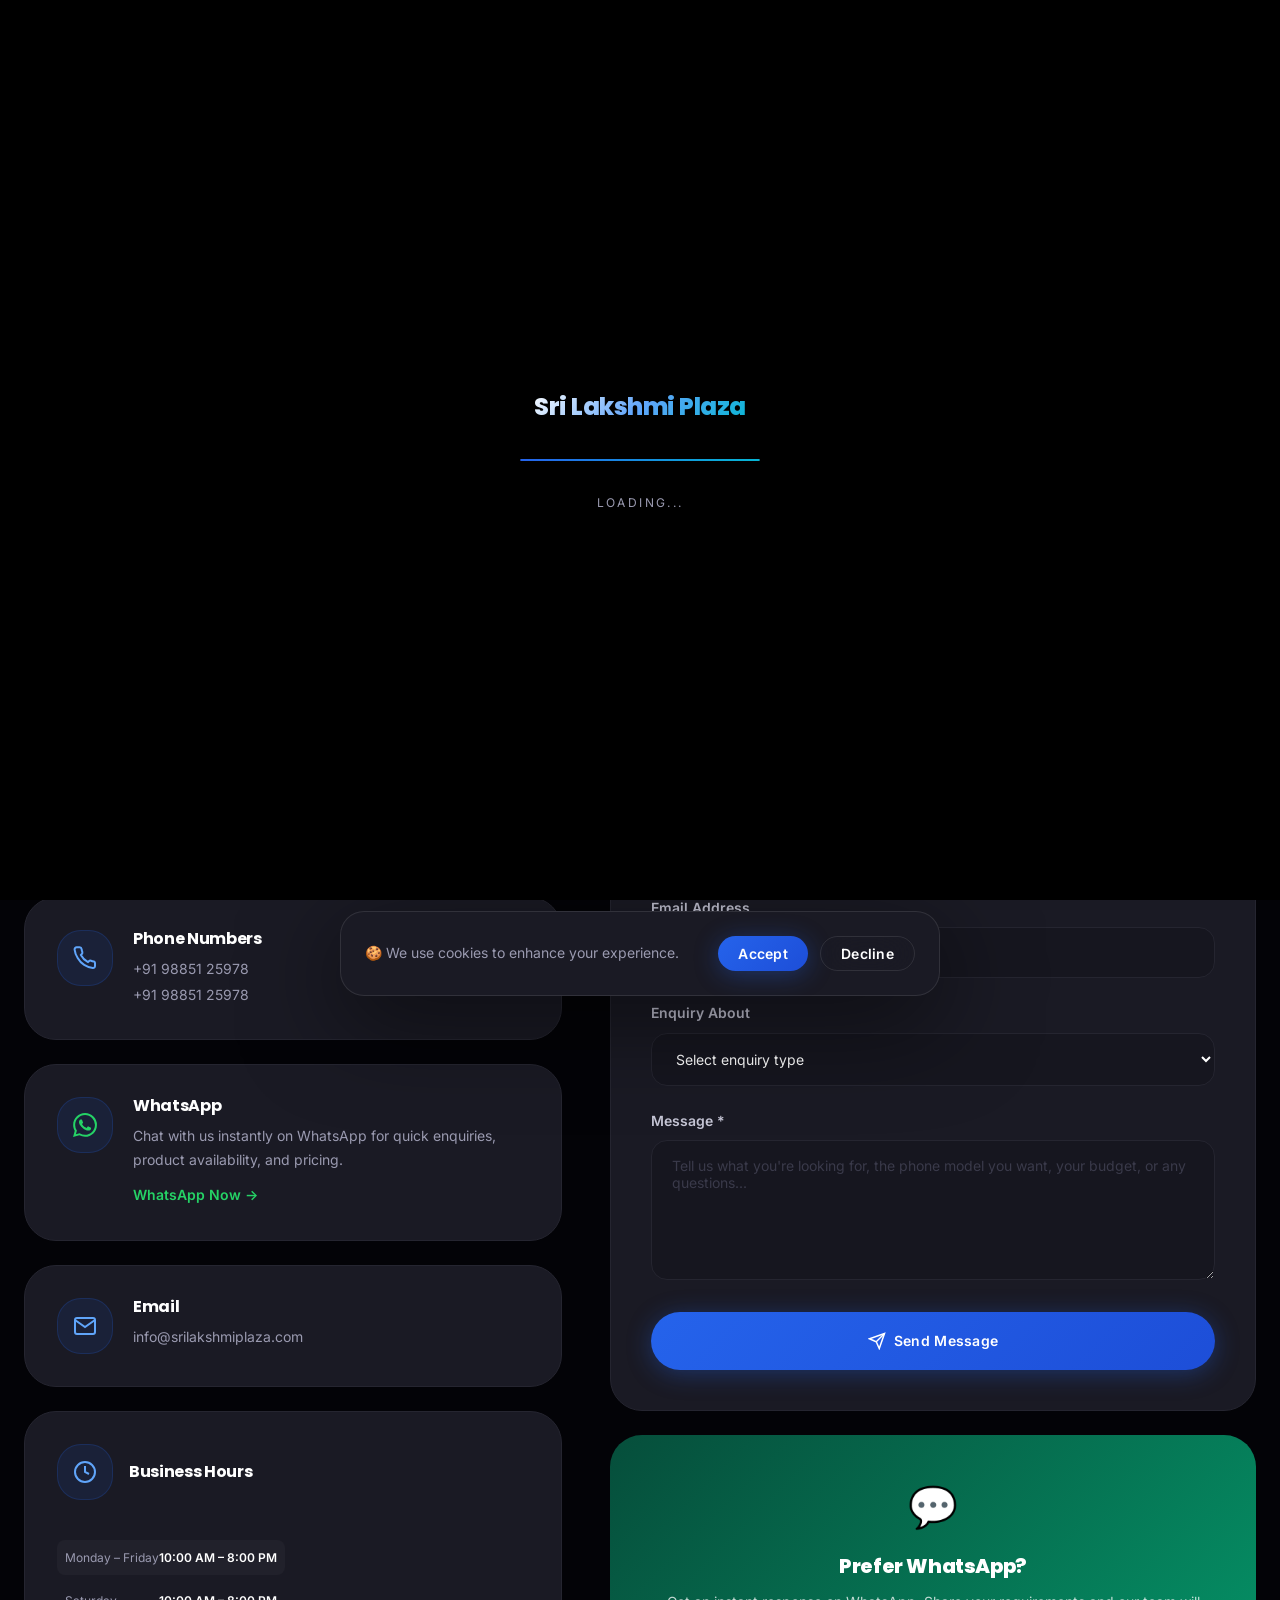
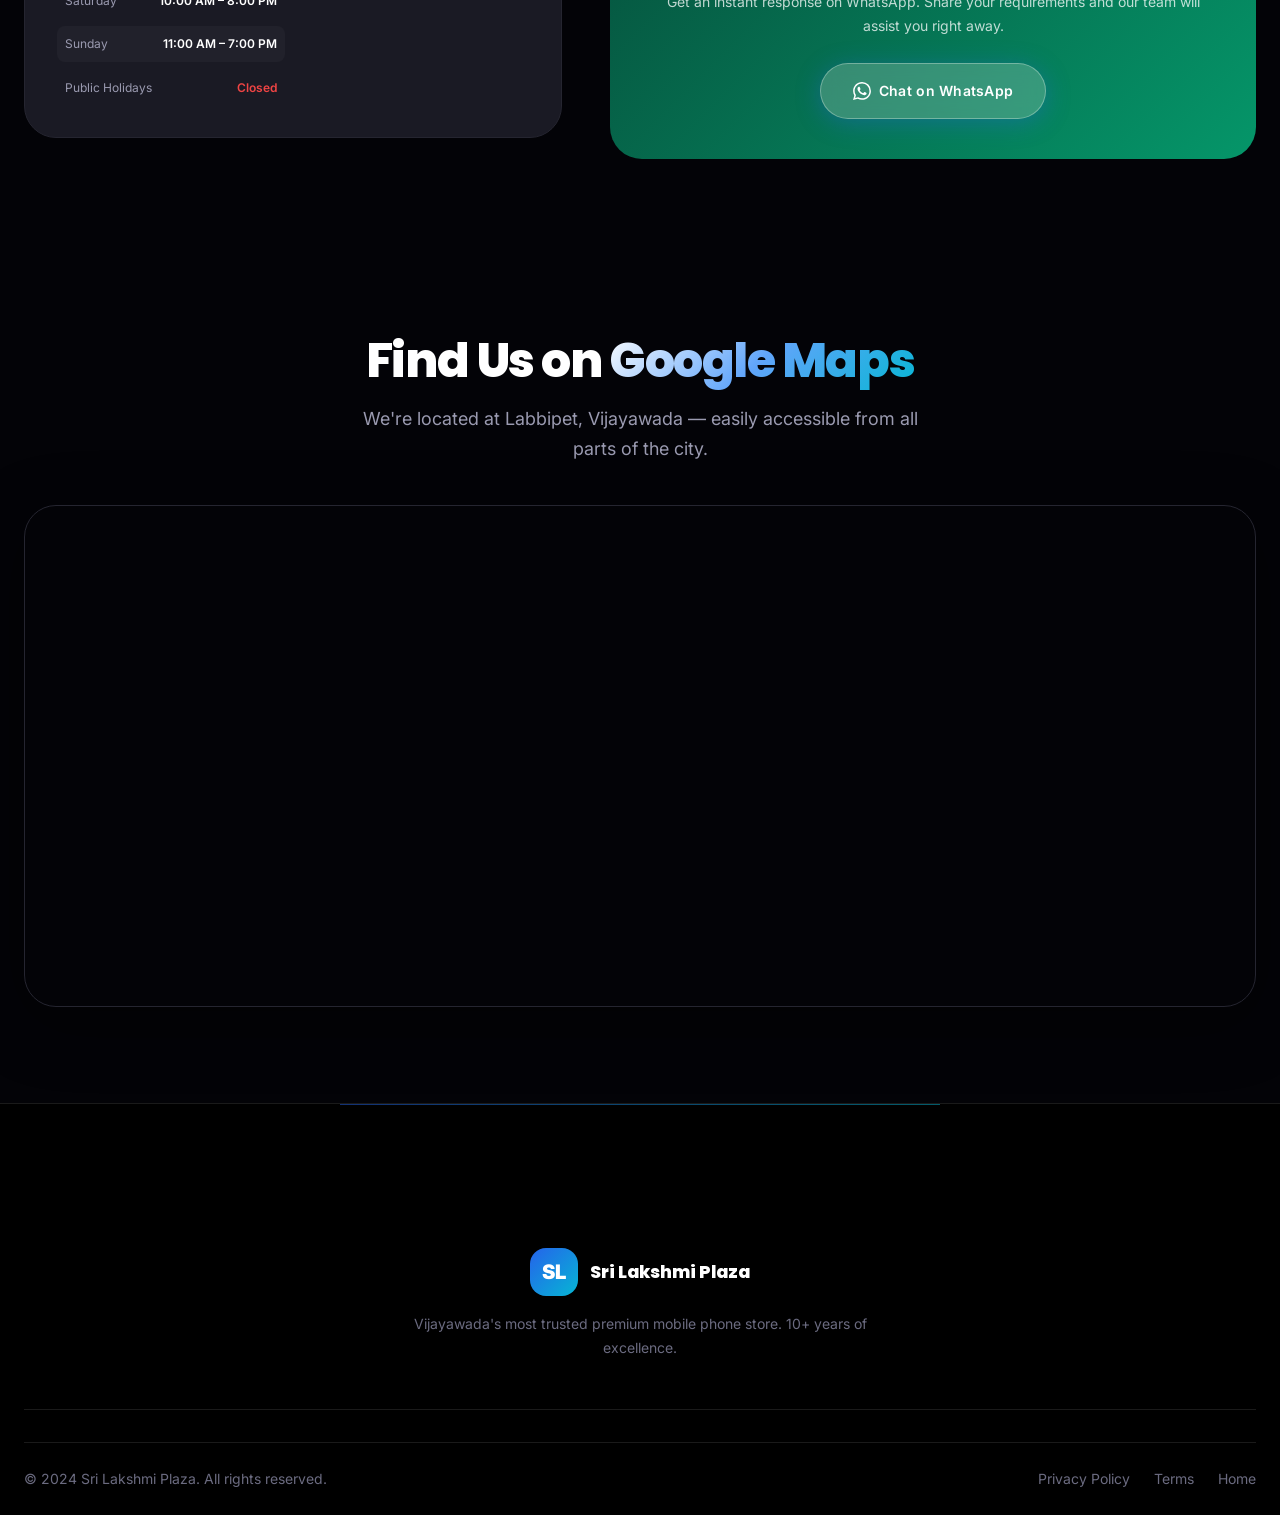
<file: SLP/contact.html>
﻿<!DOCTYPE html>
<html lang="en">
<head>
  <meta charset="UTF-8" />
  <meta name="viewport" content="width=device-width, initial-scale=1.0" />
  <title>Contact Us — Sri Lakshmi Plaza | Vijayawada Mobile Store</title>
  <meta name="description" content="Visit Sri Lakshmi Plaza at Labbipet, Vijayawada. Contact us by phone, WhatsApp, or email. Find us on Google Maps. Door No. 40, Murali Fortune Road, Vijayawada – 520010." />
  <link rel="preconnect" href="https://fonts.googleapis.com" />
  <link href="https://fonts.googleapis.com/css2?family=Inter:wght@300;400;500;600;700;800;900&family=Poppins:wght@300;400;500;600;700;800;900&display=swap" rel="stylesheet" />
  <link rel="stylesheet" href="css/global.css" />
  <link rel="stylesheet" href="css/animations.css" />
  <link rel="stylesheet" href="css/components.css" />
  <style>
    .contact-hero { min-height: 45vh; display: flex; align-items: center; padding: calc(var(--space-24) + 80px) 0 var(--space-16); background: var(--grad-hero); position: relative; overflow: hidden; }
    .contact-hero::before { content: ''; position: absolute; inset: 0; background: radial-gradient(ellipse 80% 60% at 50% 0%, rgba(37,99,235,0.15) 0%, transparent 70%); }
    .contact-grid { display: grid; grid-template-columns: 1fr 1.2fr; gap: var(--space-12); padding: var(--section-pad); }
    .contact-info { display: flex; flex-direction: column; gap: var(--space-6); }
    .contact-card { background: var(--c-dark-card); border: 1px solid var(--c-dark-border); border-radius: var(--r-2xl); padding: var(--space-8); display: flex; gap: var(--space-5); align-items: flex-start; transition: all 0.3s ease; }
    .contact-card:hover { transform: translateY(-4px); border-color: rgba(37,99,235,0.25); box-shadow: var(--shadow-glow); }
    .contact-card-icon { width: 56px; height: 56px; border-radius: var(--r-xl); background: rgba(37,99,235,0.1); border: 1px solid rgba(37,99,235,0.2); display: flex; align-items: center; justify-content: center; flex-shrink: 0; }
    .contact-card-icon svg { width: 24px; height: 24px; color: var(--c-blue-light); }
    .contact-card-content h3 { font-size: var(--text-base); font-weight: 700; color: var(--c-white); margin-bottom: var(--space-2); }
    .contact-card-content p, .contact-card-content a { font-size: var(--text-sm); color: var(--c-gray-light); margin: 0; text-decoration: none; line-height: 1.7; }
    .contact-card-content a:hover { color: var(--c-blue-light); }
    .hours-grid { display: grid; grid-template-columns: 1fr 1fr; gap: var(--space-2); margin-top: var(--space-3); }
    .hours-row { display: flex; justify-content: space-between; font-size: var(--text-xs); padding: var(--space-2); border-radius: var(--r-sm); }
    .hours-row:nth-child(odd) { background: rgba(255,255,255,0.03); }
    .hours-day { color: var(--c-gray-light); }
    .hours-time { color: var(--c-white); font-weight: 600; }
    .contact-form-card { background: var(--c-dark-card); border: 1px solid var(--c-dark-border); border-radius: var(--r-2xl); padding: var(--space-10); }
    .form-group { margin-bottom: var(--space-6); }
    .form-label { display: block; font-size: var(--text-sm); font-weight: 600; color: var(--c-gray-pale); margin-bottom: var(--space-2); }
    .form-input, .form-select, .form-textarea { width: 100%; padding: var(--space-4) var(--space-5); background: var(--c-dark-3); border: 1px solid var(--c-dark-border); border-radius: var(--r-lg); color: var(--c-white); font-family: var(--font-sans); font-size: var(--text-sm); outline: none; transition: border-color var(--t-base), box-shadow var(--t-base); }
    .form-input:focus, .form-select:focus, .form-textarea:focus { border-color: var(--c-blue); box-shadow: 0 0 0 3px rgba(37,99,235,0.15); }
    .form-input::placeholder, .form-textarea::placeholder { color: var(--c-gray); }
    .form-select { cursor: pointer; }
    .form-select option { background: var(--c-dark-2); }
    .form-textarea { resize: vertical; min-height: 140px; }
    .form-grid { display: grid; grid-template-columns: 1fr 1fr; gap: var(--space-5); }
    .map-section { padding: 0 0 var(--space-24); }
    .map-wrapper { border-radius: var(--r-2xl); overflow: hidden; border: 1px solid var(--c-dark-border); box-shadow: var(--shadow-lg); }
    .map-wrapper iframe { width: 100%; height: 500px; border: none; display: block; }
    .whatsapp-cta { background: linear-gradient(135deg, #064e3b, #059669); border-radius: var(--r-2xl); padding: var(--space-10); text-align: center; margin-bottom: var(--space-16); }
    @media (max-width: 768px) { .contact-grid { grid-template-columns: 1fr; } .form-grid { grid-template-columns: 1fr; } }
  </style>
</head>
<body>
  <div id="loading-screen">
    <div class="loader-logo">Sri Lakshmi Plaza</div>
    <div class="loader-bar"><div class="loader-bar-fill"></div></div>
    <div class="loader-text">Loading...</div>
  </div>
  <div id="scroll-progress"></div>
  <div id="cursor-dot"></div>
  <div id="cursor-outline"></div>

  <!-- Navbar -->
  <nav class="navbar">
    <div class="container">
      <div class="nav-inner">
        <a href="index.html" class="nav-logo">
          <div class="nav-logo-img"><img src="assets/images/slp-logo.png" alt="Sri Lakshmi Plaza Logo" /></div>
        </a>
        <ul class="nav-menu">
          <li><a href="index.html" class="nav-link">Home</a></li>
          <li><a href="smartphones.html" class="nav-link">Smartphones</a></li>
          <li><a href="accessories.html" class="nav-link">Accessories</a></li>
          <li><a href="offers.html" class="nav-link">Offers</a></li>
          <li><a href="repair.html" class="nav-link">Repair</a></li>
          <li><a href="about.html" class="nav-link">About</a></li>
          <li><a href="contact.html" class="nav-link active">Contact</a></li>
        </ul>
        <div class="nav-actions">
          <button class="nav-search-btn" aria-label="Search">
            <svg width="18" height="18" viewBox="0 0 24 24" fill="none" stroke="currentColor" stroke-width="2"><circle cx="11" cy="11" r="8"/><line x1="21" y1="21" x2="16.65" y2="16.65"/></svg>
          </button>
          <a href="contact.html" class="nav-cta">Visit Store</a>
          <button class="nav-hamburger" aria-label="Menu"><span></span><span></span><span></span></button>
        </div>
      </div>
    </div>
  </nav>

  <!-- Search Overlay -->
  <div class="search-overlay"><div class="search-box"><input type="search" class="search-input" placeholder="Search phones, brands, accessories..." /><button class="search-close">✕</button></div></div>

  <!-- Mobile Drawer -->
  <div class="nav-drawer-overlay"></div>
  <nav class="nav-drawer">
    <ul class="nav-drawer-links">
      <li><a href="index.html" class="nav-drawer-link"><span>Home</span></a></li>
      <li><a href="smartphones.html" class="nav-drawer-link"><span>Smartphones</span></a></li>
      <li><a href="accessories.html" class="nav-drawer-link"><span>Accessories</span></a></li>
      <li><a href="offers.html" class="nav-drawer-link"><span>Offers</span></a></li>
      <li><a href="repair.html" class="nav-drawer-link"><span>Repair Services</span></a></li>
      <li><a href="about.html" class="nav-drawer-link"><span>About Us</span></a></li>
      <li><a href="contact.html" class="nav-drawer-link active"><span>Contact</span></a></li>
    </ul>
  </nav>

  <!-- Hero -->
  <section class="contact-hero">
    <div class="container" style="position:relative;z-index:1;">
      <div class="breadcrumb reveal">
        <a href="index.html">Home</a>
        <span class="breadcrumb-sep">/</span>
        <span>Contact</span>
      </div>
      <div class="section-label reveal delay-100">
        <svg width="14" height="14" viewBox="0 0 24 24" fill="none" stroke="currentColor" stroke-width="2"><path d="M21 10c0 7-9 13-9 13s-9-6-9-13a9 9 0 0 1 18 0z"/><circle cx="12" cy="10" r="3"/></svg>
        Find Us
      </div>
      <h1 class="reveal delay-200">
        Contact <span class="gradient-text">Sri Lakshmi Plaza</span>
      </h1>
      <p class="section-subtitle reveal delay-300">
        Visit our showroom, call us, WhatsApp us, or drop an email. We're here to help you find your perfect phone.
      </p>
    </div>
  </section>

  <!-- Contact Grid -->
  <div class="container">
    <div class="contact-grid">
      <!-- Info -->
      <div class="contact-info">
        <div class="contact-card reveal">
          <div class="contact-card-icon">
            <svg viewBox="0 0 24 24" fill="none" stroke="currentColor" stroke-width="2"><path d="M21 10c0 7-9 13-9 13s-9-6-9-13a9 9 0 0 1 18 0z"/><circle cx="12" cy="10" r="3"/></svg>
          </div>
          <div class="contact-card-content">
            <h3>Store Address</h3>
            <p>Door No: 40, 3/1-46,<br>Murali Fortune Road,<br>Behind RS Brothers,<br>Revenue Colony Park,<br>Sidhartha Nagar, Labbipet,<br>Vijayawada, Andhra Pradesh – 520010</p>
            <a href="https://maps.google.com/?q=Sri+Lakshmi+Plaza+Vijayawada" target="_blank" rel="noopener" style="display:inline-flex;align-items:center;gap:0.5rem;color:var(--c-blue-light);margin-top:0.75rem;font-weight:600;">
              Open in Google Maps →
            </a>
          </div>
        </div>

        <div class="contact-card reveal delay-100">
          <div class="contact-card-icon">
            <svg viewBox="0 0 24 24" fill="none" stroke="currentColor" stroke-width="2"><path d="M22 16.92v3a2 2 0 0 1-2.18 2 19.79 19.79 0 0 1-8.63-3.07A19.5 19.5 0 0 1 4.69 12 19.79 19.79 0 0 1 1.61 3.53 2 2 0 0 1 3.6 1.37h3a2 2 0 0 1 2 1.72 12.84 12.84 0 0 0 .7 2.81 2 2 0 0 1-.45 2.11L7.91 9A16 16 0 0 0 15 16.09l.9-.9a2 2 0 0 1 2.11-.45 12.84 12.84 0 0 0 2.81.7A2 2 0 0 1 22 16.92z"/></svg>
          </div>
          <div class="contact-card-content">
            <h3>Phone Numbers</h3>
            <a href="tel:+919885125978">+91 98851 25978</a><br>
            <a href="tel:+919885125978">+91 98851 25978</a>
          </div>
        </div>

        <div class="contact-card reveal delay-200">
          <div class="contact-card-icon">
            <svg viewBox="0 0 24 24" fill="currentColor" style="color:#25d366;">
              <path d="M17.472 14.382c-.297-.149-1.758-.867-2.03-.967-.273-.099-.471-.148-.67.15-.197.297-.767.966-.94 1.164-.173.199-.347.223-.644.075-.297-.15-1.255-.463-2.39-1.475-.883-.788-1.48-1.761-1.653-2.059-.173-.297-.018-.458.13-.606.134-.133.298-.347.446-.52.149-.174.198-.298.298-.497.099-.198.05-.371-.025-.52-.075-.149-.669-1.612-.916-2.207-.242-.579-.487-.5-.669-.51-.173-.008-.371-.01-.57-.01-.198 0-.52.074-.792.372-.272.297-1.04 1.016-1.04 2.479 0 1.462 1.065 2.875 1.213 3.074.149.198 2.096 3.2 5.077 4.487.709.306 1.262.489 1.694.625.712.227 1.36.195 1.871.118.571-.085 1.758-.719 2.006-1.413.248-.694.248-1.289.173-1.413-.074-.124-.272-.198-.57-.347m-5.421 7.403h-.004a9.87 9.87 0 01-5.031-1.378l-.361-.214-3.741.982.998-3.648-.235-.374a9.86 9.86 0 01-1.51-5.26c.001-5.45 4.436-9.884 9.888-9.884 2.64 0 5.122 1.03 6.988 2.898a9.825 9.825 0 012.893 6.994c-.003 5.45-4.437 9.884-9.885 9.884m8.413-18.297A11.815 11.815 0 0012.05 0C5.495 0 .16 5.335.157 11.892c0 2.096.547 4.142 1.588 5.945L.057 24l6.305-1.654a11.882 11.882 0 005.683 1.448h.005c6.554 0 11.89-5.335 11.893-11.893a11.821 11.821 0 00-3.48-8.413Z"/>
            </svg>
          </div>
          <div class="contact-card-content">
            <h3>WhatsApp</h3>
            <p>Chat with us instantly on WhatsApp for quick enquiries, product availability, and pricing.</p>
            <a href="https://wa.me/919885125978?text=Hello%20Sri%20Lakshmi%20Plaza!" target="_blank" rel="noopener" style="display:inline-flex;align-items:center;gap:0.5rem;color:#25d366;margin-top:0.75rem;font-weight:600;">
              WhatsApp Now →
            </a>
          </div>
        </div>

        <div class="contact-card reveal delay-300">
          <div class="contact-card-icon">
            <svg viewBox="0 0 24 24" fill="none" stroke="currentColor" stroke-width="2"><path d="M4 4h16c1.1 0 2 .9 2 2v12c0 1.1-.9 2-2 2H4c-1.1 0-2-.9-2-2V6c0-1.1.9-2 2-2z"/><polyline points="22,6 12,13 2,6"/></svg>
          </div>
          <div class="contact-card-content">
            <h3>Email</h3>
            <a href="mailto:info@srilakshmiplaza.com">info@srilakshmiplaza.com</a>
          </div>
        </div>

        <!-- Business Hours -->
        <div class="contact-card reveal delay-400" style="flex-direction:column;">
          <div style="display:flex;gap:var(--space-4);align-items:center;margin-bottom:var(--space-5);">
            <div class="contact-card-icon">
              <svg viewBox="0 0 24 24" fill="none" stroke="currentColor" stroke-width="2"><circle cx="12" cy="12" r="10"/><polyline points="12 6 12 12 16 14"/></svg>
            </div>
            <h3 style="font-size:var(--text-base);font-weight:700;color:var(--c-white);">Business Hours</h3>
          </div>
          <div style="display:flex;flex-direction:column;gap:var(--space-2);">
            <div class="hours-row"><span class="hours-day">Monday – Friday</span><span class="hours-time">10:00 AM – 8:00 PM</span></div>
            <div class="hours-row"><span class="hours-day">Saturday</span><span class="hours-time">10:00 AM – 8:00 PM</span></div>
            <div class="hours-row"><span class="hours-day">Sunday</span><span class="hours-time">11:00 AM – 7:00 PM</span></div>
            <div class="hours-row"><span class="hours-day">Public Holidays</span><span class="hours-time" style="color:#ef4444;">Closed</span></div>
          </div>
        </div>
      </div>

      <!-- Contact Form -->
      <div class="reveal-right">
        <div class="contact-form-card">
          <div class="section-label" style="margin-bottom:var(--space-5);">
            <svg width="14" height="14" viewBox="0 0 24 24" fill="none" stroke="currentColor" stroke-width="2"><path d="M4 4h16c1.1 0 2 .9 2 2v12c0 1.1-.9 2-2 2H4c-1.1 0-2-.9-2-2V6c0-1.1.9-2 2-2z"/></svg>
            Quick Contact
          </div>
          <h2 style="font-size:var(--text-2xl);margin-bottom:var(--space-2);">Send us a <span class="gradient-text">Message</span></h2>
          <p class="text-muted text-sm" style="margin-bottom:var(--space-8);">We'll get back to you within 2 hours during business hours.</p>

          <form id="contact-form" novalidate>
            <div class="form-grid">
              <div class="form-group">
                <label class="form-label" for="contact-name">Full Name *</label>
                <input type="text" id="contact-name" class="form-input" placeholder="Your full name" required />
              </div>
              <div class="form-group">
                <label class="form-label" for="contact-phone">Phone Number *</label>
                <input type="tel" id="contact-phone" class="form-input" placeholder="+91 98851 25978" required />
              </div>
            </div>
            <div class="form-group">
              <label class="form-label" for="contact-email">Email Address</label>
              <input type="email" id="contact-email" class="form-input" placeholder="your@email.com" />
            </div>
            <div class="form-group">
              <label class="form-label" for="contact-subject">Enquiry About</label>
              <select id="contact-subject" class="form-select">
                <option value="">Select enquiry type</option>
                <option>Phone Purchase</option>
                <option>Trade-In / Exchange</option>
                <option>EMI & Finance</option>
                <option>Phone Repair</option>
                <option>Accessories</option>
                <option>Warranty Claim</option>
                <option>Bulk Order</option>
                <option>General Enquiry</option>
              </select>
            </div>
            <div class="form-group">
              <label class="form-label" for="contact-message">Message *</label>
              <textarea id="contact-message" class="form-textarea" placeholder="Tell us what you're looking for, the phone model you want, your budget, or any questions..." required></textarea>
            </div>
            <button type="submit" class="btn btn-primary" style="width:100%;padding:var(--space-5);" id="submit-btn">
              <svg width="18" height="18" viewBox="0 0 24 24" fill="none" stroke="currentColor" stroke-width="2"><line x1="22" y1="2" x2="11" y2="13"/><polygon points="22 2 15 22 11 13 2 9 22 2"/></svg>
              Send Message
            </button>
          </form>
        </div>

        <!-- WhatsApp CTA -->
        <div class="whatsapp-cta reveal" style="margin-top:var(--space-6);">
          <div style="font-size:2.5rem;margin-bottom:var(--space-4);">💬</div>
          <h3 style="font-size:var(--text-xl);font-weight:800;color:var(--c-white);margin-bottom:var(--space-3);">Prefer WhatsApp?</h3>
          <p style="color:rgba(255,255,255,0.75);font-size:var(--text-sm);margin-bottom:var(--space-6);">Get an instant response on WhatsApp. Share your requirements and our team will assist you right away.</p>
          <a href="https://wa.me/919885125978?text=Hello%20Sri%20Lakshmi%20Plaza!%20I%20want%20to%20enquire%20about..." target="_blank" rel="noopener" class="btn btn-primary" style="background:rgba(255,255,255,0.2);border:1px solid rgba(255,255,255,0.3);backdrop-filter:blur(10px);">
            <svg width="18" height="18" viewBox="0 0 24 24" fill="currentColor"><path d="M17.472 14.382c-.297-.149-1.758-.867-2.03-.967-.273-.099-.471-.148-.67.15-.197.297-.767.966-.94 1.164-.173.199-.347.223-.644.075-.297-.15-1.255-.463-2.39-1.475-.883-.788-1.48-1.761-1.653-2.059-.173-.297-.018-.458.13-.606.134-.133.298-.347.446-.52.149-.174.198-.298.298-.497.099-.198.05-.371-.025-.52-.075-.149-.669-1.612-.916-2.207-.242-.579-.487-.5-.669-.51-.173-.008-.371-.01-.57-.01-.198 0-.52.074-.792.372-.272.297-1.04 1.016-1.04 2.479 0 1.462 1.065 2.875 1.213 3.074.149.198 2.096 3.2 5.077 4.487.709.306 1.262.489 1.694.625.712.227 1.36.195 1.871.118.571-.085 1.758-.719 2.006-1.413.248-.694.248-1.289.173-1.413-.074-.124-.272-.198-.57-.347m-5.421 7.403h-.004a9.87 9.87 0 01-5.031-1.378l-.361-.214-3.741.982.998-3.648-.235-.374a9.86 9.86 0 01-1.51-5.26c.001-5.45 4.436-9.884 9.888-9.884 2.64 0 5.122 1.03 6.988 2.898a9.825 9.825 0 012.893 6.994c-.003 5.45-4.437 9.884-9.885 9.884m8.413-18.297A11.815 11.815 0 0012.05 0C5.495 0 .16 5.335.157 11.892c0 2.096.547 4.142 1.588 5.945L.057 24l6.305-1.654a11.882 11.882 0 005.683 1.448h.005c6.554 0 11.89-5.335 11.893-11.893a11.821 11.821 0 00-3.48-8.413Z"/></svg>
            Chat on WhatsApp
          </a>
        </div>
      </div>
    </div>
  </div>

  <!-- Google Maps Section -->
  <section class="map-section" id="map">
    <div class="container">
      <div class="section-header center" style="margin-bottom:var(--space-10);">
        <h2 class="section-title reveal">Find Us on <span class="gradient-text">Google Maps</span></h2>
        <p class="section-subtitle reveal delay-100">We're located at Labbipet, Vijayawada — easily accessible from all parts of the city.</p>
      </div>
      <div class="map-wrapper reveal-scale">
        <!-- Google Maps Embed - Replace src with actual embed URL -->
        <iframe
          src="https://www.google.com/maps/embed?pb=!1m18!1m12!1m3!1d3825.5!2d80.6305!3d16.5193!2m3!1f0!2f0!3f0!3m2!1i1024!2i768!4f13.1!3m3!1m2!1s0x0%3A0x0!2zMTbCsDMxJzA5LjUiTiA4MMKwMzcnNDkuOCJF!5e0!3m2!1sen!2sin!4v1234567890!5m2!1sen!2sin"
          title="Sri Lakshmi Plaza Location Map"
          allowfullscreen
          loading="lazy"
          referrerpolicy="no-referrer-when-downgrade"
          style="filter: invert(90%) hue-rotate(180deg);">
        </iframe>
      </div>
    </div>
  </section>

  <!-- Footer -->
  <footer class="footer">
    <div class="container">
      <div style="text-align:center;padding:var(--space-12) 0;border-bottom:1px solid var(--glass-border);margin-bottom:var(--space-8);">
        <div class="footer-logo" style="justify-content:center;margin-bottom:var(--space-4);">
          <div class="footer-logo-icon">SL</div>
          <div><div style="font-family:var(--font-display);font-weight:800;font-size:1.1rem;">Sri Lakshmi Plaza</div></div>
        </div>
        <p style="color:var(--c-gray-mid);font-size:var(--text-sm);max-width:500px;margin:0 auto;">Vijayawada's most trusted premium mobile phone store. 10+ years of excellence.</p>
      </div>
      <div class="footer-bottom" style="flex-direction:row;">
        <p class="footer-copyright">© 2024 Sri Lakshmi Plaza. All rights reserved.</p>
        <div class="footer-legal">
          <a href="#">Privacy Policy</a>
          <a href="#">Terms</a>
          <a href="index.html">Home</a>
        </div>
      </div>
    </div>
  </footer>

  <div id="whatsapp-float">
    <a href="https://wa.me/919885125978" target="_blank" rel="noopener" aria-label="WhatsApp">
      <svg viewBox="0 0 24 24" fill="currentColor"><path d="M17.472 14.382c-.297-.149-1.758-.867-2.03-.967-.273-.099-.471-.148-.67.15-.197.297-.767.966-.94 1.164-.173.199-.347.223-.644.075-.297-.15-1.255-.463-2.39-1.475-.883-.788-1.48-1.761-1.653-2.059-.173-.297-.018-.458.13-.606.134-.133.298-.347.446-.52.149-.174.198-.298.298-.497.099-.198.05-.371-.025-.52-.075-.149-.669-1.612-.916-2.207-.242-.579-.487-.5-.669-.51-.173-.008-.371-.01-.57-.01-.198 0-.52.074-.792.372-.272.297-1.04 1.016-1.04 2.479 0 1.462 1.065 2.875 1.213 3.074.149.198 2.096 3.2 5.077 4.487.709.306 1.262.489 1.694.625.712.227 1.36.195 1.871.118.571-.085 1.758-.719 2.006-1.413.248-.694.248-1.289.173-1.413-.074-.124-.272-.198-.57-.347m-5.421 7.403h-.004a9.87 9.87 0 01-5.031-1.378l-.361-.214-3.741.982.998-3.648-.235-.374a9.86 9.86 0 01-1.51-5.26c.001-5.45 4.436-9.884 9.888-9.884 2.64 0 5.122 1.03 6.988 2.898a9.825 9.825 0 012.893 6.994c-.003 5.45-4.437 9.884-9.885 9.884m8.413-18.297A11.815 11.815 0 0012.05 0C5.495 0 .16 5.335.157 11.892c0 2.096.547 4.142 1.588 5.945L.057 24l6.305-1.654a11.882 11.882 0 005.683 1.448h.005c6.554 0 11.89-5.335 11.893-11.893a11.821 11.821 0 00-3.48-8.413Z"/></svg>
      <span>WhatsApp</span>
    </a>
  </div>
  <button id="back-to-top" aria-label="Back to top">
    <svg width="20" height="20" viewBox="0 0 24 24" fill="none" stroke="currentColor" stroke-width="2.5"><line x1="12" y1="19" x2="12" y2="5"/><polyline points="5 12 12 5 19 12"/></svg>
  </button>
  <div id="cookie-banner">
    <p>🍪 We use cookies to enhance your experience.</p>
    <div class="cookie-actions">
      <button id="accept-cookies" class="btn btn-primary" style="padding:0.5rem 1.25rem;font-size:0.875rem;">Accept</button>
      <button id="decline-cookies" class="btn btn-secondary" style="padding:0.5rem 1.25rem;font-size:0.875rem;">Decline</button>
    </div>
  </div>

  <script src="js/main.js"></script>
  <script>
    document.getElementById('contact-form')?.addEventListener('submit', (e) => {
      e.preventDefault();
      const name = document.getElementById('contact-name').value;
      if (!name) return;
      showToast(`🎉 Thank you, ${name}! We'll contact you within 2 hours.`, 'success');
      e.target.reset();
    });
  </script>
</body>
</html>
</file>
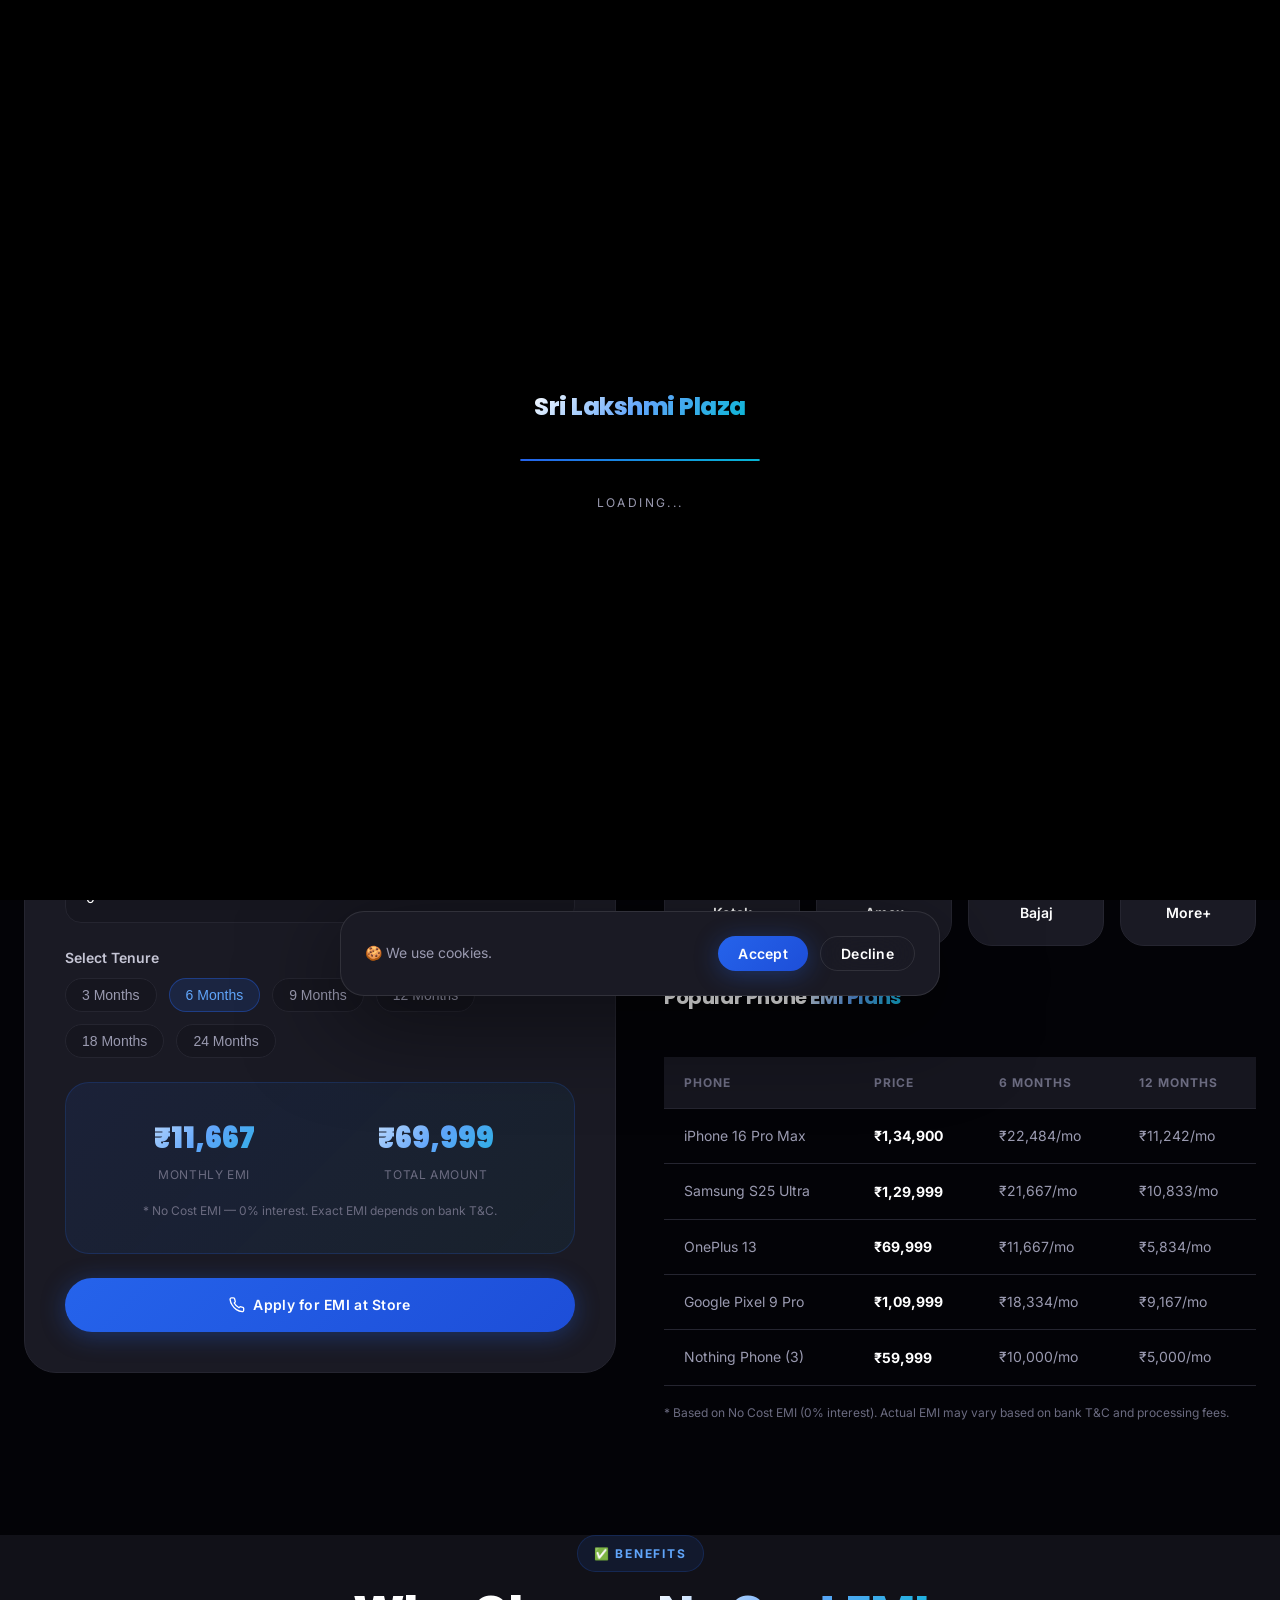
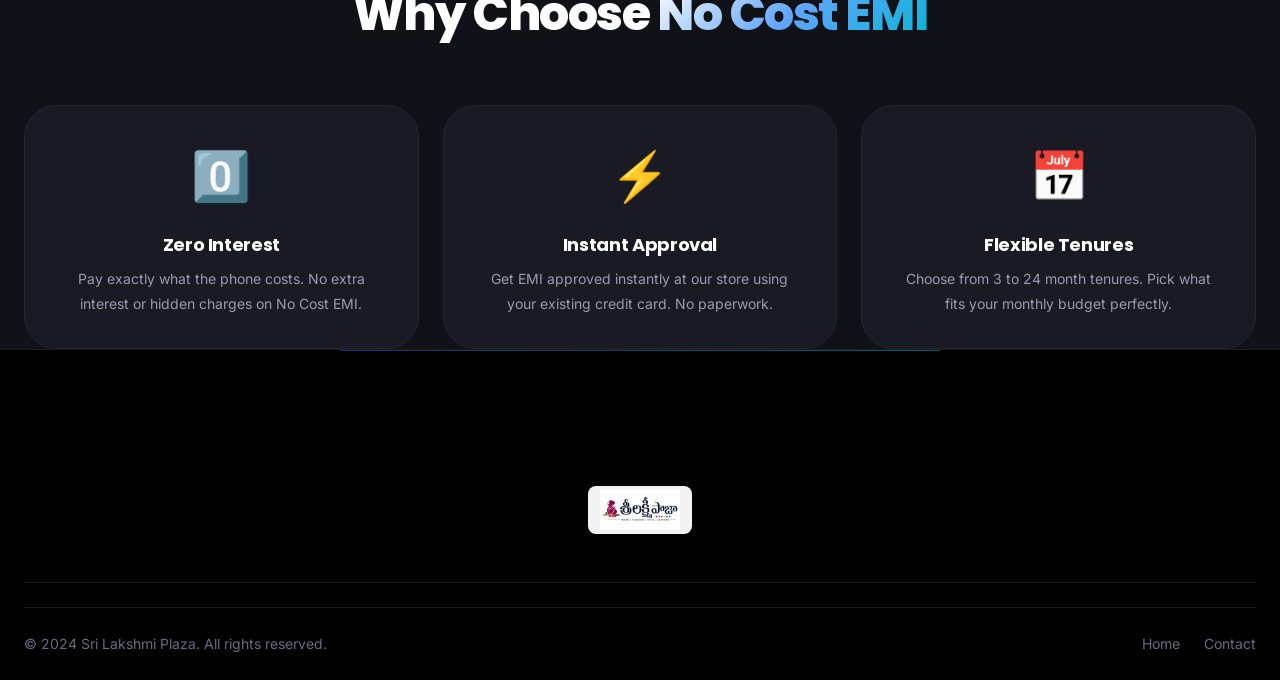
<file: SLP/emi-finance.html>
﻿<!DOCTYPE html>
<html lang="en">
<head>
  <meta charset="UTF-8"/><meta name="viewport" content="width=device-width,initial-scale=1.0"/>
  <title>EMI & Finance — Sri Lakshmi Plaza | No Cost EMI on Smartphones Vijayawada</title>
  <meta name="description" content="Buy smartphones on No Cost EMI at Sri Lakshmi Plaza, Vijayawada. 0% interest, 3-24 months, HDFC SBI ICICI Axis bank cards. Easy monthly installments."/>
  <link rel="preconnect" href="https://fonts.googleapis.com"/>
  <link href="https://fonts.googleapis.com/css2?family=Inter:wght@300;400;500;600;700;800;900&family=Poppins:wght@300;400;500;600;700;800;900&display=swap" rel="stylesheet"/>
  <link rel="stylesheet" href="css/global.css"/>
  <link rel="stylesheet" href="css/animations.css"/>
  <link rel="stylesheet" href="css/components.css"/>
  <style>
    .emi-hero{min-height:50vh;display:flex;align-items:center;padding:calc(var(--space-24)+80px) 0 var(--space-16);background:linear-gradient(135deg,#000 0%,#050510 40%);position:relative;overflow:hidden;text-align:center;}
    .emi-hero::before{content:'';position:absolute;inset:0;background:radial-gradient(ellipse 80% 60% at 50% 30%,rgba(37,99,235,.2) 0%,transparent 70%);}
    .emi-content{padding:var(--section-pad);}
    .emi-layout{display:grid;grid-template-columns:1fr 1fr;gap:var(--space-12);align-items:start;}
    .emi-calc{background:var(--c-dark-card);border:1px solid var(--c-dark-border);border-radius:var(--r-2xl);padding:var(--space-10);}
    .calc-label{font-size:var(--text-sm);font-weight:600;color:var(--c-gray-pale);margin-bottom:var(--space-2);display:block;}
    .calc-input,.calc-select{width:100%;padding:var(--space-4) var(--space-5);background:var(--c-dark-3);border:1px solid var(--c-dark-border);border-radius:var(--r-lg);color:var(--c-white);font-family:var(--font-sans);font-size:var(--text-sm);outline:none;transition:border-color var(--t-base);margin-bottom:var(--space-6);}
    .calc-input:focus,.calc-select:focus{border-color:var(--c-blue);}
    .emi-result{background:linear-gradient(135deg,rgba(37,99,235,.1),rgba(6,182,212,.05));border:1px solid rgba(37,99,235,.2);border-radius:var(--r-xl);padding:var(--space-8);margin-top:var(--space-6);}
    .emi-result-grid{display:grid;grid-template-columns:1fr 1fr;gap:var(--space-5);}
    .emi-result-item{text-align:center;}
    .emi-result-val{font-family:var(--font-display);font-size:1.8rem;font-weight:900;background:var(--grad-text);-webkit-background-clip:text;-webkit-text-fill-color:transparent;background-clip:text;}
    .emi-result-label{font-size:var(--text-xs);color:var(--c-gray-mid);margin-top:var(--space-1);text-transform:uppercase;letter-spacing:.05em;}
    .tenure-chips{display:flex;flex-wrap:wrap;gap:var(--space-3);margin-bottom:var(--space-6);}
    .tenure-chip{padding:var(--space-2) var(--space-4);background:var(--c-dark-3);border:1px solid var(--c-dark-border);border-radius:var(--r-full);font-size:var(--text-sm);cursor:pointer;color:var(--c-gray-light);transition:all var(--t-base);}
    .tenure-chip.active,.tenure-chip:hover{background:rgba(37,99,235,.15);border-color:rgba(37,99,235,.4);color:var(--c-blue-light);}
    .bank-partners{display:grid;grid-template-columns:repeat(4,1fr);gap:var(--space-4);margin-top:var(--space-8);}
    .bank-partner{background:var(--c-dark-card);border:1px solid var(--c-dark-border);border-radius:var(--r-xl);padding:var(--space-5);text-align:center;font-size:var(--text-sm);font-weight:600;color:var(--c-white);}
    .bank-partner-logo{font-size:1.75rem;display:block;margin-bottom:var(--space-2);}
    .emi-table{width:100%;border-collapse:collapse;margin-top:var(--space-8);}
    .emi-table th{background:var(--c-dark-3);padding:var(--space-4) var(--space-5);text-align:left;font-size:var(--text-xs);text-transform:uppercase;letter-spacing:.08em;color:var(--c-gray-mid);border-bottom:1px solid var(--c-dark-border);}
    .emi-table td{padding:var(--space-4) var(--space-5);border-bottom:1px solid var(--c-dark-border);font-size:var(--text-sm);color:var(--c-gray-light);}
    .emi-table tr:hover td{background:rgba(255,255,255,.02);}
    .emi-table .price-current{color:var(--c-white);font-weight:700;}
    @media(max-width:768px){.emi-layout{grid-template-columns:1fr;}.bank-partners{grid-template-columns:repeat(2,1fr);}.emi-result-grid{grid-template-columns:1fr;}}
  </style>
</head>
<body>
  <div id="loading-screen"><div class="loader-logo">Sri Lakshmi Plaza</div><div class="loader-bar"><div class="loader-bar-fill"></div></div><div class="loader-text">Loading...</div></div>
  <div id="scroll-progress"></div>
  <div id="cursor-dot"></div><div id="cursor-outline"></div>

  <nav class="navbar"><div class="container"><div class="nav-inner">
    <a href="index.html" class="nav-logo"><img src="assets/images/slp-logo.png" alt="Sri Lakshmi Plaza Logo" class="nav-logo-img" /></a>
    <ul class="nav-menu">
      <li><a href="index.html" class="nav-link">Home</a></li>
      <li><a href="smartphones.html" class="nav-link">Smartphones</a></li>
      <li><a href="offers.html" class="nav-link">Offers</a></li>
      <li><a href="emi-finance.html" class="nav-link active">EMI</a></li>
      <li><a href="repair.html" class="nav-link">Repair</a></li>
      <li><a href="about.html" class="nav-link">About</a></li>
      <li><a href="contact.html" class="nav-link">Contact</a></li>
    </ul>
    <div class="nav-actions">
      <button class="nav-search-btn" aria-label="Search"><svg width="18" height="18" viewBox="0 0 24 24" fill="none" stroke="currentColor" stroke-width="2"><circle cx="11" cy="11" r="8"/><line x1="21" y1="21" x2="16.65" y2="16.65"/></svg></button>
      <a href="contact.html" class="nav-cta">Visit Store</a>
      <button class="nav-hamburger" aria-label="Menu"><span></span><span></span><span></span></button>
    </div>
  </div></div></nav>
  <div class="search-overlay"><div class="search-box"><input type="search" class="search-input" placeholder="Search..."/><button class="search-close">✕</button></div></div>
  <div class="nav-drawer-overlay"></div>
  <nav class="nav-drawer"><ul class="nav-drawer-links">
    <li><a href="index.html" class="nav-drawer-link"><span>Home</span></a></li>
    <li><a href="smartphones.html" class="nav-drawer-link"><span>Smartphones</span></a></li>
    <li><a href="emi-finance.html" class="nav-drawer-link active"><span>EMI & Finance</span></a></li>
    <li><a href="contact.html" class="nav-drawer-link"><span>Contact</span></a></li>
  </ul></nav>

  <!-- Hero -->
  <section class="emi-hero">
    <div class="container" style="position:relative;z-index:1;max-width:800px;">
      <div class="breadcrumb reveal" style="justify-content:center;"><a href="index.html">Home</a><span class="breadcrumb-sep">/</span><span>EMI & Finance</span></div>
      <div class="section-label reveal delay-100" style="margin:0 auto var(--space-5);">💳 Easy Finance</div>
      <h1 class="reveal delay-200">No Cost <span class="gradient-text">EMI Options</span></h1>
      <p class="section-subtitle reveal delay-300" style="margin:0 auto;">Buy your dream smartphone with 0% interest EMI. Flexible tenures from 3 to 24 months on all major bank cards.</p>
      <div style="margin-top:var(--space-8);" class="reveal delay-400">
        <div style="display:inline-flex;align-items:center;gap:var(--space-4);background:rgba(37,99,235,.1);border:1px solid rgba(37,99,235,.2);border-radius:var(--r-xl);padding:var(--space-5) var(--space-8);">
          <span style="font-size:3rem;font-weight:900;background:var(--grad-text);-webkit-background-clip:text;-webkit-text-fill-color:transparent;background-clip:text;line-height:1;">0%</span>
          <div style="text-align:left;"><div style="font-weight:800;font-size:var(--text-lg);color:var(--c-white);">Zero Interest</div><div style="font-size:var(--text-sm);color:var(--c-gray-light);">No Cost EMI Available</div></div>
        </div>
      </div>
    </div>
  </section>

  <!-- EMI Calculator -->
  <section class="emi-content">
    <div class="container">
      <div class="emi-layout">
        <!-- Calculator -->
        <div class="emi-calc reveal-left">
          <div class="section-label" style="margin-bottom:var(--space-5);">🧮 EMI Calculator</div>
          <h2 style="font-size:var(--text-2xl);font-weight:800;margin-bottom:var(--space-8);">Calculate Your <span class="gradient-text">Monthly EMI</span></h2>

          <label class="calc-label">Phone Price (₹)</label>
          <input type="number" class="calc-input" id="phone-price" placeholder="Enter phone price" value="69999" min="5000" oninput="calcEMI()"/>

          <label class="calc-label">Down Payment (₹)</label>
          <input type="number" class="calc-input" id="down-payment" placeholder="Down payment amount" value="0" oninput="calcEMI()"/>

          <label class="calc-label">Select Tenure</label>
          <div class="tenure-chips">
            <button class="tenure-chip" onclick="setTenure(3)" id="t3">3 Months</button>
            <button class="tenure-chip active" onclick="setTenure(6)" id="t6">6 Months</button>
            <button class="tenure-chip" onclick="setTenure(9)" id="t9">9 Months</button>
            <button class="tenure-chip" onclick="setTenure(12)" id="t12">12 Months</button>
            <button class="tenure-chip" onclick="setTenure(18)" id="t18">18 Months</button>
            <button class="tenure-chip" onclick="setTenure(24)" id="t24">24 Months</button>
          </div>

          <div class="emi-result">
            <div class="emi-result-grid">
              <div class="emi-result-item">
                <div class="emi-result-val" id="emi-amount">₹11,667</div>
                <div class="emi-result-label">Monthly EMI</div>
              </div>
              <div class="emi-result-item">
                <div class="emi-result-val" id="total-amount">₹69,999</div>
                <div class="emi-result-label">Total Amount</div>
              </div>
            </div>
            <p style="font-size:var(--text-xs);color:var(--c-gray-mid);text-align:center;margin-top:var(--space-4);">* No Cost EMI — 0% interest. Exact EMI depends on bank T&C.</p>
          </div>

          <a href="contact.html" class="btn btn-primary" style="width:100%;margin-top:var(--space-6);text-align:center;">
            <svg width="16" height="16" viewBox="0 0 24 24" fill="none" stroke="currentColor" stroke-width="2"><path d="M22 16.92v3a2 2 0 0 1-2.18 2 19.79 19.79 0 0 1-8.63-3.07A19.5 19.5 0 0 1 4.69 12 19.79 19.79 0 0 1 1.61 3.53 2 2 0 0 1 3.6 1.37h3a2 2 0 0 1 2 1.72 12.84 12.84 0 0 0 .7 2.81 2 2 0 0 1-.45 2.11L7.91 9A16 16 0 0 0 15 16.09l.9-.9a2 2 0 0 1 2.11-.45 12.84 12.84 0 0 0 2.81.7A2 2 0 0 1 22 16.92z"/></svg>
            Apply for EMI at Store
          </a>
        </div>

        <!-- Info Side -->
        <div class="reveal-right">
          <div class="section-label" style="margin-bottom:var(--space-5);">🏦 Partner Banks</div>
          <h2 style="font-size:var(--text-2xl);font-weight:800;margin-bottom:var(--space-6);">EMI on <span class="gradient-text">All Major Banks</span></h2>
          <div class="bank-partners">
            <div class="bank-partner"><span class="bank-partner-logo">🏦</span>HDFC</div>
            <div class="bank-partner"><span class="bank-partner-logo">🏛️</span>SBI</div>
            <div class="bank-partner"><span class="bank-partner-logo">🏢</span>ICICI</div>
            <div class="bank-partner"><span class="bank-partner-logo">⚡</span>Axis</div>
            <div class="bank-partner"><span class="bank-partner-logo">💎</span>Kotak</div>
            <div class="bank-partner"><span class="bank-partner-logo">🔵</span>Amex</div>
            <div class="bank-partner"><span class="bank-partner-logo">🔶</span>Bajaj</div>
            <div class="bank-partner"><span class="bank-partner-logo">🌟</span>More+</div>
          </div>

          <!-- EMI Table for popular phones -->
          <h3 style="font-size:var(--text-xl);font-weight:700;margin-top:var(--space-10);margin-bottom:var(--space-4);">Popular Phone <span class="gradient-text">EMI Plans</span></h3>
          <div style="overflow-x:auto;">
            <table class="emi-table">
              <thead>
                <tr>
                  <th>Phone</th>
                  <th>Price</th>
                  <th>6 Months</th>
                  <th>12 Months</th>
                </tr>
              </thead>
              <tbody>
                <tr>
                  <td>iPhone 16 Pro Max</td>
                  <td class="price-current">₹1,34,900</td>
                  <td>₹22,484/mo</td>
                  <td>₹11,242/mo</td>
                </tr>
                <tr>
                  <td>Samsung S25 Ultra</td>
                  <td class="price-current">₹1,29,999</td>
                  <td>₹21,667/mo</td>
                  <td>₹10,833/mo</td>
                </tr>
                <tr>
                  <td>OnePlus 13</td>
                  <td class="price-current">₹69,999</td>
                  <td>₹11,667/mo</td>
                  <td>₹5,834/mo</td>
                </tr>
                <tr>
                  <td>Google Pixel 9 Pro</td>
                  <td class="price-current">₹1,09,999</td>
                  <td>₹18,334/mo</td>
                  <td>₹9,167/mo</td>
                </tr>
                <tr>
                  <td>Nothing Phone (3)</td>
                  <td class="price-current">₹59,999</td>
                  <td>₹10,000/mo</td>
                  <td>₹5,000/mo</td>
                </tr>
              </tbody>
            </table>
          </div>
          <p style="font-size:var(--text-xs);color:var(--c-gray-mid);margin-top:var(--space-4);">* Based on No Cost EMI (0% interest). Actual EMI may vary based on bank T&C and processing fees.</p>
        </div>
      </div>
    </div>
  </section>

  <!-- Why No Cost EMI -->
  <section style="padding:0 0 var(--section-pad-md);background:var(--c-dark-2);">
    <div class="container" style="padding-top:var(--section-pad-md);">
      <div class="section-header center">
        <div class="section-label reveal">✅ Benefits</div>
        <h2 class="section-title reveal delay-100">Why Choose <span class="gradient-text">No Cost EMI</span></h2>
      </div>
      <div style="display:grid;grid-template-columns:repeat(3,1fr);gap:var(--space-6);" class="reveal">
        <div style="background:var(--c-dark-card);border:1px solid var(--c-dark-border);border-radius:var(--r-2xl);padding:var(--space-8);text-align:center;">
          <div style="font-size:3rem;margin-bottom:var(--space-5);">0️⃣</div>
          <h3 style="font-size:var(--text-lg);font-weight:700;color:var(--c-white);margin-bottom:var(--space-3);">Zero Interest</h3>
          <p class="text-muted text-sm">Pay exactly what the phone costs. No extra interest or hidden charges on No Cost EMI.</p>
        </div>
        <div style="background:var(--c-dark-card);border:1px solid var(--c-dark-border);border-radius:var(--r-2xl);padding:var(--space-8);text-align:center;">
          <div style="font-size:3rem;margin-bottom:var(--space-5);">⚡</div>
          <h3 style="font-size:var(--text-lg);font-weight:700;color:var(--c-white);margin-bottom:var(--space-3);">Instant Approval</h3>
          <p class="text-muted text-sm">Get EMI approved instantly at our store using your existing credit card. No paperwork.</p>
        </div>
        <div style="background:var(--c-dark-card);border:1px solid var(--c-dark-border);border-radius:var(--r-2xl);padding:var(--space-8);text-align:center;">
          <div style="font-size:3rem;margin-bottom:var(--space-5);">📅</div>
          <h3 style="font-size:var(--text-lg);font-weight:700;color:var(--c-white);margin-bottom:var(--space-3);">Flexible Tenures</h3>
          <p class="text-muted text-sm">Choose from 3 to 24 month tenures. Pick what fits your monthly budget perfectly.</p>
        </div>
      </div>
    </div>
  </section>

  <footer class="footer"><div class="container">
    <div style="text-align:center;padding:var(--space-10) 0;border-bottom:1px solid var(--glass-border);margin-bottom:var(--space-6);">
      <a href="index.html" style="display:inline-block;"><img src="assets/images/slp-logo.png" alt="Sri Lakshmi Plaza" style="height:48px;width:auto;object-fit:contain;background:rgba(255,255,255,0.95);border-radius:8px;padding:4px 12px;" /></a>
    </div>
    <div class="footer-bottom"><p class="footer-copyright">© 2024 Sri Lakshmi Plaza. All rights reserved.</p><div class="footer-legal"><a href="index.html">Home</a><a href="contact.html">Contact</a></div></div>
  </div></footer>

  <div id="whatsapp-float"><a href="https://wa.me/919885125978" target="_blank" aria-label="WhatsApp"><svg viewBox="0 0 24 24" fill="currentColor"><path d="M17.472 14.382c-.297-.149-1.758-.867-2.03-.967-.273-.099-.471-.148-.67.15-.197.297-.767.966-.94 1.164-.173.199-.347.223-.644.075-.297-.15-1.255-.463-2.39-1.475-.883-.788-1.48-1.761-1.653-2.059-.173-.297-.018-.458.13-.606.134-.133.298-.347.446-.52.149-.174.198-.298.298-.497.099-.198.05-.371-.025-.52-.075-.149-.669-1.612-.916-2.207-.242-.579-.487-.5-.669-.51-.173-.008-.371-.01-.57-.01-.198 0-.52.074-.792.372-.272.297-1.04 1.016-1.04 2.479 0 1.462 1.065 2.875 1.213 3.074.149.198 2.096 3.2 5.077 4.487.709.306 1.262.489 1.694.625.712.227 1.36.195 1.871.118.571-.085 1.758-.719 2.006-1.413.248-.694.248-1.289.173-1.413-.074-.124-.272-.198-.57-.347m-5.421 7.403h-.004a9.87 9.87 0 01-5.031-1.378l-.361-.214-3.741.982.998-3.648-.235-.374a9.86 9.86 0 01-1.51-5.26c.001-5.45 4.436-9.884 9.888-9.884 2.64 0 5.122 1.03 6.988 2.898a9.825 9.825 0 012.893 6.994c-.003 5.45-4.437 9.884-9.885 9.884m8.413-18.297A11.815 11.815 0 0012.05 0C5.495 0 .16 5.335.157 11.892c0 2.096.547 4.142 1.588 5.945L.057 24l6.305-1.654a11.882 11.882 0 005.683 1.448h.005c6.554 0 11.89-5.335 11.893-11.893a11.821 11.821 0 00-3.48-8.413Z"/></svg><span>WhatsApp</span></a></div>
  <button id="back-to-top" aria-label="Back to top"><svg width="20" height="20" viewBox="0 0 24 24" fill="none" stroke="currentColor" stroke-width="2.5"><line x1="12" y1="19" x2="12" y2="5"/><polyline points="5 12 12 5 19 12"/></svg></button>
  <div id="cookie-banner"><p>🍪 We use cookies.</p><div class="cookie-actions"><button id="accept-cookies" class="btn btn-primary" style="padding:0.5rem 1.25rem;font-size:0.875rem;">Accept</button><button id="decline-cookies" class="btn btn-secondary" style="padding:0.5rem 1.25rem;font-size:0.875rem;">Decline</button></div></div>
  <script src="js/main.js"></script>
  <script>
    let selectedTenure = 6;
    function setTenure(t) {
      selectedTenure = t;
      document.querySelectorAll('.tenure-chip').forEach(c => c.classList.remove('active'));
      document.getElementById('t'+t)?.classList.add('active');
      calcEMI();
    }
    function calcEMI() {
      const price = parseFloat(document.getElementById('phone-price').value) || 0;
      const down = parseFloat(document.getElementById('down-payment').value) || 0;
      const principal = price - down;
      const emi = Math.ceil(principal / selectedTenure);
      document.getElementById('emi-amount').textContent = '₹'+emi.toLocaleString('en-IN');
      document.getElementById('total-amount').textContent = '₹'+principal.toLocaleString('en-IN');
    }
    calcEMI();
  </script>
</body>
</html>
</file>
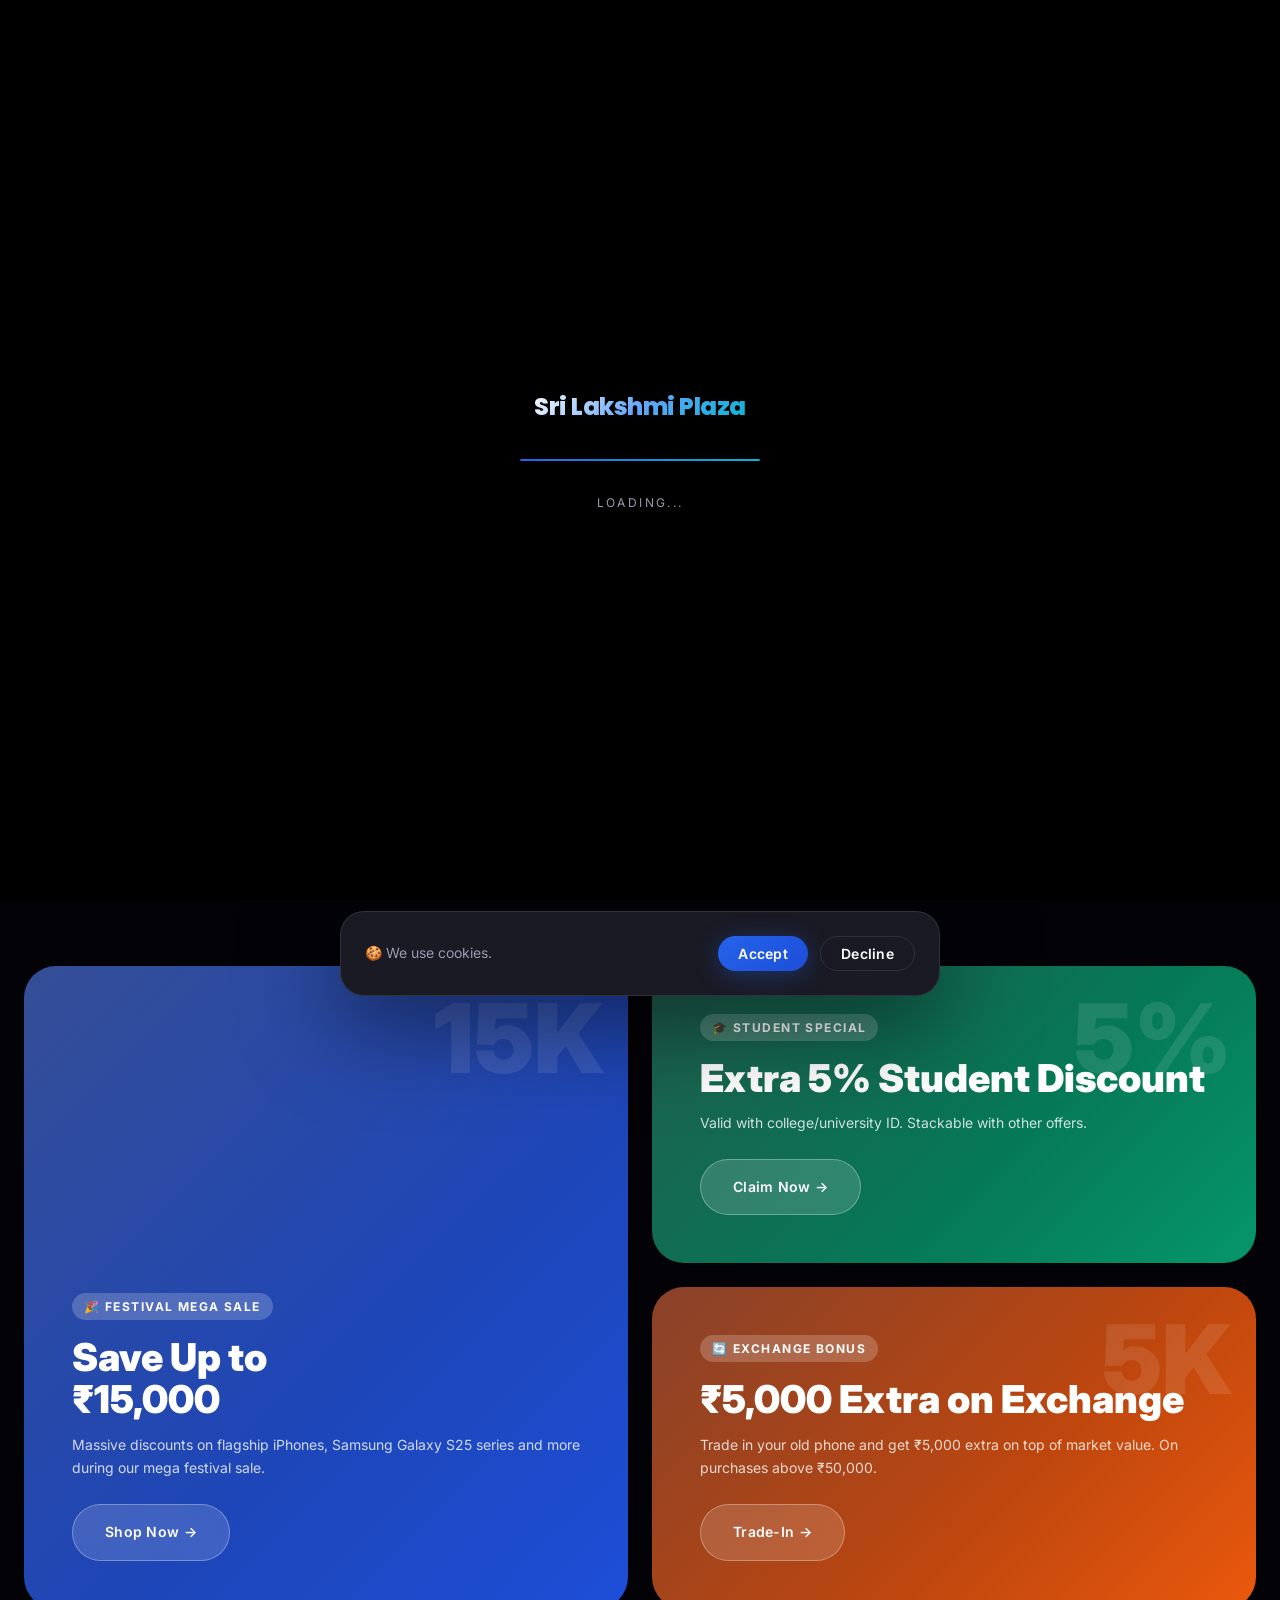
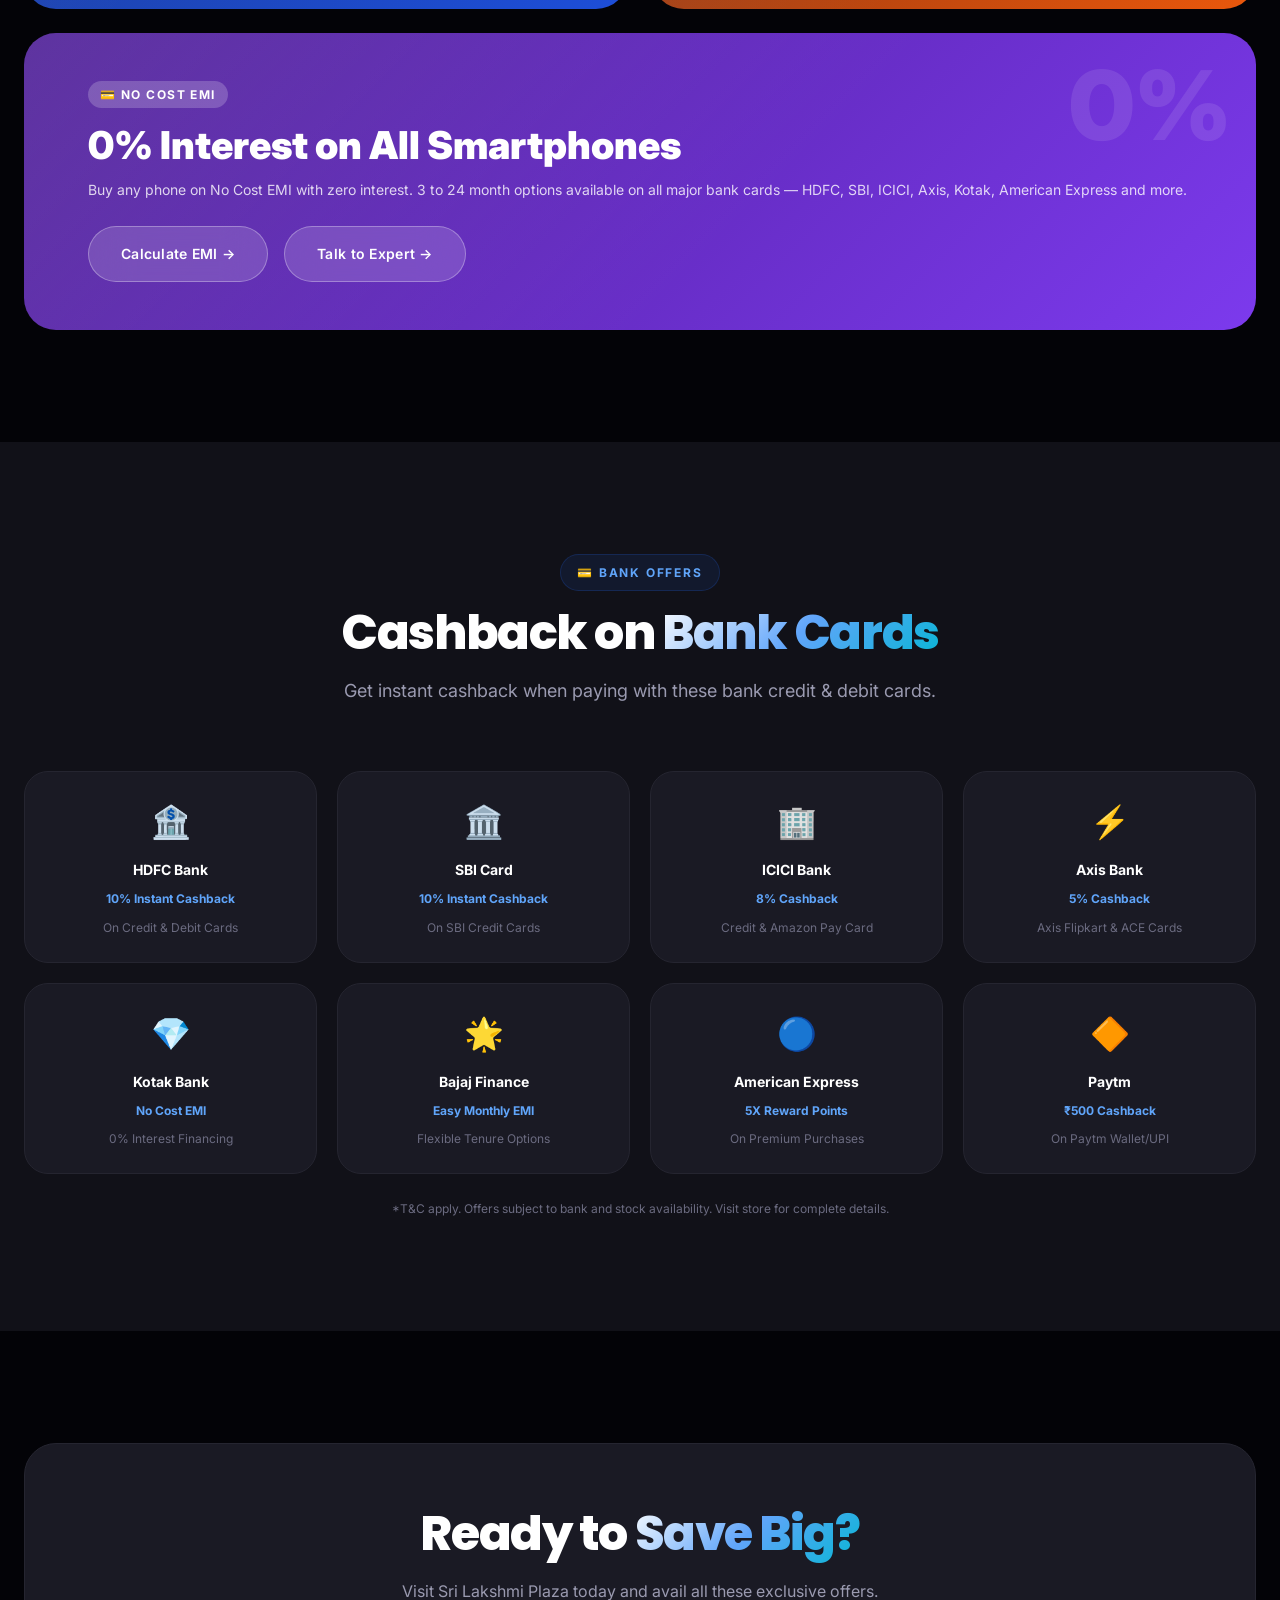
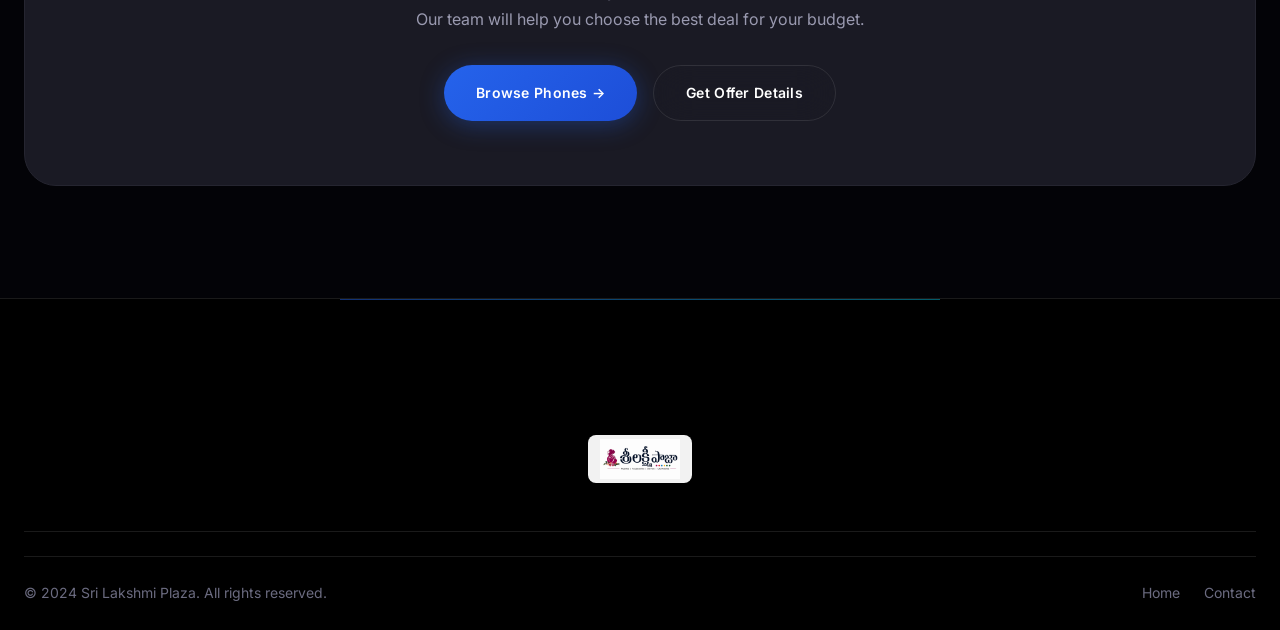
<file: SLP/offers.html>
﻿<!DOCTYPE html>
<html lang="en">
<head>
  <meta charset="UTF-8"/><meta name="viewport" content="width=device-width,initial-scale=1.0"/>
  <title>Special Offers & Deals — Sri Lakshmi Plaza | Vijayawada Mobile Discounts</title>
  <meta name="description" content="Exclusive smartphone offers, festival discounts, student deals, bank cashback, and No Cost EMI at Sri Lakshmi Plaza Vijayawada."/>
  <link rel="preconnect" href="https://fonts.googleapis.com"/>
  <link href="https://fonts.googleapis.com/css2?family=Inter:wght@300;400;500;600;700;800;900&family=Poppins:wght@300;400;500;600;700;800;900&display=swap" rel="stylesheet"/>
  <link rel="stylesheet" href="css/global.css"/>
  <link rel="stylesheet" href="css/animations.css"/>
  <link rel="stylesheet" href="css/components.css"/>
  <style>
    .offers-hero{min-height:50vh;display:flex;align-items:center;padding:calc(var(--space-24)+80px) 0 var(--space-16);background:linear-gradient(135deg,#000 0%,#0a0a0a 40%,#050505 100%);position:relative;overflow:hidden;text-align:center;}
    .offers-hero::before{content:'';position:absolute;inset:0;background:radial-gradient(ellipse 80% 60% at 50% 30%,rgba(245,158,11,.12) 0%,rgba(37,99,235,.08) 60%,transparent 100%);}
    .offers-page{padding:var(--section-pad);}
    .offers-mega-grid{display:grid;grid-template-columns:1fr 1fr;grid-template-rows:auto auto;gap:var(--space-6);}
    .offer-mega-1{grid-row:1/3;background:linear-gradient(135deg,#1e3a8a,#1d4ed8);}
    .offer-mega-2{background:linear-gradient(135deg,#064e3b,#059669);}
    .offer-mega-3{background:linear-gradient(135deg,#7c2d12,#ea580c);}
    .offer-full{grid-column:1/3;background:linear-gradient(135deg,#4c1d95,#7c3aed);}
    .offer-card-xl{border-radius:var(--r-2xl);padding:var(--space-12);position:relative;overflow:hidden;cursor:pointer;transition:transform .4s cubic-bezier(.34,1.56,.64,1);height:100%;min-height:280px;display:flex;flex-direction:column;justify-content:flex-end;}
    .offer-card-xl:hover{transform:translateY(-6px) scale(1.01);}
    .offer-card-xl::before{content:'';position:absolute;inset:0;background:linear-gradient(135deg,rgba(255,255,255,.1) 0%,transparent 60%);pointer-events:none;}
    .offer-xl-content{position:relative;z-index:1;}
    .offer-xl-tag{display:inline-block;font-size:var(--text-xs);font-weight:700;letter-spacing:.12em;text-transform:uppercase;background:rgba(255,255,255,.2);padding:4px 12px;border-radius:var(--r-full);margin-bottom:var(--space-4);}
    .offer-xl-title{font-size:clamp(1.5rem,3vw,2.5rem);font-weight:900;color:var(--c-white);line-height:1.1;margin-bottom:var(--space-3);}
    .offer-xl-desc{color:rgba(255,255,255,.8);font-size:var(--text-sm);line-height:1.7;margin-bottom:var(--space-6);}
    .offer-xl-bg{position:absolute;top:var(--space-6);right:var(--space-6);font-size:6rem;font-weight:900;color:rgba(255,255,255,.1);line-height:1;pointer-events:none;}
    .bank-section{padding:var(--section-pad);background:var(--c-dark-2);}
    .bank-grid{display:grid;grid-template-columns:repeat(4,1fr);gap:var(--space-5);}
    .bank-card{background:var(--c-dark-card);border:1px solid var(--c-dark-border);border-radius:var(--r-xl);padding:var(--space-6);text-align:center;transition:all .3s ease;}
    .bank-card:hover{transform:translateY(-4px);border-color:rgba(37,99,235,.25);box-shadow:var(--shadow-glow);}
    .bank-logo{font-size:2rem;margin-bottom:var(--space-3);}
    .bank-name{font-size:var(--text-sm);font-weight:700;color:var(--c-white);margin-bottom:var(--space-2);}
    .bank-offer{font-size:var(--text-xs);color:var(--c-blue-light);font-weight:700;}
    .countdown-section{padding:var(--space-12) 0;background:var(--c-dark-card);border-top:1px solid var(--glass-border);border-bottom:1px solid var(--glass-border);}
    .countdown{display:flex;align-items:center;justify-content:center;gap:var(--space-8);flex-wrap:wrap;}
    .countdown-item{text-align:center;}
    .countdown-num{font-family:var(--font-display);font-size:3rem;font-weight:900;background:var(--grad-text);-webkit-background-clip:text;-webkit-text-fill-color:transparent;background-clip:text;line-height:1;}
    .countdown-label{font-size:var(--text-xs);text-transform:uppercase;letter-spacing:.1em;color:var(--c-gray-mid);margin-top:4px;}
    .countdown-sep{font-size:2rem;color:var(--c-gray);font-weight:700;align-self:flex-start;padding-top:var(--space-2);}
    @media(max-width:768px){.offers-mega-grid{grid-template-columns:1fr;}.offer-mega-1{grid-row:auto;}.offer-full{grid-column:auto;}.bank-grid{grid-template-columns:repeat(2,1fr);}}
  </style>
</head>
<body>
  <div id="loading-screen"><div class="loader-logo">Sri Lakshmi Plaza</div><div class="loader-bar"><div class="loader-bar-fill"></div></div><div class="loader-text">Loading...</div></div>
  <div id="scroll-progress"></div>
  <div id="cursor-dot"></div><div id="cursor-outline"></div>

  <nav class="navbar"><div class="container"><div class="nav-inner">
    <a href="index.html" class="nav-logo"><img src="assets/images/slp-logo.png" alt="Sri Lakshmi Plaza Logo" class="nav-logo-img" /></a>
    <ul class="nav-menu">
      <li><a href="index.html" class="nav-link">Home</a></li>
      <li><a href="smartphones.html" class="nav-link">Smartphones</a></li>
      <li><a href="accessories.html" class="nav-link">Accessories</a></li>
      <li><a href="offers.html" class="nav-link active">Offers</a></li>
      <li><a href="repair.html" class="nav-link">Repair</a></li>
      <li><a href="about.html" class="nav-link">About</a></li>
      <li><a href="contact.html" class="nav-link">Contact</a></li>
    </ul>
    <div class="nav-actions">
      <button class="nav-search-btn" aria-label="Search"><svg width="18" height="18" viewBox="0 0 24 24" fill="none" stroke="currentColor" stroke-width="2"><circle cx="11" cy="11" r="8"/><line x1="21" y1="21" x2="16.65" y2="16.65"/></svg></button>
      <a href="contact.html" class="nav-cta">Visit Store</a>
      <button class="nav-hamburger" aria-label="Menu"><span></span><span></span><span></span></button>
    </div>
  </div></div></nav>
  <div class="search-overlay"><div class="search-box"><input type="search" class="search-input" placeholder="Search..."/><button class="search-close">✕</button></div></div>
  <div class="nav-drawer-overlay"></div>
  <nav class="nav-drawer"><ul class="nav-drawer-links">
    <li><a href="index.html" class="nav-drawer-link"><span>Home</span></a></li>
    <li><a href="smartphones.html" class="nav-drawer-link"><span>Smartphones</span></a></li>
    <li><a href="offers.html" class="nav-drawer-link active"><span>Offers</span></a></li>
    <li><a href="repair.html" class="nav-drawer-link"><span>Repair</span></a></li>
    <li><a href="contact.html" class="nav-drawer-link"><span>Contact</span></a></li>
  </ul></nav>

  <!-- Offers Hero -->
  <section class="offers-hero">
    <div class="container" style="position:relative;z-index:1;max-width:800px;">
      <div class="breadcrumb reveal" style="justify-content:center;"><a href="index.html">Home</a><span class="breadcrumb-sep">/</span><span>Special Offers</span></div>
      <div class="section-label reveal delay-100" style="margin:0 auto var(--space-5);background:rgba(245,158,11,.1);border-color:rgba(245,158,11,.3);color:#f59e0b;">🔥 Hot Deals</div>
      <h1 class="reveal delay-200">Unbeatable <span class="gradient-text">Deals & Offers</span></h1>
      <p class="section-subtitle reveal delay-300" style="margin:0 auto;">Exclusive discounts on flagship smartphones. Festival offers, student deals, bank cashback and more!</p>
    </div>
  </section>

  <!-- Countdown Timer -->
  <section class="countdown-section">
    <div class="container">
      <div style="text-align:center;margin-bottom:var(--space-6);">
        <span class="badge badge-red" style="font-size:var(--text-sm);padding:var(--space-2) var(--space-4);">⏰ Festival Sale Ends In</span>
      </div>
      <div class="countdown">
        <div class="countdown-item"><div class="countdown-num" id="days">02</div><div class="countdown-label">Days</div></div>
        <div class="countdown-sep">:</div>
        <div class="countdown-item"><div class="countdown-num" id="hours">14</div><div class="countdown-label">Hours</div></div>
        <div class="countdown-sep">:</div>
        <div class="countdown-item"><div class="countdown-num" id="minutes">32</div><div class="countdown-label">Minutes</div></div>
        <div class="countdown-sep">:</div>
        <div class="countdown-item"><div class="countdown-num" id="seconds">00</div><div class="countdown-label">Seconds</div></div>
      </div>
    </div>
  </section>

  <!-- Offers -->
  <section class="offers-page">
    <div class="container">
      <div class="section-header center">
        <div class="section-label reveal">🎁 Current Deals</div>
        <h2 class="section-title reveal delay-100">All <span class="gradient-text">Active Offers</span></h2>
      </div>
      <div class="offers-mega-grid">
        <div class="offer-card-xl offer-mega-1 reveal-left">
          <div class="offer-xl-bg">15K</div>
          <div class="offer-xl-content">
            <span class="offer-xl-tag">🎉 Festival Mega Sale</span>
            <div class="offer-xl-title">Save Up to<br>₹15,000</div>
            <p class="offer-xl-desc">Massive discounts on flagship iPhones, Samsung Galaxy S25 series and more during our mega festival sale.</p>
            <a href="smartphones.html" class="btn btn-secondary" style="background:rgba(255,255,255,.15);border-color:rgba(255,255,255,.3);">Shop Now →</a>
          </div>
        </div>
        <div class="offer-card-xl offer-mega-2 reveal">
          <div class="offer-xl-bg">5%</div>
          <div class="offer-xl-content">
            <span class="offer-xl-tag">🎓 Student Special</span>
            <div class="offer-xl-title">Extra 5% Student Discount</div>
            <p class="offer-xl-desc">Valid with college/university ID. Stackable with other offers.</p>
            <a href="contact.html" class="btn btn-secondary" style="background:rgba(255,255,255,.15);border-color:rgba(255,255,255,.3);">Claim Now →</a>
          </div>
        </div>
        <div class="offer-card-xl offer-mega-3 reveal delay-100">
          <div class="offer-xl-bg">5K</div>
          <div class="offer-xl-content">
            <span class="offer-xl-tag">🔄 Exchange Bonus</span>
            <div class="offer-xl-title">₹5,000 Extra on Exchange</div>
            <p class="offer-xl-desc">Trade in your old phone and get ₹5,000 extra on top of market value. On purchases above ₹50,000.</p>
            <a href="trade-in.html" class="btn btn-secondary" style="background:rgba(255,255,255,.15);border-color:rgba(255,255,255,.3);">Trade-In →</a>
          </div>
        </div>
        <div class="offer-card-xl offer-full reveal-scale" style="padding:var(--space-12) var(--space-16);">
          <div class="offer-xl-bg">0%</div>
          <div class="offer-xl-content">
            <span class="offer-xl-tag">💳 No Cost EMI</span>
            <div class="offer-xl-title">0% Interest on All Smartphones</div>
            <p class="offer-xl-desc">Buy any phone on No Cost EMI with zero interest. 3 to 24 month options available on all major bank cards — HDFC, SBI, ICICI, Axis, Kotak, American Express and more.</p>
            <div style="display:flex;gap:var(--space-4);flex-wrap:wrap;margin-top:var(--space-6);">
              <a href="emi-finance.html" class="btn btn-secondary" style="background:rgba(255,255,255,.15);border-color:rgba(255,255,255,.3);">Calculate EMI →</a>
              <a href="contact.html" class="btn btn-secondary" style="background:rgba(255,255,255,.15);border-color:rgba(255,255,255,.3);">Talk to Expert →</a>
            </div>
          </div>
        </div>
      </div>
    </div>
  </section>

  <!-- Bank Offers -->
  <section class="bank-section">
    <div class="container">
      <div class="section-header center">
        <div class="section-label reveal">💳 Bank Offers</div>
        <h2 class="section-title reveal delay-100">Cashback on <span class="gradient-text">Bank Cards</span></h2>
        <p class="section-subtitle reveal delay-200">Get instant cashback when paying with these bank credit & debit cards.</p>
      </div>
      <div class="bank-grid">
        <div class="bank-card reveal"><div class="bank-logo">🏦</div><div class="bank-name">HDFC Bank</div><div class="bank-offer">10% Instant Cashback</div><p style="font-size:var(--text-xs);color:var(--c-gray-mid);margin-top:var(--space-2);">On Credit & Debit Cards</p></div>
        <div class="bank-card reveal delay-100"><div class="bank-logo">🏛️</div><div class="bank-name">SBI Card</div><div class="bank-offer">10% Instant Cashback</div><p style="font-size:var(--text-xs);color:var(--c-gray-mid);margin-top:var(--space-2);">On SBI Credit Cards</p></div>
        <div class="bank-card reveal delay-200"><div class="bank-logo">🏢</div><div class="bank-name">ICICI Bank</div><div class="bank-offer">8% Cashback</div><p style="font-size:var(--text-xs);color:var(--c-gray-mid);margin-top:var(--space-2);">Credit & Amazon Pay Card</p></div>
        <div class="bank-card reveal delay-300"><div class="bank-logo">⚡</div><div class="bank-name">Axis Bank</div><div class="bank-offer">5% Cashback</div><p style="font-size:var(--text-xs);color:var(--c-gray-mid);margin-top:var(--space-2);">Axis Flipkart & ACE Cards</p></div>
        <div class="bank-card reveal delay-100"><div class="bank-logo">💎</div><div class="bank-name">Kotak Bank</div><div class="bank-offer">No Cost EMI</div><p style="font-size:var(--text-xs);color:var(--c-gray-mid);margin-top:var(--space-2);">0% Interest Financing</p></div>
        <div class="bank-card reveal delay-200"><div class="bank-logo">🌟</div><div class="bank-name">Bajaj Finance</div><div class="bank-offer">Easy Monthly EMI</div><p style="font-size:var(--text-xs);color:var(--c-gray-mid);margin-top:var(--space-2);">Flexible Tenure Options</p></div>
        <div class="bank-card reveal delay-300"><div class="bank-logo">🔵</div><div class="bank-name">American Express</div><div class="bank-offer">5X Reward Points</div><p style="font-size:var(--text-xs);color:var(--c-gray-mid);margin-top:var(--space-2);">On Premium Purchases</p></div>
        <div class="bank-card reveal delay-400"><div class="bank-logo">🔶</div><div class="bank-name">Paytm</div><div class="bank-offer">₹500 Cashback</div><p style="font-size:var(--text-xs);color:var(--c-gray-mid);margin-top:var(--space-2);">On Paytm Wallet/UPI</p></div>
      </div>
      <p style="text-align:center;font-size:var(--text-xs);color:var(--c-gray-mid);margin-top:var(--space-6);">*T&C apply. Offers subject to bank and stock availability. Visit store for complete details.</p>
    </div>
  </section>

  <!-- CTA -->
  <section style="padding:var(--section-pad);">
    <div class="container">
      <div style="background:var(--c-dark-card);border:1px solid var(--c-dark-border);border-radius:var(--r-2xl);padding:var(--space-16);text-align:center;" class="reveal-scale">
        <h2 class="section-title" style="margin-bottom:var(--space-4);">Ready to <span class="gradient-text">Save Big?</span></h2>
        <p style="color:var(--c-gray-light);max-width:500px;margin:0 auto var(--space-8);">Visit Sri Lakshmi Plaza today and avail all these exclusive offers. Our team will help you choose the best deal for your budget.</p>
        <div style="display:flex;gap:var(--space-4);justify-content:center;flex-wrap:wrap;">
          <a href="smartphones.html" class="btn btn-primary magnetic">Browse Phones →</a>
          <a href="https://wa.me/919885125978?text=Hello!%20I%20want%20to%20know%20about%20current%20offers." target="_blank" class="btn btn-secondary magnetic">Get Offer Details</a>
        </div>
      </div>
    </div>
  </section>

  <footer class="footer"><div class="container">
    <div style="text-align:center;padding:var(--space-10) 0;border-bottom:1px solid var(--glass-border);margin-bottom:var(--space-6);">
      <a href="index.html" style="display:inline-block;"><img src="assets/images/slp-logo.png" alt="Sri Lakshmi Plaza" style="height:48px;width:auto;object-fit:contain;background:rgba(255,255,255,0.95);border-radius:8px;padding:4px 12px;" /></a>
    </div>
    <div class="footer-bottom"><p class="footer-copyright">© 2024 Sri Lakshmi Plaza. All rights reserved.</p><div class="footer-legal"><a href="index.html">Home</a><a href="contact.html">Contact</a></div></div>
  </div></footer>

  <div id="whatsapp-float"><a href="https://wa.me/919885125978" target="_blank" aria-label="WhatsApp"><svg viewBox="0 0 24 24" fill="currentColor"><path d="M17.472 14.382c-.297-.149-1.758-.867-2.03-.967-.273-.099-.471-.148-.67.15-.197.297-.767.966-.94 1.164-.173.199-.347.223-.644.075-.297-.15-1.255-.463-2.39-1.475-.883-.788-1.48-1.761-1.653-2.059-.173-.297-.018-.458.13-.606.134-.133.298-.347.446-.52.149-.174.198-.298.298-.497.099-.198.05-.371-.025-.52-.075-.149-.669-1.612-.916-2.207-.242-.579-.487-.5-.669-.51-.173-.008-.371-.01-.57-.01-.198 0-.52.074-.792.372-.272.297-1.04 1.016-1.04 2.479 0 1.462 1.065 2.875 1.213 3.074.149.198 2.096 3.2 5.077 4.487.709.306 1.262.489 1.694.625.712.227 1.36.195 1.871.118.571-.085 1.758-.719 2.006-1.413.248-.694.248-1.289.173-1.413-.074-.124-.272-.198-.57-.347m-5.421 7.403h-.004a9.87 9.87 0 01-5.031-1.378l-.361-.214-3.741.982.998-3.648-.235-.374a9.86 9.86 0 01-1.51-5.26c.001-5.45 4.436-9.884 9.888-9.884 2.64 0 5.122 1.03 6.988 2.898a9.825 9.825 0 012.893 6.994c-.003 5.45-4.437 9.884-9.885 9.884m8.413-18.297A11.815 11.815 0 0012.05 0C5.495 0 .16 5.335.157 11.892c0 2.096.547 4.142 1.588 5.945L.057 24l6.305-1.654a11.882 11.882 0 005.683 1.448h.005c6.554 0 11.89-5.335 11.893-11.893a11.821 11.821 0 00-3.48-8.413Z"/></svg><span>WhatsApp</span></a></div>
  <button id="back-to-top" aria-label="Back to top"><svg width="20" height="20" viewBox="0 0 24 24" fill="none" stroke="currentColor" stroke-width="2.5"><line x1="12" y1="19" x2="12" y2="5"/><polyline points="5 12 12 5 19 12"/></svg></button>
  <div id="cookie-banner"><p>🍪 We use cookies.</p><div class="cookie-actions"><button id="accept-cookies" class="btn btn-primary" style="padding:0.5rem 1.25rem;font-size:0.875rem;">Accept</button><button id="decline-cookies" class="btn btn-secondary" style="padding:0.5rem 1.25rem;font-size:0.875rem;">Decline</button></div></div>
  <script src="js/main.js"></script>
  <script>
    // Countdown Timer
    function updateCountdown() {
      const now = new Date();
      const end = new Date(now);
      end.setDate(end.getDate() + 2);
      end.setHours(end.getHours() + 14);
      const diff = end - now;
      if (diff > 0) {
        const d = Math.floor(diff / 86400000);
        const h = Math.floor((diff % 86400000) / 3600000);
        const m = Math.floor((diff % 3600000) / 60000);
        const s = Math.floor((diff % 60000) / 1000);
        document.getElementById('days').textContent = String(d).padStart(2,'0');
        document.getElementById('hours').textContent = String(h).padStart(2,'0');
        document.getElementById('minutes').textContent = String(m).padStart(2,'0');
        document.getElementById('seconds').textContent = String(s).padStart(2,'0');
      }
    }
    updateCountdown();
    setInterval(updateCountdown, 1000);
  </script>
</body>
</html>
</file>
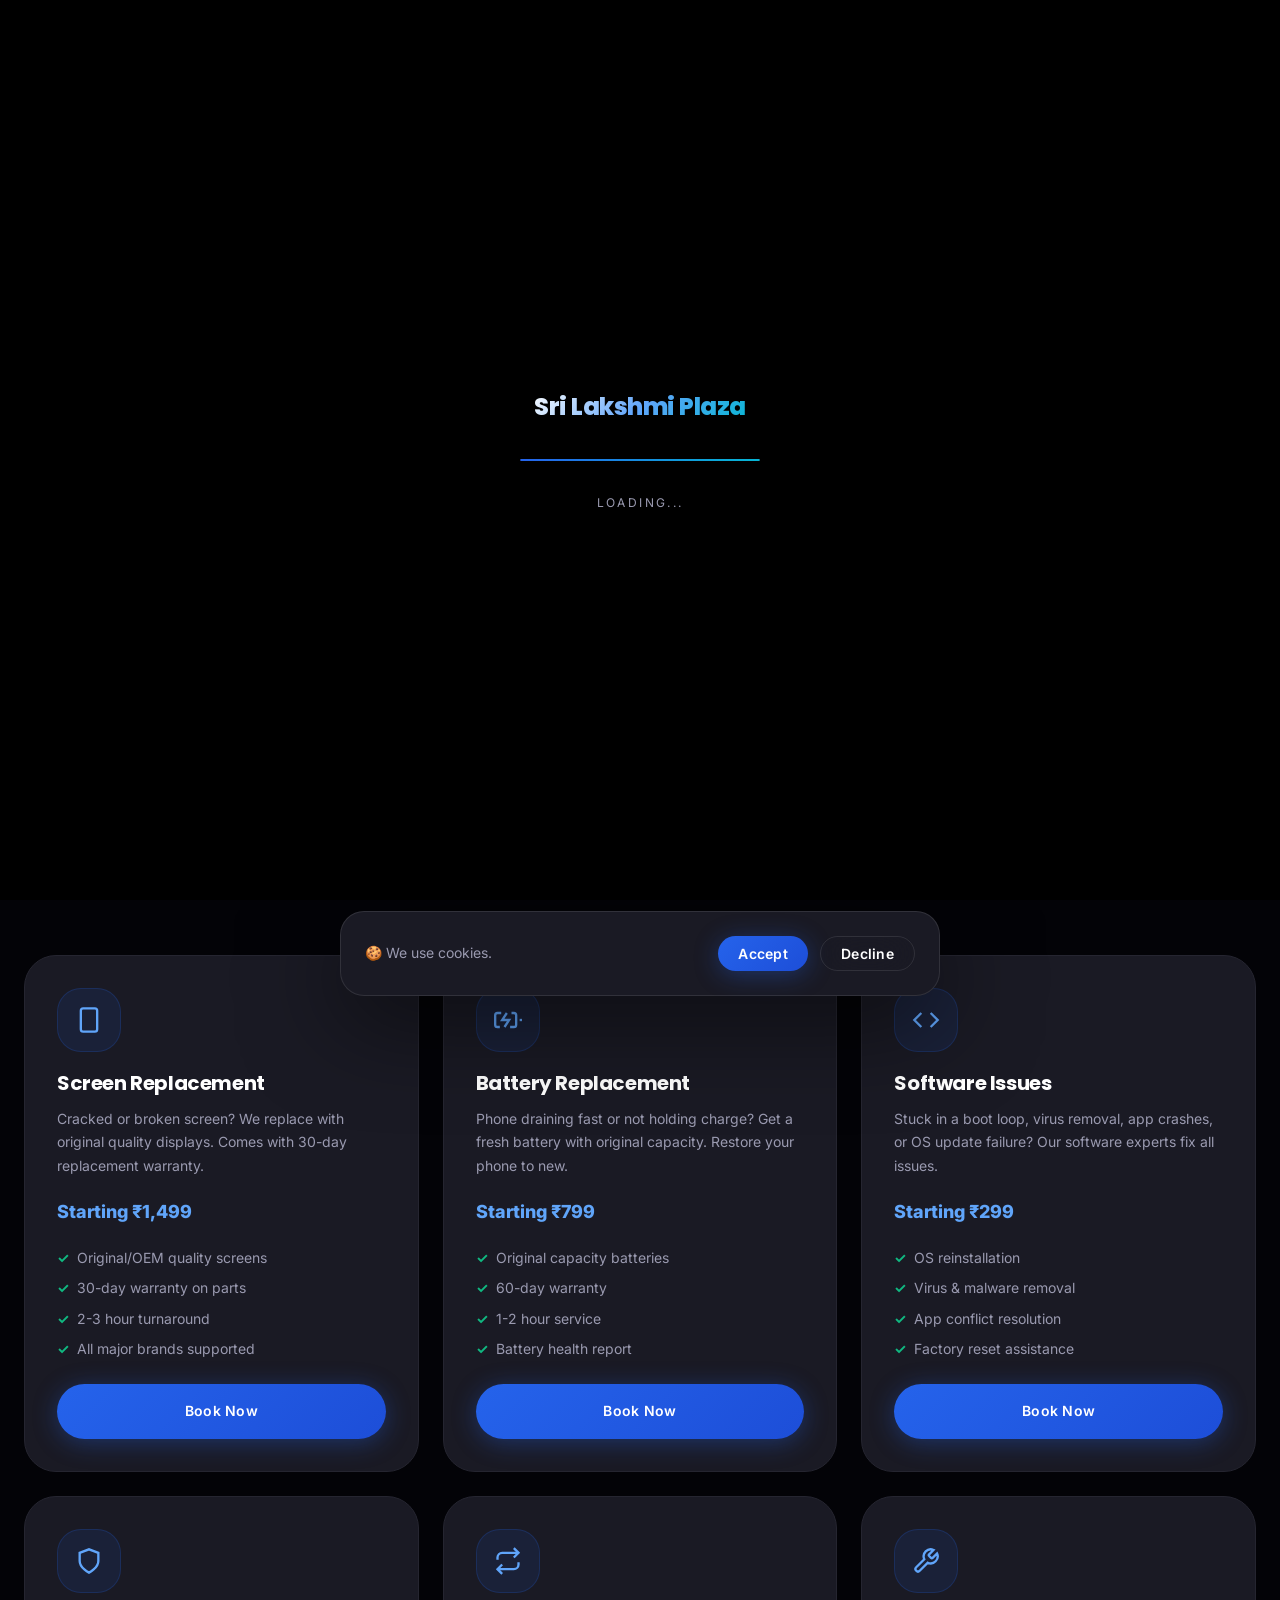
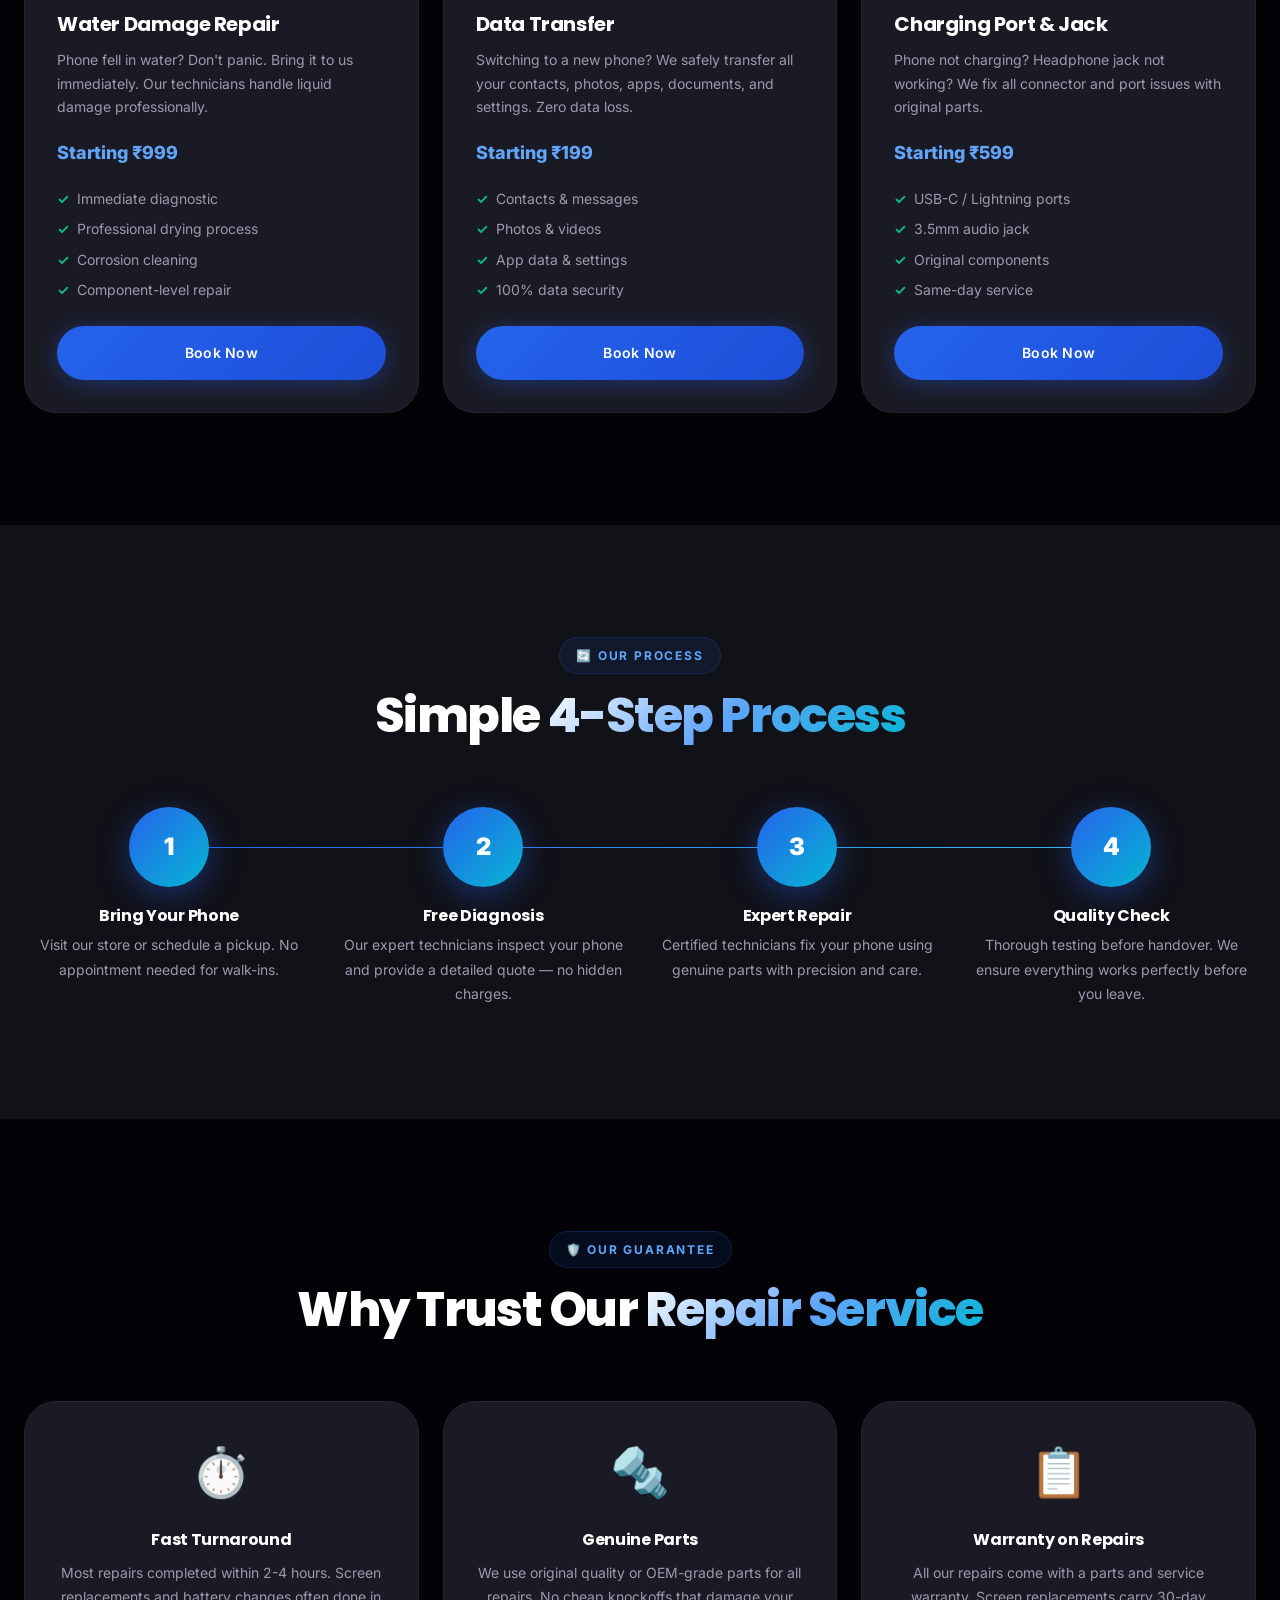
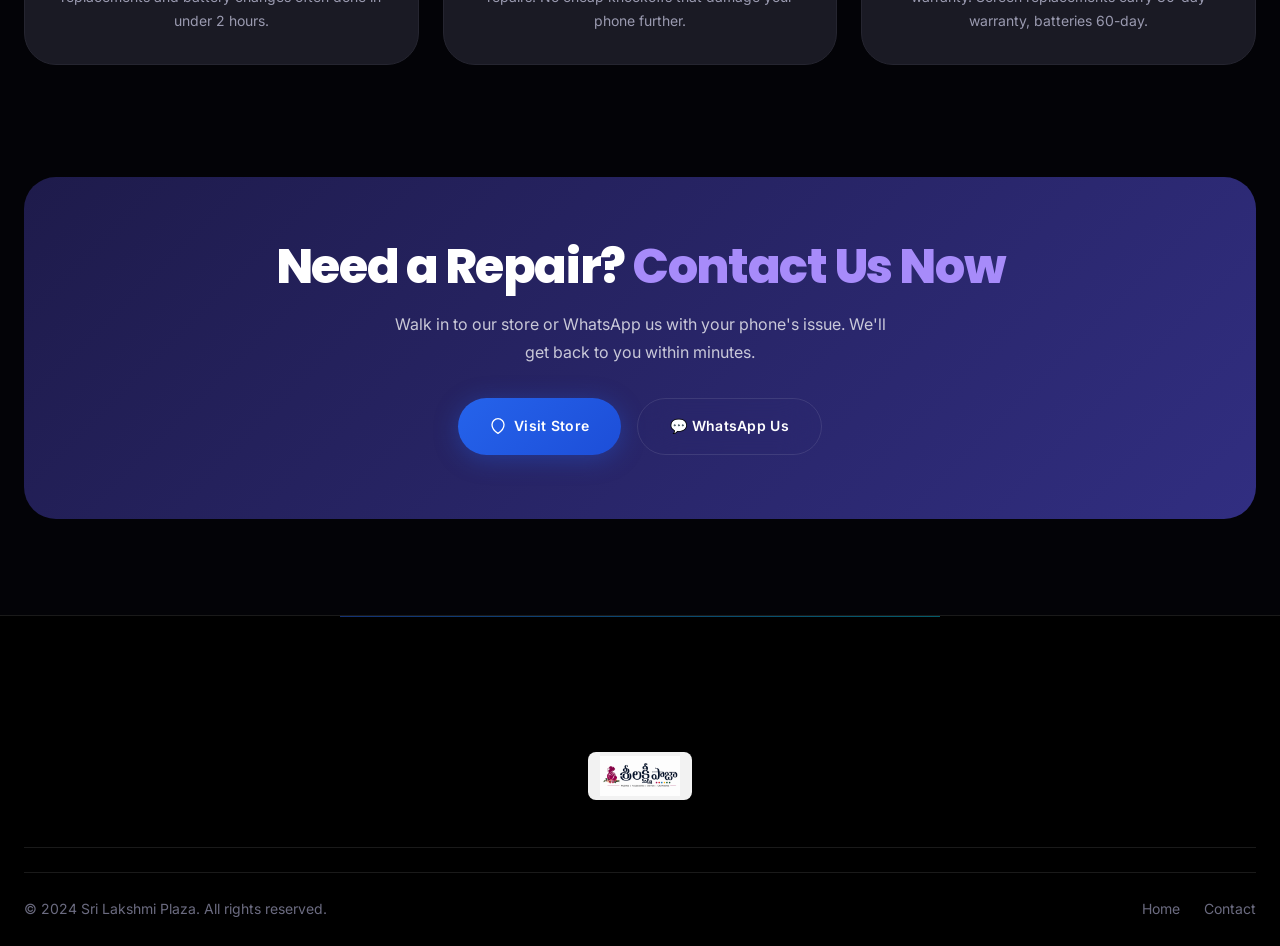
<file: SLP/repair.html>
﻿<!DOCTYPE html>
<html lang="en">
<head>
  <meta charset="UTF-8"/><meta name="viewport" content="width=device-width,initial-scale=1.0"/>
  <title>Phone Repair Services — Sri Lakshmi Plaza | Screen, Battery, Software Fix Vijayawada</title>
  <meta name="description" content="Expert phone repair services in Vijayawada. Screen replacement, battery replacement, software issues, data transfer. Quick turnaround with genuine parts." />
  <link rel="preconnect" href="https://fonts.googleapis.com"/>
  <link href="https://fonts.googleapis.com/css2?family=Inter:wght@300;400;500;600;700;800;900&family=Poppins:wght@300;400;500;600;700;800;900&display=swap" rel="stylesheet"/>
  <link rel="stylesheet" href="css/global.css"/>
  <link rel="stylesheet" href="css/animations.css"/>
  <link rel="stylesheet" href="css/components.css"/>
  <style>
    .repair-hero{min-height:50vh;display:flex;align-items:center;padding:calc(var(--space-24)+80px) 0 var(--space-16);background:linear-gradient(135deg,#000 0%,#0a0014 40%,#07000e 100%);position:relative;overflow:hidden;}
    .repair-hero::before{content:'';position:absolute;inset:0;background:radial-gradient(ellipse 80% 60% at 50% 30%,rgba(139,92,246,.15) 0%,transparent 70%);}
    .repair-grid{display:grid;grid-template-columns:repeat(3,1fr);gap:var(--space-6);padding:var(--section-pad) 0;}
    .repair-card{background:var(--c-dark-card);border:1px solid var(--c-dark-border);border-radius:var(--r-2xl);padding:var(--space-8);position:relative;overflow:hidden;transition:all .4s ease;}
    .repair-card::before{content:'';position:absolute;top:0;left:0;right:0;height:3px;background:var(--grad-primary);opacity:0;transition:opacity .3s;}
    .repair-card:hover{transform:translateY(-6px);border-color:rgba(37,99,235,.25);box-shadow:var(--shadow-glow);}
    .repair-card:hover::before{opacity:1;}
    .repair-icon{width:64px;height:64px;border-radius:var(--r-xl);background:rgba(37,99,235,.1);border:1px solid rgba(37,99,235,.2);display:flex;align-items:center;justify-content:center;margin-bottom:var(--space-5);transition:all var(--t-spring);}
    .repair-card:hover .repair-icon{background:var(--grad-primary);border-color:transparent;transform:scale(1.1);}
    .repair-icon svg{width:28px;height:28px;color:var(--c-blue-light);}
    .repair-card:hover .repair-icon svg{color:white;}
    .repair-card h3{font-size:var(--text-xl);font-weight:700;color:var(--c-white);margin-bottom:var(--space-3);}
    .repair-card p{font-size:var(--text-sm);color:var(--c-gray-light);line-height:1.7;margin-bottom:var(--space-5);}
    .repair-price{font-size:var(--text-lg);font-weight:800;color:var(--c-blue-light);margin-bottom:var(--space-5);}
    .repair-features{list-style:none;display:flex;flex-direction:column;gap:var(--space-2);}
    .repair-feature{display:flex;align-items:center;gap:var(--space-2);font-size:var(--text-sm);color:var(--c-gray-light);}
    .repair-feature::before{content:'✓';color:#10b981;font-weight:700;flex-shrink:0;}
    .process-section{padding:var(--section-pad);background:var(--c-dark-2);}
    .process-steps{display:grid;grid-template-columns:repeat(4,1fr);gap:var(--space-6);position:relative;}
    .process-steps::before{content:'';position:absolute;top:40px;left:12.5%;right:12.5%;height:1px;background:linear-gradient(90deg,var(--c-blue),var(--c-electric));z-index:0;}
    .step{text-align:center;position:relative;z-index:1;}
    .step-num{width:80px;height:80px;border-radius:50%;background:var(--grad-primary);display:flex;align-items:center;justify-content:center;font-size:var(--text-2xl);font-weight:900;color:white;margin:0 auto var(--space-5);box-shadow:0 8px 32px rgba(37,99,235,.4);}
    .step h4{font-size:var(--text-base);font-weight:700;color:var(--c-white);margin-bottom:var(--space-2);}
    .step p{font-size:var(--text-sm);color:var(--c-gray-light);}
    .guarantee-section{padding:var(--section-pad);}
    .guarantee-grid{display:grid;grid-template-columns:repeat(3,1fr);gap:var(--space-6);}
    .guarantee-card{text-align:center;padding:var(--space-8);background:var(--c-dark-card);border:1px solid var(--c-dark-border);border-radius:var(--r-2xl);}
    .guarantee-icon{font-size:3rem;display:block;margin-bottom:var(--space-5);}
    @media(max-width:900px){.repair-grid{grid-template-columns:repeat(2,1fr);}.process-steps{grid-template-columns:repeat(2,1fr);}.process-steps::before{display:none;}.guarantee-grid{grid-template-columns:1fr;}}
    @media(max-width:480px){.repair-grid{grid-template-columns:1fr;}}
  </style>
</head>
<body>
  <div id="loading-screen"><div class="loader-logo">Sri Lakshmi Plaza</div><div class="loader-bar"><div class="loader-bar-fill"></div></div><div class="loader-text">Loading...</div></div>
  <div id="scroll-progress"></div>
  <div id="cursor-dot"></div><div id="cursor-outline"></div>

  <nav class="navbar"><div class="container"><div class="nav-inner">
    <a href="index.html" class="nav-logo"><img src="assets/images/slp-logo.png" alt="Sri Lakshmi Plaza Logo" class="nav-logo-img" /></a>
    <ul class="nav-menu">
      <li><a href="index.html" class="nav-link">Home</a></li>
      <li><a href="smartphones.html" class="nav-link">Smartphones</a></li>
      <li><a href="accessories.html" class="nav-link">Accessories</a></li>
      <li><a href="offers.html" class="nav-link">Offers</a></li>
      <li><a href="repair.html" class="nav-link active">Repair</a></li>
      <li><a href="about.html" class="nav-link">About</a></li>
      <li><a href="contact.html" class="nav-link">Contact</a></li>
    </ul>
    <div class="nav-actions">
      <button class="nav-search-btn" aria-label="Search"><svg width="18" height="18" viewBox="0 0 24 24" fill="none" stroke="currentColor" stroke-width="2"><circle cx="11" cy="11" r="8"/><line x1="21" y1="21" x2="16.65" y2="16.65"/></svg></button>
      <a href="contact.html" class="nav-cta">Book Repair</a>
      <button class="nav-hamburger" aria-label="Menu"><span></span><span></span><span></span></button>
    </div>
  </div></div></nav>
  <div class="search-overlay"><div class="search-box"><input type="search" class="search-input" placeholder="Search..."/><button class="search-close">✕</button></div></div>
  <div class="nav-drawer-overlay"></div>
  <nav class="nav-drawer"><ul class="nav-drawer-links">
    <li><a href="index.html" class="nav-drawer-link"><span>Home</span></a></li>
    <li><a href="smartphones.html" class="nav-drawer-link"><span>Smartphones</span></a></li>
    <li><a href="repair.html" class="nav-drawer-link active"><span>Repair Services</span></a></li>
    <li><a href="about.html" class="nav-drawer-link"><span>About</span></a></li>
    <li><a href="contact.html" class="nav-drawer-link"><span>Contact</span></a></li>
  </ul></nav>

  <!-- Repair Hero -->
  <section class="repair-hero">
    <div class="container" style="position:relative;z-index:1;">
      <div class="breadcrumb reveal"><a href="index.html">Home</a><span class="breadcrumb-sep">/</span><span>Repair Services</span></div>
      <div class="section-label reveal delay-100" style="background:rgba(139,92,246,.1);border-color:rgba(139,92,246,.3);color:#a78bfa;">
        🔧 Expert Repair
      </div>
      <h1 class="reveal delay-200" style="max-width:700px;">Professional <span class="gradient-text">Phone Repair</span> Services</h1>
      <p class="section-subtitle reveal delay-300">Certified technicians, genuine parts, quick turnaround. Most repairs completed in just 2-4 hours.</p>
      <div style="display:flex;gap:var(--space-4);flex-wrap:wrap;margin-top:var(--space-8);" class="reveal delay-400">
        <a href="contact.html" class="btn btn-primary magnetic">Book Repair</a>
        <a href="https://wa.me/919885125978?text=Hello!%20I%20need%20phone%20repair%20service." target="_blank" class="btn btn-secondary magnetic">WhatsApp for Repair</a>
      </div>
    </div>
  </section>

  <!-- Repair Services Grid -->
  <section style="padding:var(--section-pad);">
    <div class="container">
      <div class="section-header center">
        <div class="section-label reveal">🛠️ Our Services</div>
        <h2 class="section-title reveal delay-100">All <span class="gradient-text">Repair Services</span></h2>
        <p class="section-subtitle reveal delay-200">Comprehensive repair solutions for all major smartphone brands.</p>
      </div>
      <div class="repair-grid">
        <div class="repair-card reveal">
          <div class="repair-icon"><svg viewBox="0 0 24 24" fill="none" stroke="currentColor" stroke-width="2"><rect x="5" y="2" width="14" height="20" rx="2"/><line x1="12" y1="18" x2="12.01" y2="18"/></svg></div>
          <h3>Screen Replacement</h3>
          <p>Cracked or broken screen? We replace with original quality displays. Comes with 30-day replacement warranty.</p>
          <div class="repair-price">Starting ₹1,499</div>
          <ul class="repair-features">
            <li class="repair-feature">Original/OEM quality screens</li>
            <li class="repair-feature">30-day warranty on parts</li>
            <li class="repair-feature">2-3 hour turnaround</li>
            <li class="repair-feature">All major brands supported</li>
          </ul>
          <a href="contact.html" class="btn btn-primary" style="width:100%;margin-top:var(--space-6);text-align:center;">Book Now</a>
        </div>

        <div class="repair-card reveal delay-100">
          <div class="repair-icon"><svg viewBox="0 0 24 24" fill="none" stroke="currentColor" stroke-width="2"><path d="M5 18H3a2 2 0 0 1-2-2V8a2 2 0 0 1 2-2h3.19M15 6h2a2 2 0 0 1 2 2v8a2 2 0 0 1-2 2h-3.19"/><line x1="23" y1="13" x2="23" y2="11"/><polyline points="11 6 7 12 13 12 9 18"/></svg></div>
          <h3>Battery Replacement</h3>
          <p>Phone draining fast or not holding charge? Get a fresh battery with original capacity. Restore your phone to new.</p>
          <div class="repair-price">Starting ₹799</div>
          <ul class="repair-features">
            <li class="repair-feature">Original capacity batteries</li>
            <li class="repair-feature">60-day warranty</li>
            <li class="repair-feature">1-2 hour service</li>
            <li class="repair-feature">Battery health report</li>
          </ul>
          <a href="contact.html" class="btn btn-primary" style="width:100%;margin-top:var(--space-6);">Book Now</a>
        </div>

        <div class="repair-card reveal delay-200">
          <div class="repair-icon"><svg viewBox="0 0 24 24" fill="none" stroke="currentColor" stroke-width="2"><polyline points="16 18 22 12 16 6"/><polyline points="8 6 2 12 8 18"/></svg></div>
          <h3>Software Issues</h3>
          <p>Stuck in a boot loop, virus removal, app crashes, or OS update failure? Our software experts fix all issues.</p>
          <div class="repair-price">Starting ₹299</div>
          <ul class="repair-features">
            <li class="repair-feature">OS reinstallation</li>
            <li class="repair-feature">Virus & malware removal</li>
            <li class="repair-feature">App conflict resolution</li>
            <li class="repair-feature">Factory reset assistance</li>
          </ul>
          <a href="contact.html" class="btn btn-primary" style="width:100%;margin-top:var(--space-6);">Book Now</a>
        </div>

        <div class="repair-card reveal delay-100">
          <div class="repair-icon"><svg viewBox="0 0 24 24" fill="none" stroke="currentColor" stroke-width="2"><path d="M12 22s8-4 8-10V5l-8-3-8 3v7c0 6 8 10 8 10z"/></svg></div>
          <h3>Water Damage Repair</h3>
          <p>Phone fell in water? Don't panic. Bring it to us immediately. Our technicians handle liquid damage professionally.</p>
          <div class="repair-price">Starting ₹999</div>
          <ul class="repair-features">
            <li class="repair-feature">Immediate diagnostic</li>
            <li class="repair-feature">Professional drying process</li>
            <li class="repair-feature">Corrosion cleaning</li>
            <li class="repair-feature">Component-level repair</li>
          </ul>
          <a href="contact.html" class="btn btn-primary" style="width:100%;margin-top:var(--space-6);">Book Now</a>
        </div>

        <div class="repair-card reveal delay-200">
          <div class="repair-icon"><svg viewBox="0 0 24 24" fill="none" stroke="currentColor" stroke-width="2"><polyline points="17 1 21 5 17 9"/><path d="M3 11V9a4 4 0 0 1 4-4h14"/><polyline points="7 23 3 19 7 15"/><path d="M21 13v2a4 4 0 0 1-4 4H3"/></svg></div>
          <h3>Data Transfer</h3>
          <p>Switching to a new phone? We safely transfer all your contacts, photos, apps, documents, and settings. Zero data loss.</p>
          <div class="repair-price">Starting ₹199</div>
          <ul class="repair-features">
            <li class="repair-feature">Contacts & messages</li>
            <li class="repair-feature">Photos & videos</li>
            <li class="repair-feature">App data & settings</li>
            <li class="repair-feature">100% data security</li>
          </ul>
          <a href="contact.html" class="btn btn-primary" style="width:100%;margin-top:var(--space-6);">Book Now</a>
        </div>

        <div class="repair-card reveal delay-300">
          <div class="repair-icon"><svg viewBox="0 0 24 24" fill="none" stroke="currentColor" stroke-width="2"><path d="M14.7 6.3a1 1 0 0 0 0 1.4l1.6 1.6a1 1 0 0 0 1.4 0l3.77-3.77a6 6 0 0 1-7.94 7.94l-6.91 6.91a2.12 2.12 0 0 1-3-3l6.91-6.91a6 6 0 0 1 7.94-7.94l-3.76 3.76z"/></svg></div>
          <h3>Charging Port & Jack</h3>
          <p>Phone not charging? Headphone jack not working? We fix all connector and port issues with original parts.</p>
          <div class="repair-price">Starting ₹599</div>
          <ul class="repair-features">
            <li class="repair-feature">USB-C / Lightning ports</li>
            <li class="repair-feature">3.5mm audio jack</li>
            <li class="repair-feature">Original components</li>
            <li class="repair-feature">Same-day service</li>
          </ul>
          <a href="contact.html" class="btn btn-primary" style="width:100%;margin-top:var(--space-6);">Book Now</a>
        </div>
      </div>
    </div>
  </section>

  <!-- Process -->
  <section class="process-section">
    <div class="container">
      <div class="section-header center">
        <div class="section-label reveal">🔄 Our Process</div>
        <h2 class="section-title reveal delay-100">Simple <span class="gradient-text">4-Step Process</span></h2>
      </div>
      <div class="process-steps">
        <div class="step reveal">
          <div class="step-num">1</div>
          <h4>Bring Your Phone</h4>
          <p>Visit our store or schedule a pickup. No appointment needed for walk-ins.</p>
        </div>
        <div class="step reveal delay-100">
          <div class="step-num">2</div>
          <h4>Free Diagnosis</h4>
          <p>Our expert technicians inspect your phone and provide a detailed quote — no hidden charges.</p>
        </div>
        <div class="step reveal delay-200">
          <div class="step-num">3</div>
          <h4>Expert Repair</h4>
          <p>Certified technicians fix your phone using genuine parts with precision and care.</p>
        </div>
        <div class="step reveal delay-300">
          <div class="step-num">4</div>
          <h4>Quality Check</h4>
          <p>Thorough testing before handover. We ensure everything works perfectly before you leave.</p>
        </div>
      </div>
    </div>
  </section>

  <!-- Guarantee -->
  <section class="guarantee-section">
    <div class="container">
      <div class="section-header center">
        <div class="section-label reveal">🛡️ Our Guarantee</div>
        <h2 class="section-title reveal delay-100">Why Trust Our <span class="gradient-text">Repair Service</span></h2>
      </div>
      <div class="guarantee-grid">
        <div class="guarantee-card reveal">
          <span class="guarantee-icon">⏱️</span>
          <h3 class="why-title">Fast Turnaround</h3>
          <p class="why-desc">Most repairs completed within 2-4 hours. Screen replacements and battery changes often done in under 2 hours.</p>
        </div>
        <div class="guarantee-card reveal delay-100">
          <span class="guarantee-icon">🔩</span>
          <h3 class="why-title">Genuine Parts</h3>
          <p class="why-desc">We use original quality or OEM-grade parts for all repairs. No cheap knockoffs that damage your phone further.</p>
        </div>
        <div class="guarantee-card reveal delay-200">
          <span class="guarantee-icon">📋</span>
          <h3 class="why-title">Warranty on Repairs</h3>
          <p class="why-desc">All our repairs come with a parts and service warranty. Screen replacements carry 30-day warranty, batteries 60-day.</p>
        </div>
      </div>
    </div>
  </section>

  <!-- Book Repair CTA -->
  <section style="padding:0 0 var(--space-24);">
    <div class="container">
      <div style="background:linear-gradient(135deg,#1e1b4b,#312e81);border-radius:var(--r-2xl);padding:var(--space-16);text-align:center;" class="reveal-scale">
        <h2 class="section-title" style="margin-bottom:var(--space-4);">Need a Repair? <span style="color:#a78bfa;">Contact Us Now</span></h2>
        <p style="color:rgba(255,255,255,.75);max-width:500px;margin:0 auto var(--space-8);">Walk in to our store or WhatsApp us with your phone's issue. We'll get back to you within minutes.</p>
        <div style="display:flex;gap:var(--space-4);justify-content:center;flex-wrap:wrap;">
          <a href="contact.html" class="btn btn-primary magnetic">
            <svg width="16" height="16" viewBox="0 0 24 24" fill="none" stroke="currentColor" stroke-width="2"><path d="M21 10c0 7-9 13-9 13s-9-6-9-13a9 9 0 0 1 18 0z"/></svg>
            Visit Store
          </a>
          <a href="https://wa.me/919885125978?text=Hello!%20I%20need%20phone%20repair.%20My%20phone%20is:" target="_blank" class="btn btn-secondary magnetic">
            💬 WhatsApp Us
          </a>
        </div>
      </div>
    </div>
  </section>

  <footer class="footer"><div class="container">
    <div style="text-align:center;padding:var(--space-10) 0;border-bottom:1px solid var(--glass-border);margin-bottom:var(--space-6);">
      <a href="index.html" style="display:inline-block;"><img src="assets/images/slp-logo.png" alt="Sri Lakshmi Plaza" style="height:48px;width:auto;object-fit:contain;background:rgba(255,255,255,0.95);border-radius:8px;padding:4px 12px;" /></a>
    </div>
    <div class="footer-bottom"><p class="footer-copyright">© 2024 Sri Lakshmi Plaza. All rights reserved.</p><div class="footer-legal"><a href="index.html">Home</a><a href="contact.html">Contact</a></div></div>
  </div></footer>

  <div id="whatsapp-float"><a href="https://wa.me/919885125978?text=Hello!%20I%20need%20phone%20repair." target="_blank" aria-label="WhatsApp"><svg viewBox="0 0 24 24" fill="currentColor"><path d="M17.472 14.382c-.297-.149-1.758-.867-2.03-.967-.273-.099-.471-.148-.67.15-.197.297-.767.966-.94 1.164-.173.199-.347.223-.644.075-.297-.15-1.255-.463-2.39-1.475-.883-.788-1.48-1.761-1.653-2.059-.173-.297-.018-.458.13-.606.134-.133.298-.347.446-.52.149-.174.198-.298.298-.497.099-.198.05-.371-.025-.52-.075-.149-.669-1.612-.916-2.207-.242-.579-.487-.5-.669-.51-.173-.008-.371-.01-.57-.01-.198 0-.52.074-.792.372-.272.297-1.04 1.016-1.04 2.479 0 1.462 1.065 2.875 1.213 3.074.149.198 2.096 3.2 5.077 4.487.709.306 1.262.489 1.694.625.712.227 1.36.195 1.871.118.571-.085 1.758-.719 2.006-1.413.248-.694.248-1.289.173-1.413-.074-.124-.272-.198-.57-.347m-5.421 7.403h-.004a9.87 9.87 0 01-5.031-1.378l-.361-.214-3.741.982.998-3.648-.235-.374a9.86 9.86 0 01-1.51-5.26c.001-5.45 4.436-9.884 9.888-9.884 2.64 0 5.122 1.03 6.988 2.898a9.825 9.825 0 012.893 6.994c-.003 5.45-4.437 9.884-9.885 9.884m8.413-18.297A11.815 11.815 0 0012.05 0C5.495 0 .16 5.335.157 11.892c0 2.096.547 4.142 1.588 5.945L.057 24l6.305-1.654a11.882 11.882 0 005.683 1.448h.005c6.554 0 11.89-5.335 11.893-11.893a11.821 11.821 0 00-3.48-8.413Z"/></svg><span>WhatsApp</span></a></div>
  <button id="back-to-top" aria-label="Back to top"><svg width="20" height="20" viewBox="0 0 24 24" fill="none" stroke="currentColor" stroke-width="2.5"><line x1="12" y1="19" x2="12" y2="5"/><polyline points="5 12 12 5 19 12"/></svg></button>
  <div id="cookie-banner"><p>🍪 We use cookies.</p><div class="cookie-actions"><button id="accept-cookies" class="btn btn-primary" style="padding:0.5rem 1.25rem;font-size:0.875rem;">Accept</button><button id="decline-cookies" class="btn btn-secondary" style="padding:0.5rem 1.25rem;font-size:0.875rem;">Decline</button></div></div>
  <script src="js/main.js"></script>
</body>
</html>
</file>
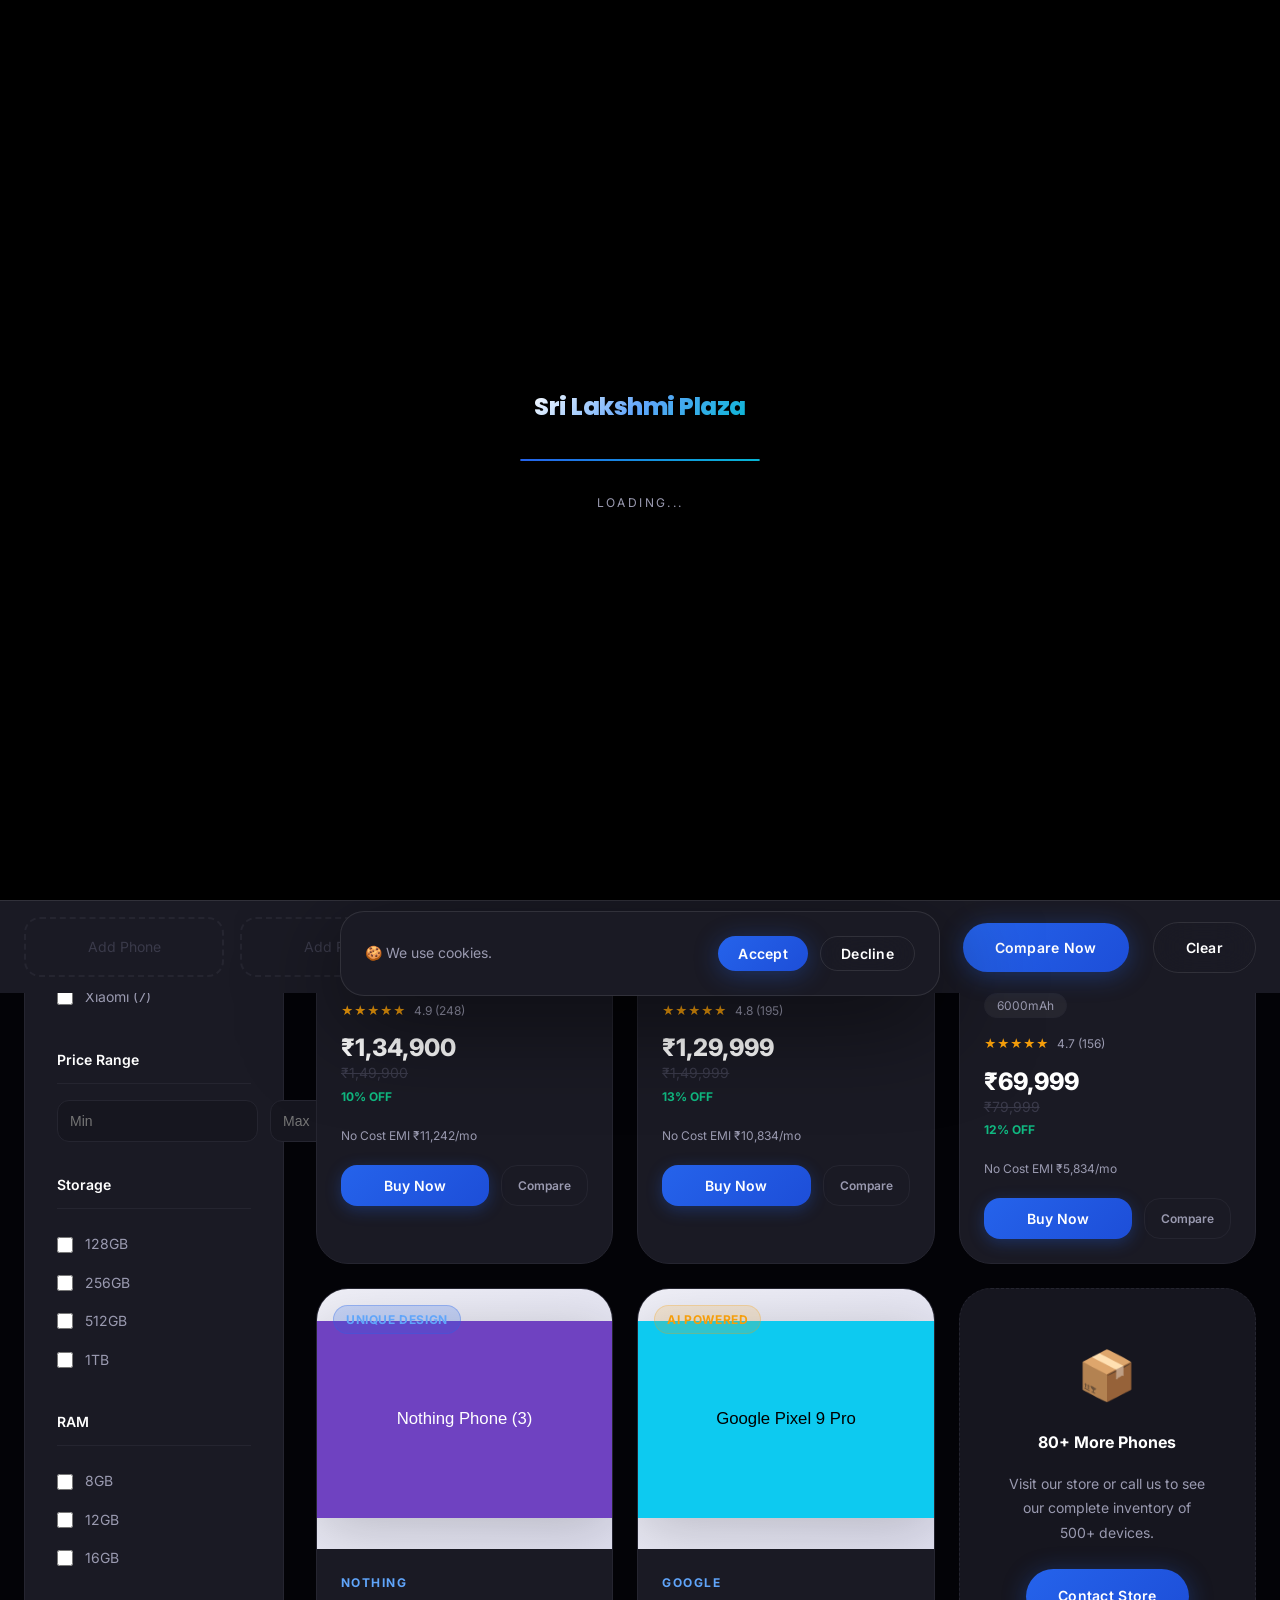
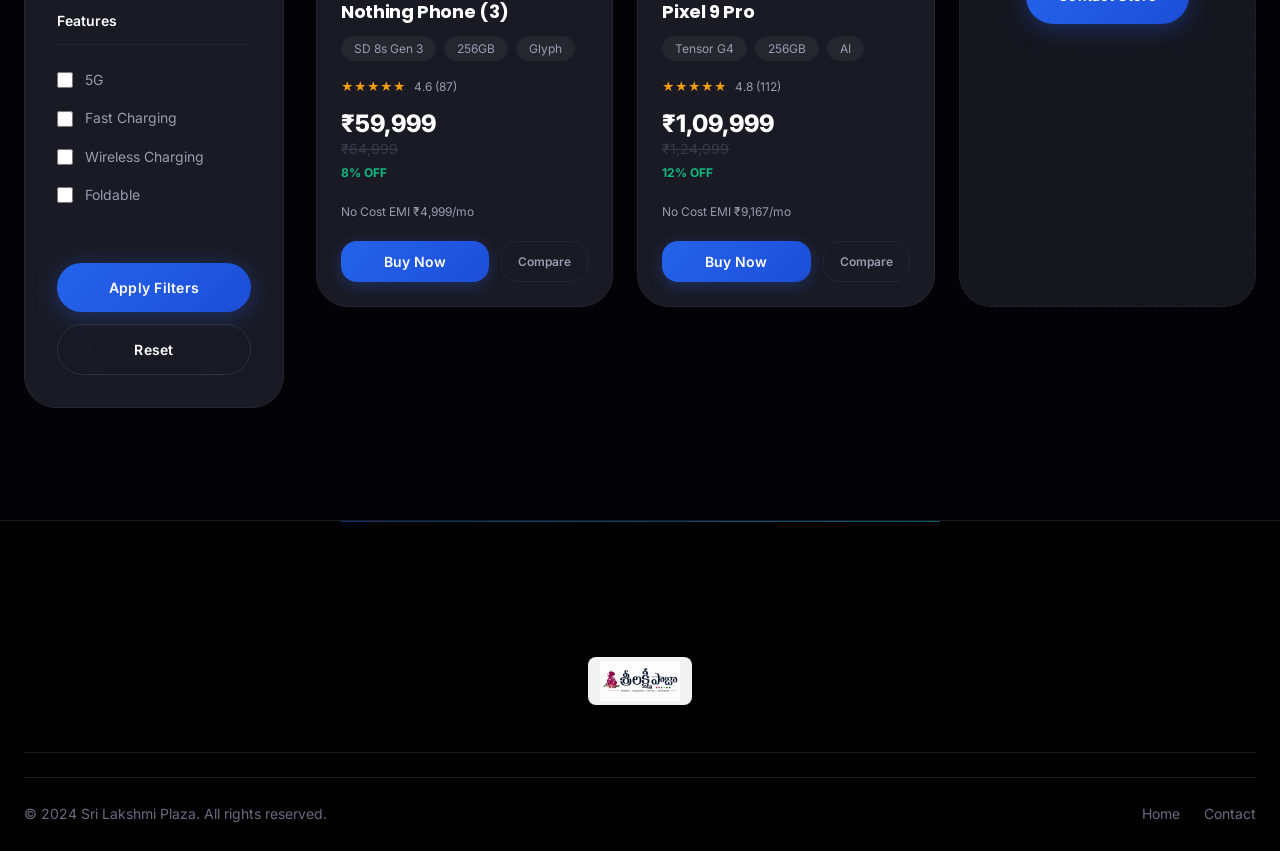
<file: SLP/smartphones.html>
﻿<!DOCTYPE html>
<html lang="en">
<head>
  <meta charset="UTF-8" />
  <meta name="viewport" content="width=device-width, initial-scale=1.0" />
  <title>Smartphones — Sri Lakshmi Plaza | Buy iPhones, Samsung, OnePlus in Vijayawada</title>
  <meta name="description" content="Buy the latest iPhones, Samsung Galaxy, OnePlus, Google Pixel, Vivo, OPPO and more at Sri Lakshmi Plaza, Vijayawada. Genuine warranty, best prices, easy EMI." />
  <link rel="preconnect" href="https://fonts.googleapis.com" />
  <link href="https://fonts.googleapis.com/css2?family=Inter:wght@300;400;500;600;700;800;900&family=Poppins:wght@300;400;500;600;700;800;900&display=swap" rel="stylesheet" />
  <link rel="stylesheet" href="css/global.css" />
  <link rel="stylesheet" href="css/animations.css" />
  <link rel="stylesheet" href="css/components.css" />
  <style>
    .phones-hero { min-height: 40vh; display: flex; align-items: center; padding: calc(var(--space-24)+80px) 0 var(--space-16); background: var(--grad-hero); position: relative; overflow: hidden; }
    .phones-hero::before { content: ''; position: absolute; inset: 0; background: radial-gradient(ellipse 80% 60% at 50% 0%, rgba(37,99,235,0.15) 0%, transparent 70%); }
    .phones-section { padding: var(--section-pad); }
    .phones-layout { display: grid; grid-template-columns: 260px 1fr; gap: var(--space-8); }
    .filter-sidebar { background: var(--c-dark-card); border: 1px solid var(--c-dark-border); border-radius: var(--r-2xl); padding: var(--space-8); position: sticky; top: 100px; height: fit-content; }
    .filter-sidebar-title { font-size: var(--text-sm); font-weight: 700; text-transform: uppercase; letter-spacing: 0.1em; color: var(--c-blue-light); margin-bottom: var(--space-5); }
    .filter-group { margin-bottom: var(--space-8); }
    .filter-group-title { font-size: var(--text-sm); font-weight: 600; color: var(--c-white); margin-bottom: var(--space-4); padding-bottom: var(--space-3); border-bottom: 1px solid var(--c-dark-border); }
    .filter-option { display: flex; align-items: center; gap: var(--space-3); padding: var(--space-2) 0; cursor: pointer; }
    .filter-checkbox { width: 16px; height: 16px; border: 1.5px solid var(--c-gray); border-radius: 4px; cursor: pointer; }
    .filter-option-label { font-size: var(--text-sm); color: var(--c-gray-light); cursor: pointer; transition: color var(--t-base); }
    .filter-option:hover .filter-option-label { color: var(--c-white); }
    .filter-price-range { display: flex; gap: var(--space-3); margin-top: var(--space-4); }
    .price-input { flex: 1; padding: var(--space-3); background: var(--c-dark-3); border: 1px solid var(--c-dark-border); border-radius: var(--r-md); color: var(--c-white); font-size: var(--text-sm); outline: none; }
    .phones-header { display: flex; align-items: center; justify-content: space-between; margin-bottom: var(--space-8); flex-wrap: wrap; gap: var(--space-4); }
    .phones-count { font-size: var(--text-sm); color: var(--c-gray-light); }
    .sort-select { padding: var(--space-2) var(--space-4); background: var(--c-dark-card); border: 1px solid var(--c-dark-border); border-radius: var(--r-lg); color: var(--c-white); font-size: var(--text-sm); outline: none; cursor: pointer; }
    .phones-grid { display: grid; grid-template-columns: repeat(auto-fill, minmax(250px, 1fr)); gap: var(--space-6); }
    @media (max-width: 900px) { .phones-layout { grid-template-columns: 1fr; } .filter-sidebar { position: static; } }
  </style>
</head>
<body>
  <div id="loading-screen"><div class="loader-logo">Sri Lakshmi Plaza</div><div class="loader-bar"><div class="loader-bar-fill"></div></div><div class="loader-text">Loading...</div></div>
  <div id="scroll-progress"></div>
  <div id="cursor-dot"></div>
  <div id="cursor-outline"></div>

  <nav class="navbar">
    <div class="container"><div class="nav-inner">
      <a href="index.html" class="nav-logo"><img src="assets/images/slp-logo.png" alt="Sri Lakshmi Plaza Logo" class="nav-logo-img" /></a>
      <ul class="nav-menu">
        <li><a href="index.html" class="nav-link">Home</a></li>
        <li><a href="smartphones.html" class="nav-link active">Smartphones</a></li>
        <li><a href="accessories.html" class="nav-link">Accessories</a></li>
        <li><a href="offers.html" class="nav-link">Offers</a></li>
        <li><a href="repair.html" class="nav-link">Repair</a></li>
        <li><a href="about.html" class="nav-link">About</a></li>
        <li><a href="contact.html" class="nav-link">Contact</a></li>
      </ul>
      <div class="nav-actions">
        <button class="nav-search-btn" aria-label="Search"><svg width="18" height="18" viewBox="0 0 24 24" fill="none" stroke="currentColor" stroke-width="2"><circle cx="11" cy="11" r="8"/><line x1="21" y1="21" x2="16.65" y2="16.65"/></svg></button>
        <a href="contact.html" class="nav-cta">Visit Store</a>
        <button class="nav-hamburger" aria-label="Menu"><span></span><span></span><span></span></button>
      </div>
    </div></div>
  </nav>
  <div class="search-overlay"><div class="search-box"><input type="search" class="search-input" placeholder="Search phones..." /><button class="search-close">✕</button></div></div>
  <div class="nav-drawer-overlay"></div>
  <nav class="nav-drawer">
    <ul class="nav-drawer-links">
      <li><a href="index.html" class="nav-drawer-link"><span>Home</span></a></li>
      <li><a href="smartphones.html" class="nav-drawer-link active"><span>Smartphones</span></a></li>
      <li><a href="accessories.html" class="nav-drawer-link"><span>Accessories</span></a></li>
      <li><a href="offers.html" class="nav-drawer-link"><span>Offers</span></a></li>
      <li><a href="repair.html" class="nav-drawer-link"><span>Repair</span></a></li>
      <li><a href="about.html" class="nav-drawer-link"><span>About</span></a></li>
      <li><a href="contact.html" class="nav-drawer-link"><span>Contact</span></a></li>
    </ul>
  </nav>

  <!-- Hero -->
  <section class="phones-hero">
    <div class="container" style="position:relative;z-index:1;">
      <div class="breadcrumb reveal"><a href="index.html">Home</a><span class="breadcrumb-sep">/</span><span>Smartphones</span></div>
      <div class="section-label reveal delay-100">📱 All Phones</div>
      <h1 class="reveal delay-200">Premium <span class="gradient-text">Smartphones</span></h1>
      <p class="section-subtitle reveal delay-300">Latest iPhones, Samsung Galaxy, OnePlus, Google Pixel and more. All genuine with official warranty.</p>
    </div>
  </section>

  <!-- Products -->
  <section class="phones-section">
    <div class="container">
      <!-- Filter Chips (Mobile) -->
      <div class="filter-chips reveal" style="margin-bottom:var(--space-8);" data-target="#phones-grid">
        <span class="chip active" data-filter="all">All</span>
        <span class="chip" data-filter="Apple">Apple</span>
        <span class="chip" data-filter="Samsung">Samsung</span>
        <span class="chip" data-filter="OnePlus">OnePlus</span>
        <span class="chip" data-filter="Google">Google</span>
        <span class="chip" data-filter="Nothing">Nothing</span>
        <span class="chip" data-filter="Vivo">Vivo</span>
        <span class="chip" data-filter="OPPO">OPPO</span>
        <span class="chip" data-filter="Realme">Realme</span>
      </div>

      <div class="phones-layout">
        <!-- Sidebar Filters -->
        <aside class="filter-sidebar reveal-left">
          <div class="filter-sidebar-title">Filter By</div>

          <div class="filter-group">
            <div class="filter-group-title">Brand</div>
            <label class="filter-option"><input type="checkbox" class="filter-checkbox"> <span class="filter-option-label">Apple (12)</span></label>
            <label class="filter-option"><input type="checkbox" class="filter-checkbox"> <span class="filter-option-label">Samsung (18)</span></label>
            <label class="filter-option"><input type="checkbox" class="filter-checkbox"> <span class="filter-option-label">OnePlus (8)</span></label>
            <label class="filter-option"><input type="checkbox" class="filter-checkbox"> <span class="filter-option-label">Google (5)</span></label>
            <label class="filter-option"><input type="checkbox" class="filter-checkbox"> <span class="filter-option-label">Nothing (4)</span></label>
            <label class="filter-option"><input type="checkbox" class="filter-checkbox"> <span class="filter-option-label">Vivo (10)</span></label>
            <label class="filter-option"><input type="checkbox" class="filter-checkbox"> <span class="filter-option-label">OPPO (9)</span></label>
            <label class="filter-option"><input type="checkbox" class="filter-checkbox"> <span class="filter-option-label">Realme (11)</span></label>
            <label class="filter-option"><input type="checkbox" class="filter-checkbox"> <span class="filter-option-label">Xiaomi (7)</span></label>
          </div>

          <div class="filter-group">
            <div class="filter-group-title">Price Range</div>
            <div class="filter-price-range">
              <input type="number" class="price-input" placeholder="Min" />
              <input type="number" class="price-input" placeholder="Max" />
            </div>
          </div>

          <div class="filter-group">
            <div class="filter-group-title">Storage</div>
            <label class="filter-option"><input type="checkbox" class="filter-checkbox"> <span class="filter-option-label">128GB</span></label>
            <label class="filter-option"><input type="checkbox" class="filter-checkbox"> <span class="filter-option-label">256GB</span></label>
            <label class="filter-option"><input type="checkbox" class="filter-checkbox"> <span class="filter-option-label">512GB</span></label>
            <label class="filter-option"><input type="checkbox" class="filter-checkbox"> <span class="filter-option-label">1TB</span></label>
          </div>

          <div class="filter-group">
            <div class="filter-group-title">RAM</div>
            <label class="filter-option"><input type="checkbox" class="filter-checkbox"> <span class="filter-option-label">8GB</span></label>
            <label class="filter-option"><input type="checkbox" class="filter-checkbox"> <span class="filter-option-label">12GB</span></label>
            <label class="filter-option"><input type="checkbox" class="filter-checkbox"> <span class="filter-option-label">16GB</span></label>
          </div>

          <div class="filter-group">
            <div class="filter-group-title">Features</div>
            <label class="filter-option"><input type="checkbox" class="filter-checkbox"> <span class="filter-option-label">5G</span></label>
            <label class="filter-option"><input type="checkbox" class="filter-checkbox"> <span class="filter-option-label">Fast Charging</span></label>
            <label class="filter-option"><input type="checkbox" class="filter-checkbox"> <span class="filter-option-label">Wireless Charging</span></label>
            <label class="filter-option"><input type="checkbox" class="filter-checkbox"> <span class="filter-option-label">Foldable</span></label>
          </div>

          <button class="btn btn-primary" style="width:100%;margin-top:var(--space-4);">Apply Filters</button>
          <button class="btn btn-secondary" style="width:100%;margin-top:var(--space-3);">Reset</button>
        </aside>

        <!-- Products -->
        <div>
          <div class="phones-header">
            <div class="phones-count">Showing <strong>84</strong> smartphones</div>
            <select class="sort-select">
              <option>Sort: Featured</option>
              <option>Price: Low to High</option>
              <option>Price: High to Low</option>
              <option>Rating: High to Low</option>
              <option>Newest First</option>
            </select>
          </div>

          <div class="phones-grid" id="phones-grid">
            <!-- iPhone 16 Pro Max -->
            <article class="product-card tilt-card" data-brand="Apple">
              <div class="product-card-image">
                <div style="background:linear-gradient(135deg,#f0f0f8,#e0e0f0);height:100%;display:flex;align-items:center;justify-content:center;">
                  <img src="assets/photos/product_iphone.svg" alt="iPhone 16 Pro Max" style="height:200px;width:auto;object-fit:contain;" loading="lazy"/>
                </div>
                <div class="product-card-badges"><span class="badge badge-gold">Best Seller</span></div>
                <div class="product-card-actions">
                  <button class="product-action-btn wishlist-btn" data-id="iphone-16-pm" aria-label="Wishlist"><svg width="14" height="14" viewBox="0 0 24 24" fill="none" stroke="currentColor" stroke-width="2"><path d="M20.84 4.61a5.5 5.5 0 0 0-7.78 0L12 5.67l-1.06-1.06a5.5 5.5 0 0 0-7.78 7.78l1.06 1.06L12 21.23l7.78-7.78 1.06-1.06a5.5 5.5 0 0 0 0-7.78z"/></svg></button>
                </div>
              </div>
              <div class="product-card-body">
                <div class="product-brand">Apple</div>
                <h3 class="product-name">iPhone 16 Pro Max</h3>
                <div class="product-specs"><span class="product-spec-tag">A18 Pro</span><span class="product-spec-tag">256GB</span><span class="product-spec-tag">5G</span></div>
                <div class="product-rating"><div class="stars">★★★★★</div><span>4.9 (248)</span></div>
                <div class="product-price-row"><div class="product-price"><span class="price-current">₹1,34,900</span><span class="price-original">₹1,49,900</span><span class="price-discount">10% OFF</span></div></div>
                <div class="product-emi">No Cost EMI ₹11,242/mo</div>
                <div class="product-card-footer">
                  <button class="btn-buy" onclick="showToast('📱 Call us to buy!', 'success')">Buy Now</button>
                  <button class="btn-compare compare-btn" data-id="iphone-16-pm" data-name="iPhone 16 Pro Max">Compare</button>
                </div>
              </div>
            </article>

            <!-- Samsung S25 Ultra -->
            <article class="product-card tilt-card" data-brand="Samsung">
              <div class="product-card-image">
                <div style="background:linear-gradient(135deg,#f0f0f8,#e0e0f0);height:100%;display:flex;align-items:center;justify-content:center;">
                  <img src="assets/photos/product_samsung.svg" alt="Samsung Galaxy S25 Ultra" style="height:200px;width:auto;object-fit:contain;" loading="lazy"/>
                </div>
                <div class="product-card-badges"><span class="badge badge-primary">New</span></div>
                <div class="product-card-actions">
                  <button class="product-action-btn wishlist-btn" data-id="s25-ultra" aria-label="Wishlist"><svg width="14" height="14" viewBox="0 0 24 24" fill="none" stroke="currentColor" stroke-width="2"><path d="M20.84 4.61a5.5 5.5 0 0 0-7.78 0L12 5.67l-1.06-1.06a5.5 5.5 0 0 0-7.78 7.78l1.06 1.06L12 21.23l7.78-7.78 1.06-1.06a5.5 5.5 0 0 0 0-7.78z"/></svg></button>
                </div>
              </div>
              <div class="product-card-body">
                <div class="product-brand">Samsung</div>
                <h3 class="product-name">Galaxy S25 Ultra</h3>
                <div class="product-specs"><span class="product-spec-tag">SD 8 Elite</span><span class="product-spec-tag">256GB</span><span class="product-spec-tag">S-Pen</span></div>
                <div class="product-rating"><div class="stars">★★★★★</div><span>4.8 (195)</span></div>
                <div class="product-price-row"><div class="product-price"><span class="price-current">₹1,29,999</span><span class="price-original">₹1,49,999</span><span class="price-discount">13% OFF</span></div></div>
                <div class="product-emi">No Cost EMI ₹10,834/mo</div>
                <div class="product-card-footer">
                  <button class="btn-buy" onclick="showToast('📱 Call us to buy!', 'success')">Buy Now</button>
                  <button class="btn-compare compare-btn" data-id="s25-ultra" data-name="Galaxy S25 Ultra">Compare</button>
                </div>
              </div>
            </article>

            <!-- OnePlus 13 -->
            <article class="product-card tilt-card" data-brand="OnePlus">
              <div class="product-card-image">
                <div style="background:linear-gradient(135deg,#f0f0f8,#e0e0f0);height:100%;display:flex;align-items:center;justify-content:center;">
                  <img src="assets/photos/product_oneplus.svg" alt="OnePlus 13" style="height:200px;width:auto;object-fit:contain;" loading="lazy"/>
                </div>
                <div class="product-card-badges"><span class="badge badge-green">100W Fast Charge</span></div>
                <div class="product-card-actions">
                  <button class="product-action-btn wishlist-btn" data-id="op13" aria-label="Wishlist"><svg width="14" height="14" viewBox="0 0 24 24" fill="none" stroke="currentColor" stroke-width="2"><path d="M20.84 4.61a5.5 5.5 0 0 0-7.78 0L12 5.67l-1.06-1.06a5.5 5.5 0 0 0-7.78 7.78l1.06 1.06L12 21.23l7.78-7.78 1.06-1.06a5.5 5.5 0 0 0 0-7.78z"/></svg></button>
                </div>
              </div>
              <div class="product-card-body">
                <div class="product-brand">OnePlus</div>
                <h3 class="product-name">OnePlus 13</h3>
                <div class="product-specs"><span class="product-spec-tag">SD 8 Gen 3</span><span class="product-spec-tag">256GB</span><span class="product-spec-tag">6000mAh</span></div>
                <div class="product-rating"><div class="stars">★★★★★</div><span>4.7 (156)</span></div>
                <div class="product-price-row"><div class="product-price"><span class="price-current">₹69,999</span><span class="price-original">₹79,999</span><span class="price-discount">12% OFF</span></div></div>
                <div class="product-emi">No Cost EMI ₹5,834/mo</div>
                <div class="product-card-footer">
                  <button class="btn-buy" onclick="showToast('📱 Call us to buy!', 'success')">Buy Now</button>
                  <button class="btn-compare compare-btn" data-id="op13" data-name="OnePlus 13">Compare</button>
                </div>
              </div>
            </article>

            <!-- Nothing Phone 3 -->
            <article class="product-card tilt-card" data-brand="Nothing">
              <div class="product-card-image">
                <div style="background:linear-gradient(135deg,#f0f0f8,#e0e0f0);height:100%;display:flex;align-items:center;justify-content:center;">
                  <img src="assets/photos/product_nothing.svg" alt="Nothing Phone 3" style="height:200px;width:auto;object-fit:contain;" loading="lazy"/>
                </div>
                <div class="product-card-badges"><span class="badge badge-primary">Unique Design</span></div>
                <div class="product-card-actions">
                  <button class="product-action-btn wishlist-btn" data-id="np3" aria-label="Wishlist"><svg width="14" height="14" viewBox="0 0 24 24" fill="none" stroke="currentColor" stroke-width="2"><path d="M20.84 4.61a5.5 5.5 0 0 0-7.78 0L12 5.67l-1.06-1.06a5.5 5.5 0 0 0-7.78 7.78l1.06 1.06L12 21.23l7.78-7.78 1.06-1.06a5.5 5.5 0 0 0 0-7.78z"/></svg></button>
                </div>
              </div>
              <div class="product-card-body">
                <div class="product-brand">Nothing</div>
                <h3 class="product-name">Nothing Phone (3)</h3>
                <div class="product-specs"><span class="product-spec-tag">SD 8s Gen 3</span><span class="product-spec-tag">256GB</span><span class="product-spec-tag">Glyph</span></div>
                <div class="product-rating"><div class="stars">★★★★★</div><span>4.6 (87)</span></div>
                <div class="product-price-row"><div class="product-price"><span class="price-current">₹59,999</span><span class="price-original">₹64,999</span><span class="price-discount">8% OFF</span></div></div>
                <div class="product-emi">No Cost EMI ₹4,999/mo</div>
                <div class="product-card-footer">
                  <button class="btn-buy" onclick="showToast('📱 Call us to buy!', 'success')">Buy Now</button>
                  <button class="btn-compare compare-btn" data-id="np3" data-name="Nothing Phone 3">Compare</button>
                </div>
              </div>
            </article>

            <!-- Google Pixel 9 Pro -->
            <article class="product-card tilt-card" data-brand="Google">
              <div class="product-card-image">
                <div style="background:linear-gradient(135deg,#f0f0f8,#e0e0f0);height:100%;display:flex;align-items:center;justify-content:center;">
                  <img src="assets/photos/product_pixel.svg" alt="Google Pixel 9 Pro" style="height:200px;width:auto;object-fit:contain;" loading="lazy"/>
                </div>
                <div class="product-card-badges"><span class="badge badge-gold">AI Powered</span></div>
                <div class="product-card-actions">
                  <button class="product-action-btn wishlist-btn" data-id="pixel9pro" aria-label="Wishlist"><svg width="14" height="14" viewBox="0 0 24 24" fill="none" stroke="currentColor" stroke-width="2"><path d="M20.84 4.61a5.5 5.5 0 0 0-7.78 0L12 5.67l-1.06-1.06a5.5 5.5 0 0 0-7.78 7.78l1.06 1.06L12 21.23l7.78-7.78 1.06-1.06a5.5 5.5 0 0 0 0-7.78z"/></svg></button>
                </div>
              </div>
              <div class="product-card-body">
                <div class="product-brand">Google</div>
                <h3 class="product-name">Pixel 9 Pro</h3>
                <div class="product-specs"><span class="product-spec-tag">Tensor G4</span><span class="product-spec-tag">256GB</span><span class="product-spec-tag">AI</span></div>
                <div class="product-rating"><div class="stars">★★★★★</div><span>4.8 (112)</span></div>
                <div class="product-price-row"><div class="product-price"><span class="price-current">₹1,09,999</span><span class="price-original">₹1,24,999</span><span class="price-discount">12% OFF</span></div></div>
                <div class="product-emi">No Cost EMI ₹9,167/mo</div>
                <div class="product-card-footer">
                  <button class="btn-buy" onclick="showToast('📱 Call us to buy!', 'success')">Buy Now</button>
                  <button class="btn-compare compare-btn" data-id="pixel9pro" data-name="Pixel 9 Pro">Compare</button>
                </div>
              </div>
            </article>

            <!-- Placeholder cards showing catalog depth -->
            <article class="product-card" data-brand="Samsung" style="background:var(--c-dark-3);border-style:dashed;">
              <div style="padding:var(--space-12);text-align:center;display:flex;flex-direction:column;align-items:center;gap:var(--space-4);">
                <div style="font-size:3rem;">📦</div>
                <div style="font-weight:700;color:var(--c-white);">80+ More Phones</div>
                <p class="text-muted text-sm">Visit our store or call us to see our complete inventory of 500+ devices.</p>
                <a href="contact.html" class="btn btn-primary" style="margin-top:var(--space-2);">Contact Store</a>
              </div>
            </article>
          </div>
        </div>
      </div>
    </div>
  </section>

  <!-- Footer -->
  <footer class="footer">
    <div class="container">
      <div style="text-align:center;padding:var(--space-10) 0;border-bottom:1px solid var(--glass-border);margin-bottom:var(--space-6);">
        <a href="index.html" style="display:inline-block;"><img src="assets/images/slp-logo.png" alt="Sri Lakshmi Plaza" style="height:48px;width:auto;object-fit:contain;background:rgba(255,255,255,0.95);border-radius:8px;padding:4px 12px;" /></a>
      </div>
      <div class="footer-bottom"><p class="footer-copyright">© 2024 Sri Lakshmi Plaza. All rights reserved.</p><div class="footer-legal"><a href="index.html">Home</a><a href="contact.html">Contact</a></div></div>
    </div>
  </footer>

  <div id="whatsapp-float"><a href="https://wa.me/919885125978" target="_blank" aria-label="WhatsApp"><svg viewBox="0 0 24 24" fill="currentColor"><path d="M17.472 14.382c-.297-.149-1.758-.867-2.03-.967-.273-.099-.471-.148-.67.15-.197.297-.767.966-.94 1.164-.173.199-.347.223-.644.075-.297-.15-1.255-.463-2.39-1.475-.883-.788-1.48-1.761-1.653-2.059-.173-.297-.018-.458.13-.606.134-.133.298-.347.446-.52.149-.174.198-.298.298-.497.099-.198.05-.371-.025-.52-.075-.149-.669-1.612-.916-2.207-.242-.579-.487-.5-.669-.51-.173-.008-.371-.01-.57-.01-.198 0-.52.074-.792.372-.272.297-1.04 1.016-1.04 2.479 0 1.462 1.065 2.875 1.213 3.074.149.198 2.096 3.2 5.077 4.487.709.306 1.262.489 1.694.625.712.227 1.36.195 1.871.118.571-.085 1.758-.719 2.006-1.413.248-.694.248-1.289.173-1.413-.074-.124-.272-.198-.57-.347m-5.421 7.403h-.004a9.87 9.87 0 01-5.031-1.378l-.361-.214-3.741.982.998-3.648-.235-.374a9.86 9.86 0 01-1.51-5.26c.001-5.45 4.436-9.884 9.888-9.884 2.64 0 5.122 1.03 6.988 2.898a9.825 9.825 0 012.893 6.994c-.003 5.45-4.437 9.884-9.885 9.884m8.413-18.297A11.815 11.815 0 0012.05 0C5.495 0 .16 5.335.157 11.892c0 2.096.547 4.142 1.588 5.945L.057 24l6.305-1.654a11.882 11.882 0 005.683 1.448h.005c6.554 0 11.89-5.335 11.893-11.893a11.821 11.821 0 00-3.48-8.413Z"/></svg><span>WhatsApp</span></a></div>
  <button id="back-to-top" aria-label="Back to top"><svg width="20" height="20" viewBox="0 0 24 24" fill="none" stroke="currentColor" stroke-width="2.5"><line x1="12" y1="19" x2="12" y2="5"/><polyline points="5 12 12 5 19 12"/></svg></button>
  <div id="cookie-banner"><p>🍪 We use cookies.</p><div class="cookie-actions"><button id="accept-cookies" class="btn btn-primary" style="padding:0.5rem 1.25rem;font-size:0.875rem;">Accept</button><button id="decline-cookies" class="btn btn-secondary" style="padding:0.5rem 1.25rem;font-size:0.875rem;">Decline</button></div></div>

  <div class="compare-bar">
    <div class="container"><div class="compare-bar-inner">
      <div class="compare-items"><div class="compare-slot">Add Phone</div><div class="compare-slot">Add Phone</div><div class="compare-slot">Add Phone</div></div>
      <button class="btn btn-primary compare-now-btn" style="flex-shrink:0;">Compare Now</button>
      <button class="btn btn-secondary compare-clear-btn" style="flex-shrink:0;">Clear</button>
    </div></div>
  </div>

  <script src="js/main.js"></script>
</body>
</html>
</file>
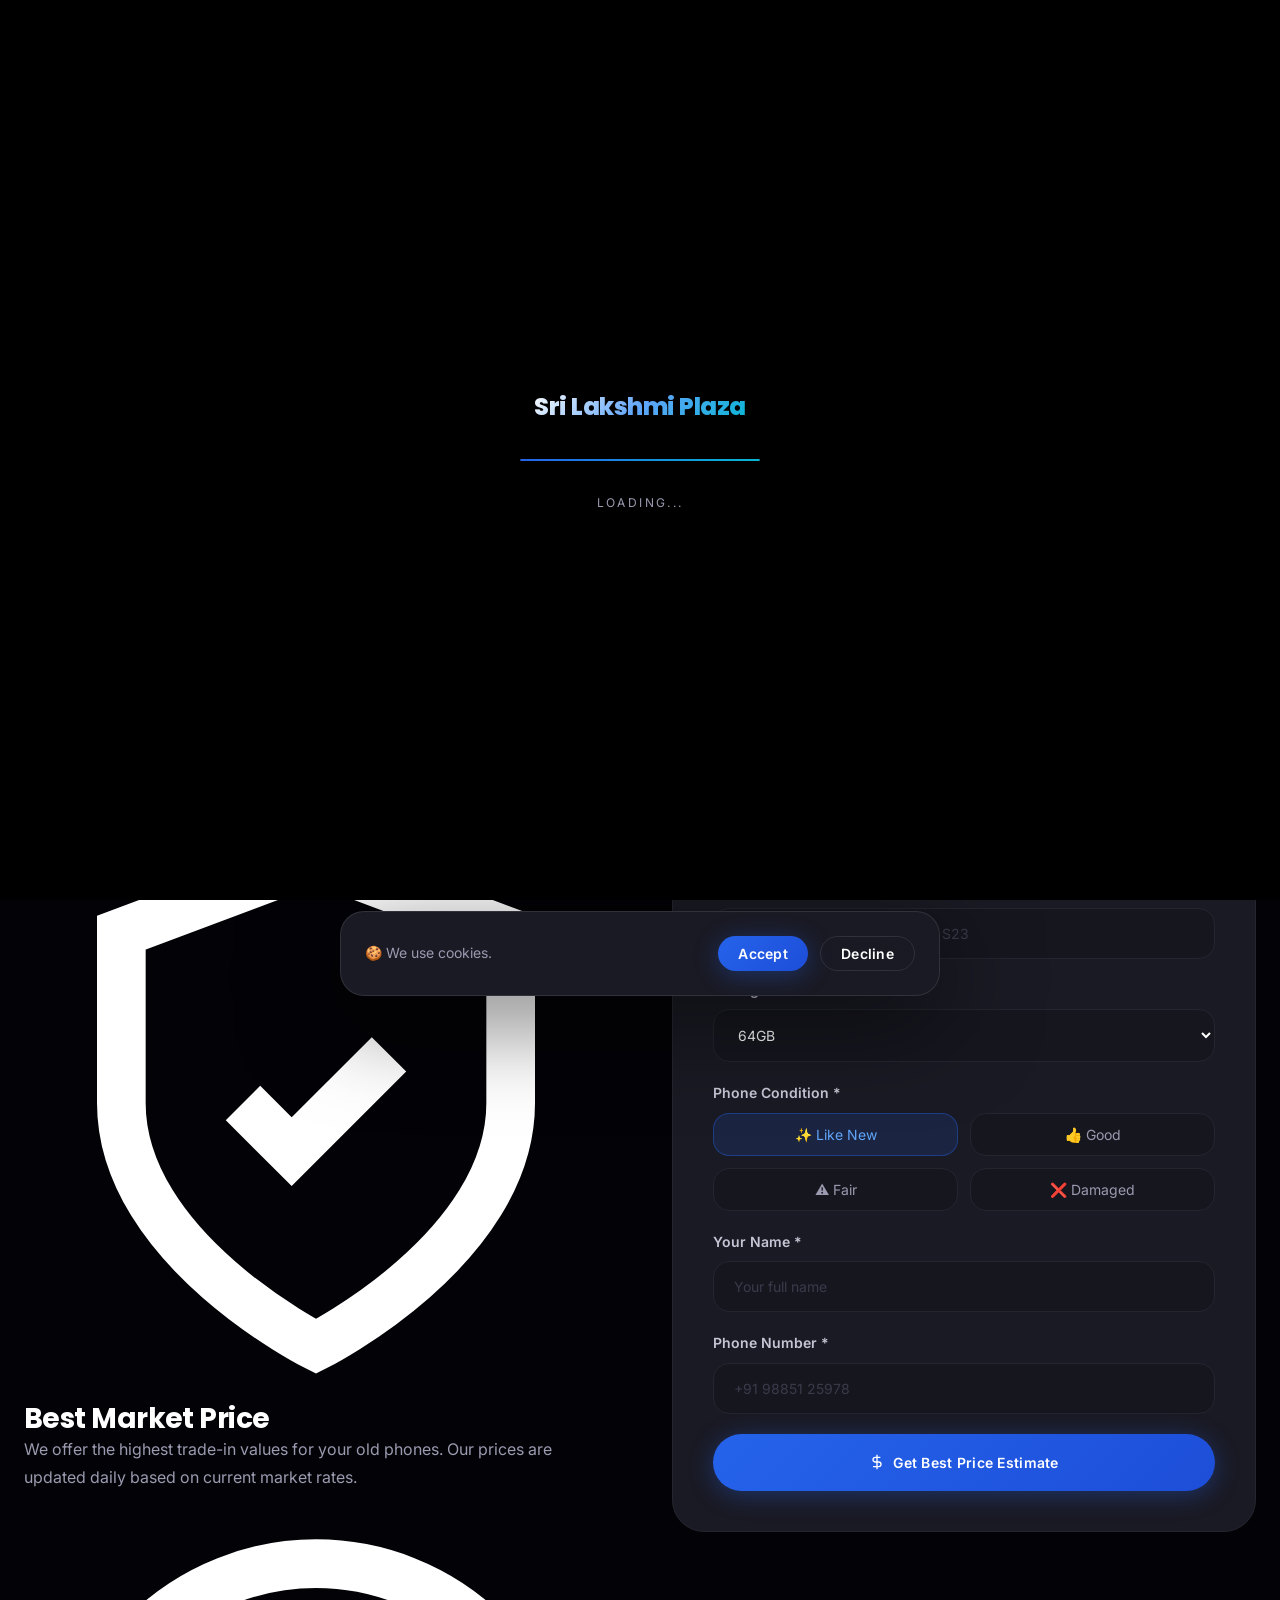
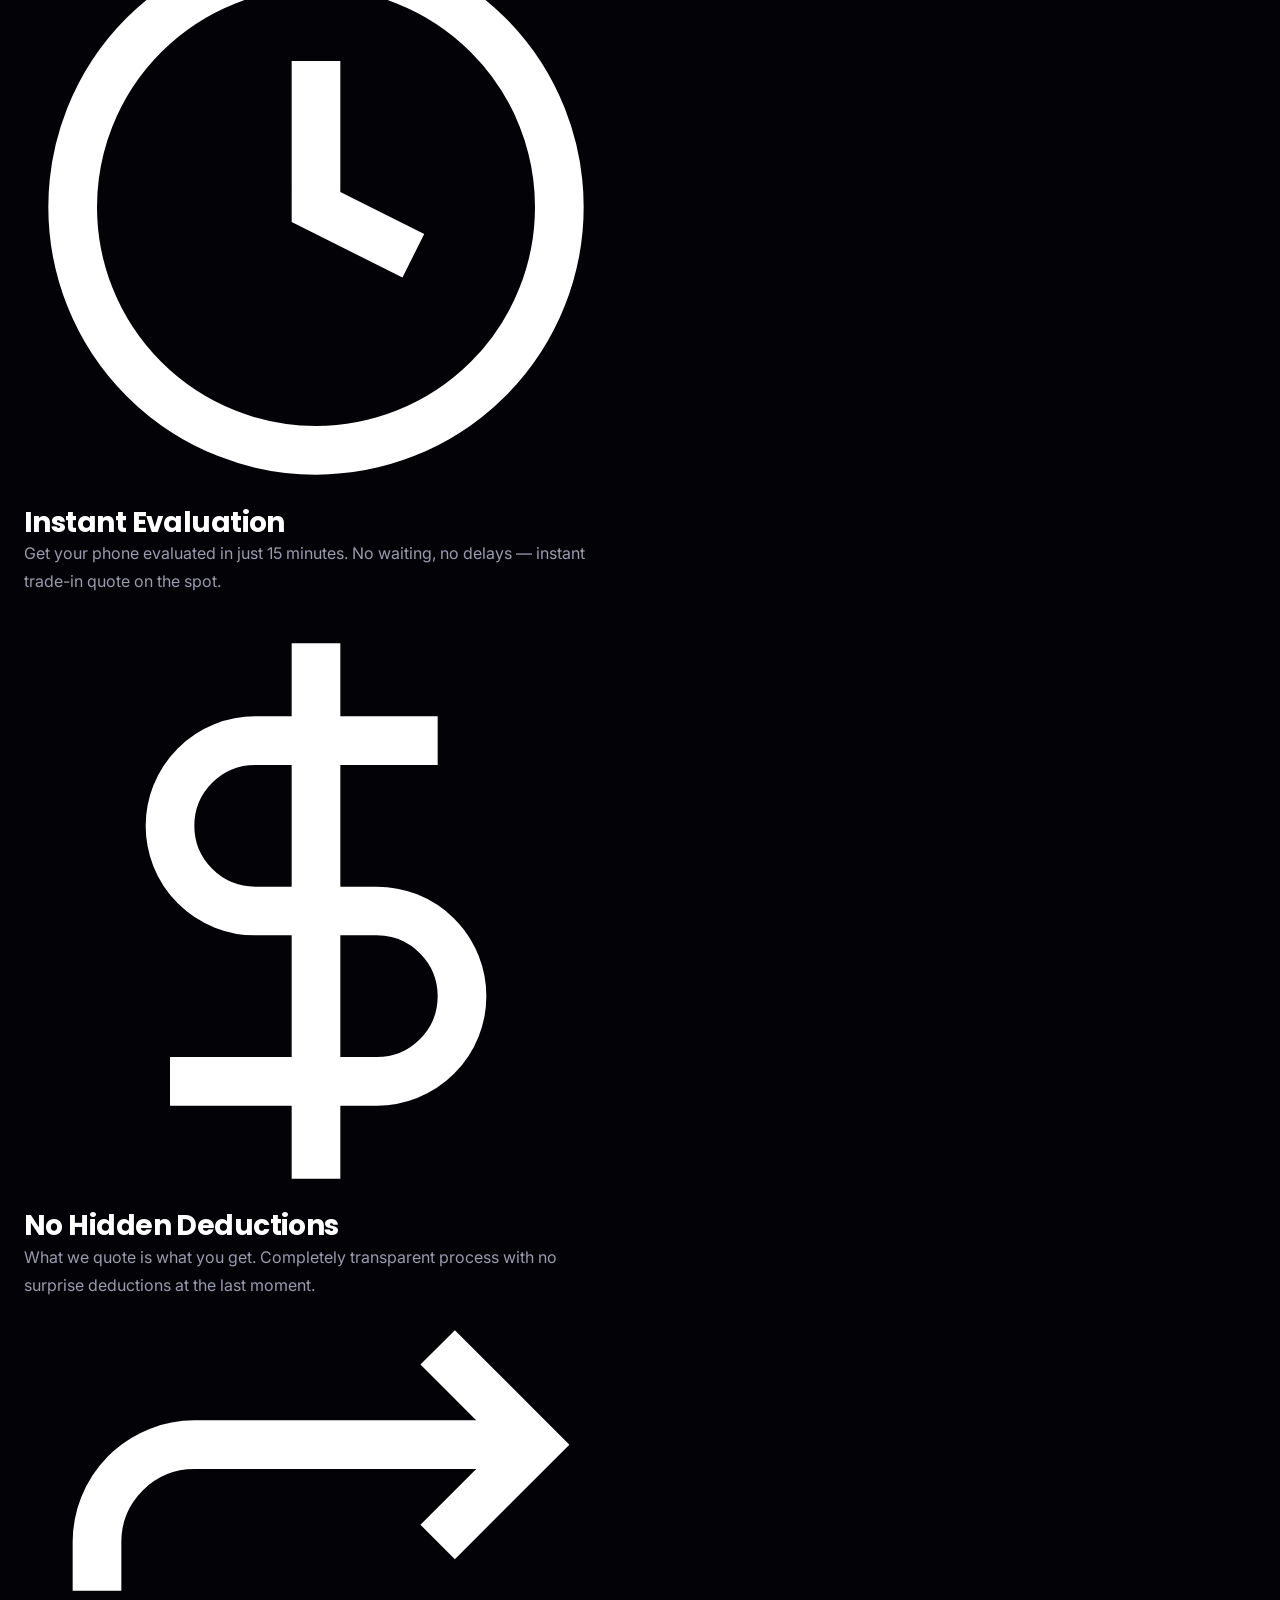
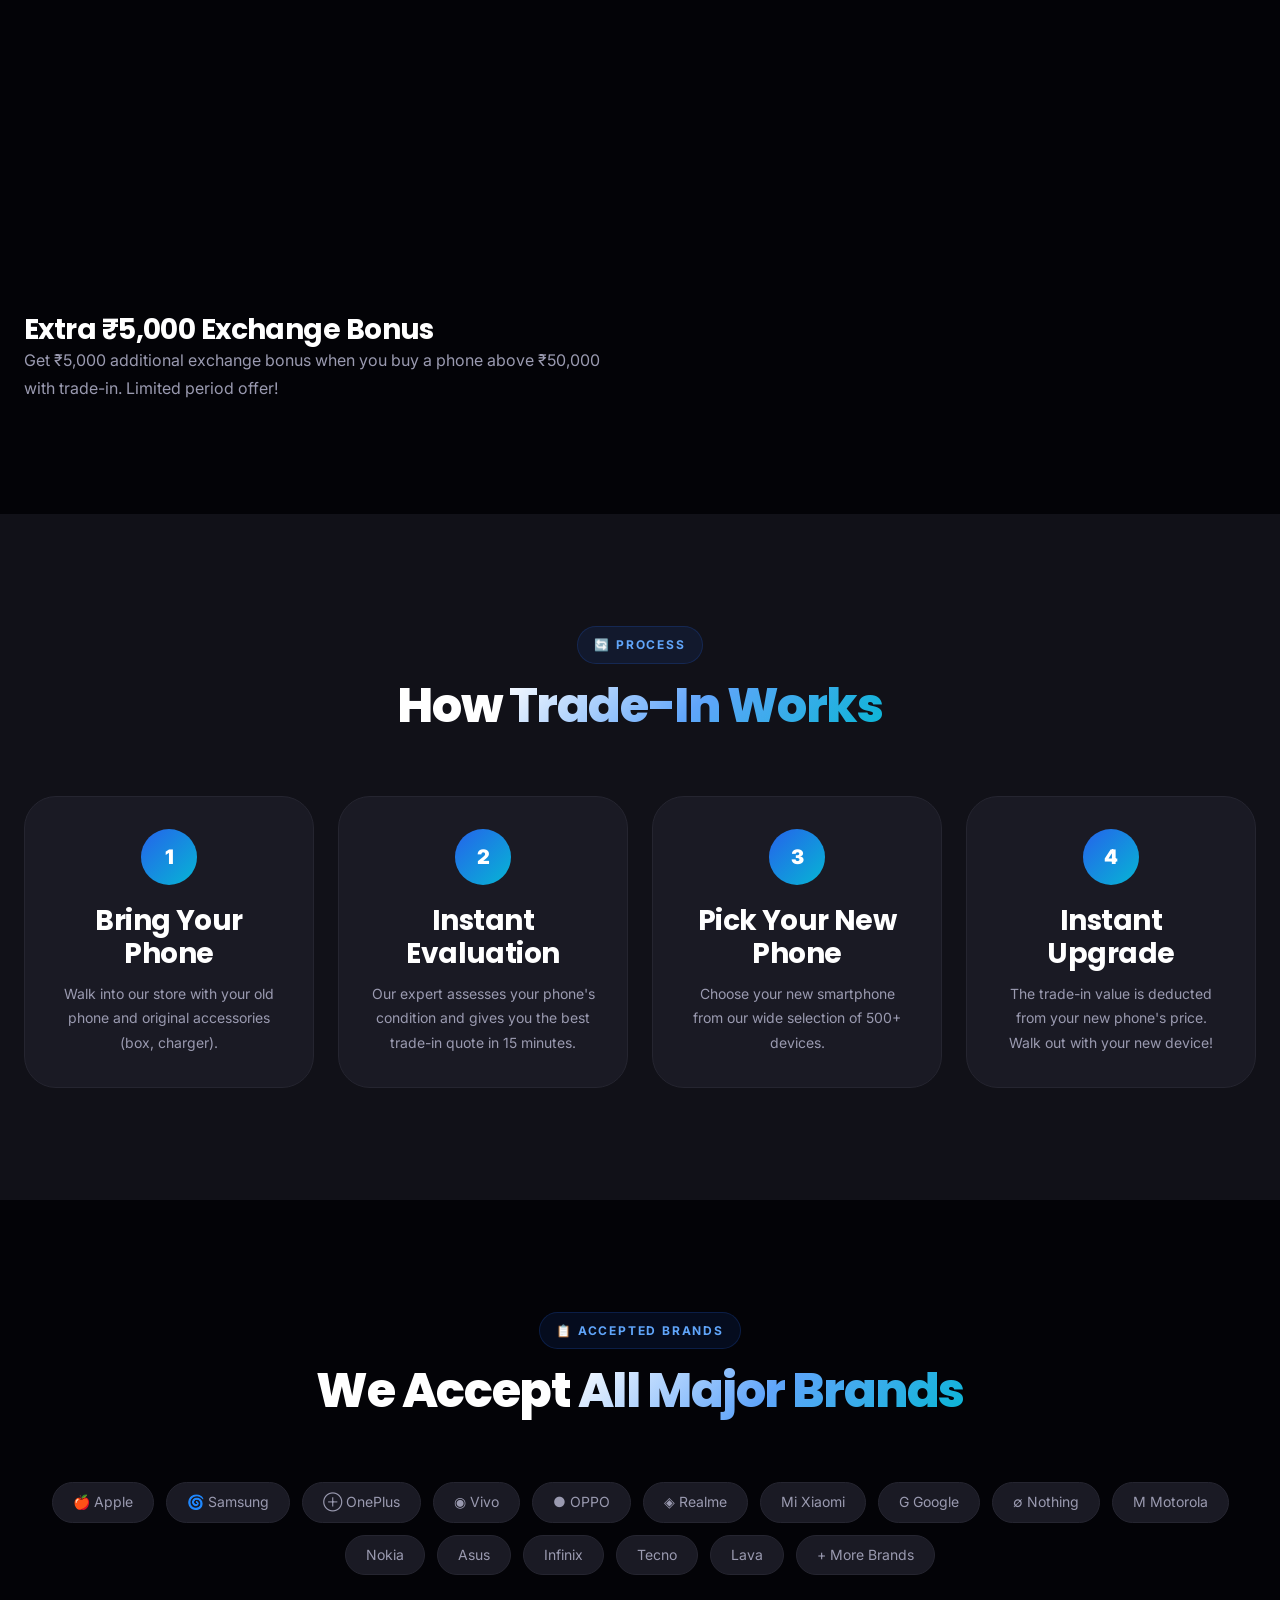
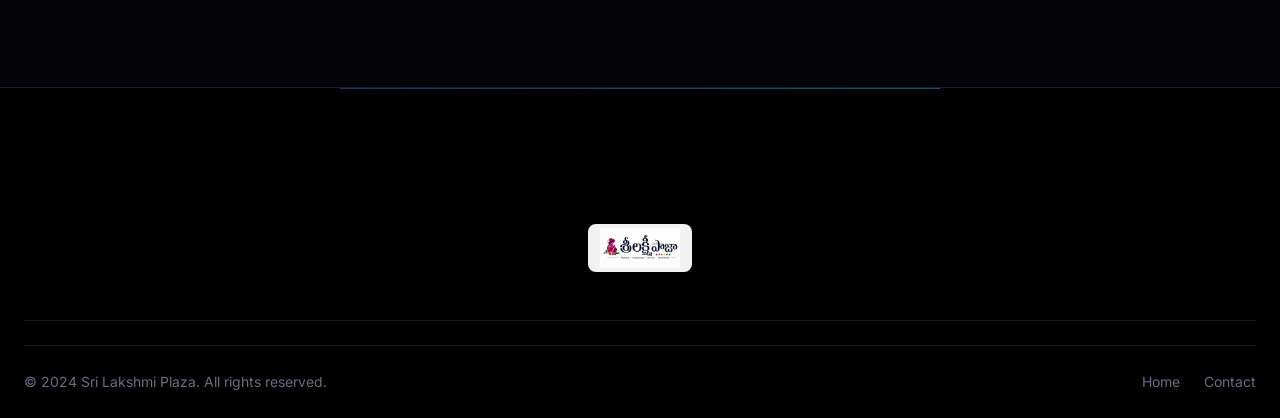
<file: SLP/trade-in.html>
﻿<!DOCTYPE html>
<html lang="en">
<head>
  <meta charset="UTF-8"/><meta name="viewport" content="width=device-width,initial-scale=1.0"/>
  <title>Trade-In & Exchange — Sri Lakshmi Plaza | Get Best Value for Old Phone in Vijayawada</title>
  <meta name="description" content="Get the best trade-in value for your old smartphone at Sri Lakshmi Plaza, Vijayawada. Transparent evaluation, instant exchange, best market prices."/>
  <link rel="preconnect" href="https://fonts.googleapis.com"/>
  <link href="https://fonts.googleapis.com/css2?family=Inter:wght@300;400;500;600;700;800;900&family=Poppins:wght@300;400;500;600;700;800;900&display=swap" rel="stylesheet"/>
  <link rel="stylesheet" href="css/global.css"/>
  <link rel="stylesheet" href="css/animations.css"/>
  <link rel="stylesheet" href="css/components.css"/>
  <style>
    .tradein-hero{min-height:50vh;display:flex;align-items:center;padding:calc(var(--space-24)+80px) 0 var(--space-16);background:linear-gradient(135deg,#000 0%,#0a0014 40%);position:relative;overflow:hidden;}
    .tradein-hero::before{content:'';position:absolute;inset:0;background:radial-gradient(ellipse 80% 60% at 60% 30%,rgba(16,185,129,.12) 0%,transparent 70%);}
    .tradein-content{padding:var(--section-pad);}
    .tradein-grid{display:grid;grid-template-columns:1fr 1fr;gap:var(--space-16);align-items:start;}
    .tradein-form{background:var(--c-dark-card);border:1px solid var(--c-dark-border);border-radius:var(--r-2xl);padding:var(--space-10);}
    .form-group{margin-bottom:var(--space-5);}
    .form-label{display:block;font-size:var(--text-sm);font-weight:600;color:var(--c-gray-pale);margin-bottom:var(--space-2);}
    .form-input,.form-select{width:100%;padding:var(--space-4) var(--space-5);background:var(--c-dark-3);border:1px solid var(--c-dark-border);border-radius:var(--r-lg);color:var(--c-white);font-family:var(--font-sans);font-size:var(--text-sm);outline:none;transition:border-color var(--t-base);}
    .form-input:focus,.form-select:focus{border-color:var(--c-blue);box-shadow:0 0 0 3px rgba(37,99,235,.15);}
    .form-input::placeholder{color:var(--c-gray);}
    .condition-grid{display:grid;grid-template-columns:repeat(2,1fr);gap:var(--space-3);margin-top:var(--space-2);}
    .condition-btn{padding:var(--space-3) var(--space-4);background:var(--c-dark-3);border:1px solid var(--c-dark-border);border-radius:var(--r-lg);font-size:var(--text-sm);color:var(--c-gray-light);cursor:pointer;text-align:center;transition:all var(--t-base);font-family:var(--font-sans);}
    .condition-btn.selected,.condition-btn:hover{background:rgba(37,99,235,.15);border-color:rgba(37,99,235,.4);color:var(--c-blue-light);}
    .how-it-works{background:var(--c-dark-2);padding:var(--section-pad);}
    .steps-grid{display:grid;grid-template-columns:repeat(4,1fr);gap:var(--space-6);}
    .step-card{background:var(--c-dark-card);border:1px solid var(--c-dark-border);border-radius:var(--r-2xl);padding:var(--space-8);text-align:center;}
    .step-number{width:56px;height:56px;border-radius:50%;background:var(--grad-primary);display:flex;align-items:center;justify-content:center;font-size:var(--text-xl);font-weight:900;color:white;margin:0 auto var(--space-5);}
    .brands-accepted{padding:var(--section-pad);}
    .brands-list{display:flex;flex-wrap:wrap;gap:var(--space-3);margin-top:var(--space-8);}
    .brand-pill{padding:var(--space-2) var(--space-5);background:var(--c-dark-card);border:1px solid var(--c-dark-border);border-radius:var(--r-full);font-size:var(--text-sm);color:var(--c-gray-light);transition:all var(--t-base);}
    .brand-pill:hover{background:rgba(37,99,235,.1);border-color:rgba(37,99,235,.3);color:var(--c-blue-light);}
    @media(max-width:768px){.tradein-grid{grid-template-columns:1fr;}.steps-grid{grid-template-columns:repeat(2,1fr);}}
  </style>
</head>
<body>
  <div id="loading-screen"><div class="loader-logo">Sri Lakshmi Plaza</div><div class="loader-bar"><div class="loader-bar-fill"></div></div><div class="loader-text">Loading...</div></div>
  <div id="scroll-progress"></div>
  <div id="cursor-dot"></div><div id="cursor-outline"></div>

  <nav class="navbar"><div class="container"><div class="nav-inner">
    <a href="index.html" class="nav-logo"><img src="assets/images/slp-logo.png" alt="Sri Lakshmi Plaza Logo" class="nav-logo-img" /></a>
    <ul class="nav-menu">
      <li><a href="index.html" class="nav-link">Home</a></li>
      <li><a href="smartphones.html" class="nav-link">Smartphones</a></li>
      <li><a href="accessories.html" class="nav-link">Accessories</a></li>
      <li><a href="offers.html" class="nav-link">Offers</a></li>
      <li><a href="trade-in.html" class="nav-link active">Trade-In</a></li>
      <li><a href="about.html" class="nav-link">About</a></li>
      <li><a href="contact.html" class="nav-link">Contact</a></li>
    </ul>
    <div class="nav-actions">
      <button class="nav-search-btn" aria-label="Search"><svg width="18" height="18" viewBox="0 0 24 24" fill="none" stroke="currentColor" stroke-width="2"><circle cx="11" cy="11" r="8"/><line x1="21" y1="21" x2="16.65" y2="16.65"/></svg></button>
      <a href="contact.html" class="nav-cta">Visit Store</a>
      <button class="nav-hamburger" aria-label="Menu"><span></span><span></span><span></span></button>
    </div>
  </div></div></nav>
  <div class="search-overlay"><div class="search-box"><input type="search" class="search-input" placeholder="Search..."/><button class="search-close">✕</button></div></div>
  <div class="nav-drawer-overlay"></div>
  <nav class="nav-drawer"><ul class="nav-drawer-links">
    <li><a href="index.html" class="nav-drawer-link"><span>Home</span></a></li>
    <li><a href="smartphones.html" class="nav-drawer-link"><span>Smartphones</span></a></li>
    <li><a href="trade-in.html" class="nav-drawer-link active"><span>Trade-In</span></a></li>
    <li><a href="offers.html" class="nav-drawer-link"><span>Offers</span></a></li>
    <li><a href="contact.html" class="nav-drawer-link"><span>Contact</span></a></li>
  </ul></nav>

  <!-- Hero -->
  <section class="tradein-hero">
    <div class="container" style="position:relative;z-index:1;">
      <div class="breadcrumb reveal"><a href="index.html">Home</a><span class="breadcrumb-sep">/</span><span>Trade-In</span></div>
      <div class="section-label reveal delay-100" style="background:rgba(16,185,129,.1);border-color:rgba(16,185,129,.3);color:#10b981;">🔄 Exchange Program</div>
      <h1 class="reveal delay-200" style="max-width:700px;">Get the <span class="gradient-text">Best Value</span> for Your Old Phone</h1>
      <p class="section-subtitle reveal delay-300">Transparent evaluation, no hidden deductions, instant exchange. The fairest trade-in program in Vijayawada.</p>
      <div style="display:flex;gap:var(--space-4);flex-wrap:wrap;margin-top:var(--space-8);" class="reveal delay-400">
        <div style="display:flex;align-items:center;gap:var(--space-3);background:rgba(16,185,129,.1);border:1px solid rgba(16,185,129,.2);border-radius:var(--r-full);padding:var(--space-3) var(--space-5);">
          <span style="color:#10b981;font-size:var(--text-lg);">✓</span>
          <span style="font-size:var(--text-sm);font-weight:600;">No Deductions</span>
        </div>
        <div style="display:flex;align-items:center;gap:var(--space-3);background:rgba(37,99,235,.1);border:1px solid rgba(37,99,235,.2);border-radius:var(--r-full);padding:var(--space-3) var(--space-5);">
          <span style="color:var(--c-blue-light);font-size:var(--text-lg);">⚡</span>
          <span style="font-size:var(--text-sm);font-weight:600;">Instant Exchange</span>
        </div>
        <div style="display:flex;align-items:center;gap:var(--space-3);background:rgba(245,158,11,.1);border:1px solid rgba(245,158,11,.2);border-radius:var(--r-full);padding:var(--space-3) var(--space-5);">
          <span style="color:#f59e0b;font-size:var(--text-lg);">💰</span>
          <span style="font-size:var(--text-sm);font-weight:600;">Best Market Price</span>
        </div>
      </div>
    </div>
  </section>

  <!-- Trade-In Content -->
  <section class="tradein-content">
    <div class="container">
      <div class="tradein-grid">
        <!-- Info Side -->
        <div class="reveal-left">
          <div class="section-label" style="margin-bottom:var(--space-5);">💎 Why Trade-In With Us</div>
          <h2 class="section-title" style="margin-bottom:var(--space-6);">Transparent & <span class="gradient-text">Fair Evaluation</span></h2>
          <div style="display:flex;flex-direction:column;gap:var(--space-6);">
            <div class="store-feature">
              <div class="store-feature-icon">
                <svg viewBox="0 0 24 24" fill="none" stroke="currentColor" stroke-width="2"><path d="M12 22s8-4 8-10V5l-8-3-8 3v7c0 6 8 10 8 10z"/><polyline points="9 12 11 14 15 10"/></svg>
              </div>
              <div class="store-feature-text">
                <h4>Best Market Price</h4>
                <p>We offer the highest trade-in values for your old phones. Our prices are updated daily based on current market rates.</p>
              </div>
            </div>
            <div class="store-feature">
              <div class="store-feature-icon">
                <svg viewBox="0 0 24 24" fill="none" stroke="currentColor" stroke-width="2"><circle cx="12" cy="12" r="10"/><polyline points="12 6 12 12 16 14"/></svg>
              </div>
              <div class="store-feature-text">
                <h4>Instant Evaluation</h4>
                <p>Get your phone evaluated in just 15 minutes. No waiting, no delays — instant trade-in quote on the spot.</p>
              </div>
            </div>
            <div class="store-feature">
              <div class="store-feature-icon">
                <svg viewBox="0 0 24 24" fill="none" stroke="currentColor" stroke-width="2"><line x1="12" y1="1" x2="12" y2="23"/><path d="M17 5H9.5a3.5 3.5 0 0 0 0 7h5a3.5 3.5 0 0 1 0 7H6"/></svg>
              </div>
              <div class="store-feature-text">
                <h4>No Hidden Deductions</h4>
                <p>What we quote is what you get. Completely transparent process with no surprise deductions at the last moment.</p>
              </div>
            </div>
            <div class="store-feature">
              <div class="store-feature-icon">
                <svg viewBox="0 0 24 24" fill="none" stroke="currentColor" stroke-width="2"><polyline points="17 1 21 5 17 9"/><path d="M3 11V9a4 4 0 0 1 4-4h14"/></svg>
              </div>
              <div class="store-feature-text">
                <h4>Extra ₹5,000 Exchange Bonus</h4>
                <p>Get ₹5,000 additional exchange bonus when you buy a phone above ₹50,000 with trade-in. Limited period offer!</p>
              </div>
            </div>
          </div>
        </div>

        <!-- Trade-In Form -->
        <div class="tradein-form reveal-right">
          <div class="section-label" style="margin-bottom:var(--space-5);">📱 Get Your Quote</div>
          <h3 style="font-size:var(--text-2xl);font-weight:800;margin-bottom:var(--space-6);">Estimate Trade-In <span class="gradient-text">Value</span></h3>
          <form id="tradein-form">
            <div class="form-group">
              <label class="form-label">Phone Brand *</label>
              <select class="form-select" required>
                <option value="">Select Brand</option>
                <option>Apple</option><option>Samsung</option><option>OnePlus</option>
                <option>Google</option><option>Vivo</option><option>OPPO</option>
                <option>Realme</option><option>Xiaomi</option><option>Nothing</option><option>Other</option>
              </select>
            </div>
            <div class="form-group">
              <label class="form-label">Model Name *</label>
              <input type="text" class="form-input" placeholder="e.g. iPhone 14 Pro Max, Galaxy S23" required/>
            </div>
            <div class="form-group">
              <label class="form-label">Storage</label>
              <select class="form-select">
                <option>64GB</option><option>128GB</option><option>256GB</option><option>512GB</option><option>1TB</option>
              </select>
            </div>
            <div class="form-group">
              <label class="form-label">Phone Condition *</label>
              <div class="condition-grid">
                <button type="button" class="condition-btn selected">✨ Like New</button>
                <button type="button" class="condition-btn">👍 Good</button>
                <button type="button" class="condition-btn">⚠️ Fair</button>
                <button type="button" class="condition-btn">❌ Damaged</button>
              </div>
            </div>
            <div class="form-group">
              <label class="form-label">Your Name *</label>
              <input type="text" class="form-input" placeholder="Your full name" required/>
            </div>
            <div class="form-group">
              <label class="form-label">Phone Number *</label>
              <input type="tel" class="form-input" placeholder="+91 98851 25978" required/>
            </div>
            <button type="submit" class="btn btn-primary" style="width:100%;padding:var(--space-5);">
              <svg width="16" height="16" viewBox="0 0 24 24" fill="none" stroke="currentColor" stroke-width="2"><line x1="12" y1="1" x2="12" y2="23"/><path d="M17 5H9.5a3.5 3.5 0 0 0 0 7h5a3.5 3.5 0 0 1 0 7H6"/></svg>
              Get Best Price Estimate
            </button>
          </form>
        </div>
      </div>
    </div>
  </section>

  <!-- How It Works -->
  <section class="how-it-works">
    <div class="container">
      <div class="section-header center">
        <div class="section-label reveal">🔄 Process</div>
        <h2 class="section-title reveal delay-100">How <span class="gradient-text">Trade-In Works</span></h2>
      </div>
      <div class="steps-grid">
        <div class="step-card reveal">
          <div class="step-number">1</div>
          <h4 style="font-weight:700;color:var(--c-white);margin-bottom:var(--space-3);">Bring Your Phone</h4>
          <p class="text-muted text-sm">Walk into our store with your old phone and original accessories (box, charger).</p>
        </div>
        <div class="step-card reveal delay-100">
          <div class="step-number">2</div>
          <h4 style="font-weight:700;color:var(--c-white);margin-bottom:var(--space-3);">Instant Evaluation</h4>
          <p class="text-muted text-sm">Our expert assesses your phone's condition and gives you the best trade-in quote in 15 minutes.</p>
        </div>
        <div class="step-card reveal delay-200">
          <div class="step-number">3</div>
          <h4 style="font-weight:700;color:var(--c-white);margin-bottom:var(--space-3);">Pick Your New Phone</h4>
          <p class="text-muted text-sm">Choose your new smartphone from our wide selection of 500+ devices.</p>
        </div>
        <div class="step-card reveal delay-300">
          <div class="step-number">4</div>
          <h4 style="font-weight:700;color:var(--c-white);margin-bottom:var(--space-3);">Instant Upgrade</h4>
          <p class="text-muted text-sm">The trade-in value is deducted from your new phone's price. Walk out with your new device!</p>
        </div>
      </div>
    </div>
  </section>

  <!-- Brands Accepted -->
  <section class="brands-accepted">
    <div class="container">
      <div class="section-header center">
        <div class="section-label reveal">📋 Accepted Brands</div>
        <h2 class="section-title reveal delay-100">We Accept <span class="gradient-text">All Major Brands</span></h2>
      </div>
      <div class="brands-list" style="justify-content:center;" class="reveal">
        <span class="brand-pill">🍎 Apple</span>
        <span class="brand-pill">🌀 Samsung</span>
        <span class="brand-pill">⊕ OnePlus</span>
        <span class="brand-pill">◉ Vivo</span>
        <span class="brand-pill">● OPPO</span>
        <span class="brand-pill">◈ Realme</span>
        <span class="brand-pill">Mi Xiaomi</span>
        <span class="brand-pill">G Google</span>
        <span class="brand-pill">∅ Nothing</span>
        <span class="brand-pill">M Motorola</span>
        <span class="brand-pill">Nokia</span>
        <span class="brand-pill">Asus</span>
        <span class="brand-pill">Infinix</span>
        <span class="brand-pill">Tecno</span>
        <span class="brand-pill">Lava</span>
        <span class="brand-pill">+ More Brands</span>
      </div>
    </div>
  </section>

  <footer class="footer"><div class="container">
    <div style="text-align:center;padding:var(--space-10) 0;border-bottom:1px solid var(--glass-border);margin-bottom:var(--space-6);">
      <a href="index.html" style="display:inline-block;"><img src="assets/images/slp-logo.png" alt="Sri Lakshmi Plaza" style="height:48px;width:auto;object-fit:contain;background:rgba(255,255,255,0.95);border-radius:8px;padding:4px 12px;" /></a>
    </div>
    <div class="footer-bottom"><p class="footer-copyright">© 2024 Sri Lakshmi Plaza. All rights reserved.</p><div class="footer-legal"><a href="index.html">Home</a><a href="contact.html">Contact</a></div></div>
  </div></footer>

  <div id="whatsapp-float"><a href="https://wa.me/919885125978?text=Hello!%20I%20want%20to%20trade-in%20my%20phone." target="_blank" aria-label="WhatsApp"><svg viewBox="0 0 24 24" fill="currentColor"><path d="M17.472 14.382c-.297-.149-1.758-.867-2.03-.967-.273-.099-.471-.148-.67.15-.197.297-.767.966-.94 1.164-.173.199-.347.223-.644.075-.297-.15-1.255-.463-2.39-1.475-.883-.788-1.48-1.761-1.653-2.059-.173-.297-.018-.458.13-.606.134-.133.298-.347.446-.52.149-.174.198-.298.298-.497.099-.198.05-.371-.025-.52-.075-.149-.669-1.612-.916-2.207-.242-.579-.487-.5-.669-.51-.173-.008-.371-.01-.57-.01-.198 0-.52.074-.792.372-.272.297-1.04 1.016-1.04 2.479 0 1.462 1.065 2.875 1.213 3.074.149.198 2.096 3.2 5.077 4.487.709.306 1.262.489 1.694.625.712.227 1.36.195 1.871.118.571-.085 1.758-.719 2.006-1.413.248-.694.248-1.289.173-1.413-.074-.124-.272-.198-.57-.347m-5.421 7.403h-.004a9.87 9.87 0 01-5.031-1.378l-.361-.214-3.741.982.998-3.648-.235-.374a9.86 9.86 0 01-1.51-5.26c.001-5.45 4.436-9.884 9.888-9.884 2.64 0 5.122 1.03 6.988 2.898a9.825 9.825 0 012.893 6.994c-.003 5.45-4.437 9.884-9.885 9.884m8.413-18.297A11.815 11.815 0 0012.05 0C5.495 0 .16 5.335.157 11.892c0 2.096.547 4.142 1.588 5.945L.057 24l6.305-1.654a11.882 11.882 0 005.683 1.448h.005c6.554 0 11.89-5.335 11.893-11.893a11.821 11.821 0 00-3.48-8.413Z"/></svg><span>WhatsApp</span></a></div>
  <button id="back-to-top" aria-label="Back to top"><svg width="20" height="20" viewBox="0 0 24 24" fill="none" stroke="currentColor" stroke-width="2.5"><line x1="12" y1="19" x2="12" y2="5"/><polyline points="5 12 12 5 19 12"/></svg></button>
  <div id="cookie-banner"><p>🍪 We use cookies.</p><div class="cookie-actions"><button id="accept-cookies" class="btn btn-primary" style="padding:0.5rem 1.25rem;font-size:0.875rem;">Accept</button><button id="decline-cookies" class="btn btn-secondary" style="padding:0.5rem 1.25rem;font-size:0.875rem;">Decline</button></div></div>
  <script src="js/main.js"></script>
  <script>
    // Condition buttons
    document.querySelectorAll('.condition-btn').forEach(btn => {
      btn.addEventListener('click', () => {
        document.querySelectorAll('.condition-btn').forEach(b => b.classList.remove('selected'));
        btn.classList.add('selected');
      });
    });
    document.getElementById('tradein-form')?.addEventListener('submit', e => {
      e.preventDefault();
      showToast('📞 We\'ll call you with the best quote within 30 minutes!', 'success');
    });
  </script>
</body>
</html>
</file>
<file: SLP/css/global.css>
/* ============================================================
   SRI LAKSHMI PLAZA — GLOBAL STYLES
   Premium Mobile Store Website
   ============================================================ */

@import url('https://fonts.googleapis.com/css2?family=Inter:wght@300;400;500;600;700;800;900&family=Poppins:wght@300;400;500;600;700;800;900&display=swap');

/* ── CUSTOM PROPERTIES ── */
:root {
  /* Colors */
  --c-black:       #000000;
  --c-black-deep:  #030307;
  --c-black-soft:  #0a0a0f;
  --c-dark:        #0d0d14;
  --c-dark-2:      #111118;
  --c-dark-3:      #16161f;
  --c-dark-card:   #1a1a24;
  --c-dark-border: #252530;
  --c-gray:        #3a3a4a;
  --c-gray-mid:    #6b6b80;
  --c-gray-light:  #9a9ab0;
  --c-gray-pale:   #c5c5d5;
  --c-white:       #ffffff;
  --c-white-soft:  #f8f8fc;
  --c-white-pale:  #f0f0f8;

  /* Brand Colors */
  --c-blue:        #2563eb;
  --c-blue-mid:    #3b82f6;
  --c-blue-light:  #60a5fa;
  --c-blue-pale:   #93c5fd;
  --c-royal:       #1d4ed8;
  --c-electric:    #38bdf8;
  --c-cyan:        #06b6d4;
  --c-indigo:      #6366f1;
  --c-violet:      #8b5cf6;

  /* Gradients */
  --grad-primary:   linear-gradient(135deg, #2563eb 0%, #06b6d4 100%);
  --grad-hero:      linear-gradient(135deg, #000000 0%, #0a0a1a 40%, #060614 100%);
  --grad-card:      linear-gradient(145deg, rgba(255,255,255,0.05) 0%, rgba(255,255,255,0.01) 100%);
  --grad-shine:     linear-gradient(105deg, transparent 40%, rgba(255,255,255,0.08) 50%, transparent 60%);
  --grad-text:      linear-gradient(135deg, #ffffff 0%, #60a5fa 50%, #06b6d4 100%);
  --grad-btn:       linear-gradient(135deg, #2563eb 0%, #1d4ed8 100%);
  --grad-gold:      linear-gradient(135deg, #f59e0b 0%, #f97316 100%);
  --grad-footer:    linear-gradient(180deg, #0a0a14 0%, #000000 100%);

  /* Glass */
  --glass-bg:       rgba(255, 255, 255, 0.04);
  --glass-bg-hover: rgba(255, 255, 255, 0.08);
  --glass-border:   rgba(255, 255, 255, 0.10);
  --glass-border-h: rgba(255, 255, 255, 0.20);
  --glass-blur:     blur(20px);
  --glass-blur-lg:  blur(40px);

  /* Shadows */
  --shadow-xs:  0 2px 8px rgba(0,0,0,0.15);
  --shadow-sm:  0 4px 16px rgba(0,0,0,0.25);
  --shadow-md:  0 8px 32px rgba(0,0,0,0.35);
  --shadow-lg:  0 16px 64px rgba(0,0,0,0.45);
  --shadow-xl:  0 24px 96px rgba(0,0,0,0.55);
  --shadow-glow:     0 0 40px rgba(37,99,235,0.25);
  --shadow-glow-lg:  0 0 80px rgba(37,99,235,0.35);
  --shadow-card:     0 8px 32px rgba(0,0,0,0.4), 0 0 0 1px rgba(255,255,255,0.05);

  /* Typography */
  --font-sans:  'Inter', 'Poppins', -apple-system, BlinkMacSystemFont, 'Segoe UI', sans-serif;
  --font-display: 'Poppins', 'Inter', sans-serif;

  /* Font Sizes */
  --text-xs:   0.75rem;
  --text-sm:   0.875rem;
  --text-base: 1rem;
  --text-lg:   1.125rem;
  --text-xl:   1.25rem;
  --text-2xl:  1.5rem;
  --text-3xl:  1.875rem;
  --text-4xl:  2.25rem;
  --text-5xl:  3rem;
  --text-6xl:  3.75rem;
  --text-7xl:  4.5rem;
  --text-8xl:  6rem;
  --text-9xl:  8rem;

  /* Spacing */
  --space-1:  0.25rem;
  --space-2:  0.5rem;
  --space-3:  0.75rem;
  --space-4:  1rem;
  --space-5:  1.25rem;
  --space-6:  1.5rem;
  --space-8:  2rem;
  --space-10: 2.5rem;
  --space-12: 3rem;
  --space-16: 4rem;
  --space-20: 5rem;
  --space-24: 6rem;
  --space-32: 8rem;

  /* Border Radius */
  --r-sm:   0.5rem;
  --r-md:   0.75rem;
  --r-lg:   1rem;
  --r-xl:   1.5rem;
  --r-2xl:  2rem;
  --r-3xl:  3rem;
  --r-full: 9999px;

  /* Transitions */
  --t-fast:   150ms cubic-bezier(0.4, 0, 0.2, 1);
  --t-base:   250ms cubic-bezier(0.4, 0, 0.2, 1);
  --t-slow:   400ms cubic-bezier(0.4, 0, 0.2, 1);
  --t-spring: 600ms cubic-bezier(0.34, 1.56, 0.64, 1);
  --t-ease:   500ms cubic-bezier(0.25, 0.46, 0.45, 0.94);

  /* Z-index */
  --z-base:    1;
  --z-raised:  10;
  --z-overlay: 100;
  --z-modal:   1000;
  --z-toast:   2000;
  --z-nav:     9000;
  --z-cursor:  9999;
  --z-loader:  99999;

  /* Section padding */
  --section-pad: 7rem 0;
  --section-pad-sm: 4rem 0;
}

/* ── RESET & BASE ── */
*, *::before, *::after {
  box-sizing: border-box;
  margin: 0;
  padding: 0;
}

html {
  scroll-behavior: smooth;
  -webkit-text-size-adjust: 100%;
  font-size: 16px;
  overflow-x: hidden;
}

body {
  font-family: var(--font-sans);
  background: var(--c-black-deep);
  color: var(--c-white);
  line-height: 1.6;
  overflow-x: hidden;
  -webkit-font-smoothing: antialiased;
  -moz-osx-font-smoothing: grayscale;
  min-height: 100vh;
}

/* ── SELECTION ── */
::selection {
  background: rgba(37, 99, 235, 0.4);
  color: var(--c-white);
}

/* ── SCROLLBAR ── */
::-webkit-scrollbar {
  width: 6px;
}
::-webkit-scrollbar-track {
  background: var(--c-dark);
}
::-webkit-scrollbar-thumb {
  background: var(--c-blue);
  border-radius: var(--r-full);
}
::-webkit-scrollbar-thumb:hover {
  background: var(--c-blue-mid);
}

/* ── SCROLL PROGRESS BAR ── */
#scroll-progress {
  position: fixed;
  top: 0;
  left: 0;
  height: 3px;
  background: var(--grad-primary);
  z-index: var(--z-loader);
  width: 0%;
  transition: width 0.1s linear;
  box-shadow: 0 0 12px rgba(37, 99, 235, 0.8);
}

/* ── TYPOGRAPHY ── */
h1, h2, h3, h4, h5, h6 {
  font-family: var(--font-display);
  font-weight: 700;
  line-height: 1.15;
  letter-spacing: -0.02em;
}

h1 { font-size: clamp(2.5rem, 6vw, 5rem); }
h2 { font-size: clamp(2rem, 4vw, 3.5rem); }
h3 { font-size: clamp(1.5rem, 3vw, 2.25rem); }
h4 { font-size: clamp(1.2rem, 2.5vw, 1.75rem); }
h5 { font-size: var(--text-xl); }
h6 { font-size: var(--text-lg); }

p {
  line-height: 1.75;
  color: var(--c-gray-light);
}

a {
  color: inherit;
  text-decoration: none;
  transition: color var(--t-base);
}

img {
  max-width: 100%;
  height: auto;
  display: block;
}

/* ── CONTAINER ── */
.container {
  width: 100%;
  max-width: 1280px;
  margin: 0 auto;
  padding: 0 var(--space-6);
}

.container-sm { max-width: 960px; }
.container-lg { max-width: 1440px; }
.container-xl { max-width: 1600px; }

/* ── SECTION TITLES ── */
.section-label {
  display: inline-flex;
  align-items: center;
  gap: var(--space-2);
  font-size: var(--text-xs);
  font-weight: 700;
  letter-spacing: 0.15em;
  text-transform: uppercase;
  color: var(--c-blue-light);
  margin-bottom: var(--space-4);
  padding: var(--space-2) var(--space-4);
  background: rgba(37, 99, 235, 0.1);
  border: 1px solid rgba(37, 99, 235, 0.2);
  border-radius: var(--r-full);
}

.section-title {
  font-size: clamp(2rem, 4vw, 3rem);
  font-weight: 800;
  line-height: 1.1;
  letter-spacing: -0.03em;
  margin-bottom: var(--space-4);
}

.section-title .gradient-text {
  background: var(--grad-text);
  -webkit-background-clip: text;
  -webkit-text-fill-color: transparent;
  background-clip: text;
}

.section-subtitle {
  font-size: var(--text-lg);
  color: var(--c-gray-light);
  max-width: 600px;
  line-height: 1.7;
}

.section-header {
  margin-bottom: var(--space-16);
}

.section-header.center {
  text-align: center;
}

.section-header.center .section-subtitle {
  margin: 0 auto;
}

/* ── GRADIENT TEXT ── */
.gradient-text {
  background: var(--grad-text);
  -webkit-background-clip: text;
  -webkit-text-fill-color: transparent;
  background-clip: text;
}

.gradient-text-gold {
  background: var(--grad-gold);
  -webkit-background-clip: text;
  -webkit-text-fill-color: transparent;
  background-clip: text;
}

/* ── GLASS CARD ── */
.glass {
  background: var(--glass-bg);
  border: 1px solid var(--glass-border);
  backdrop-filter: var(--glass-blur);
  -webkit-backdrop-filter: var(--glass-blur);
}

.glass-hover:hover {
  background: var(--glass-bg-hover);
  border-color: var(--glass-border-h);
}

/* ── BUTTONS ── */
.btn {
  display: inline-flex;
  align-items: center;
  justify-content: center;
  gap: var(--space-2);
  padding: var(--space-4) var(--space-8);
  border-radius: var(--r-full);
  font-family: var(--font-sans);
  font-size: var(--text-sm);
  font-weight: 600;
  letter-spacing: 0.02em;
  border: none;
  cursor: pointer;
  text-decoration: none;
  transition: all var(--t-spring);
  position: relative;
  overflow: hidden;
  white-space: nowrap;
  user-select: none;
  -webkit-user-select: none;
}

.btn::before {
  content: '';
  position: absolute;
  inset: 0;
  background: var(--grad-shine);
  opacity: 0;
  transition: opacity var(--t-base);
}

.btn:hover::before {
  opacity: 1;
}

/* Primary Button */
.btn-primary {
  background: var(--grad-btn);
  color: var(--c-white);
  box-shadow: 0 4px 24px rgba(37, 99, 235, 0.35);
}

.btn-primary:hover {
  transform: translateY(-2px);
  box-shadow: 0 8px 40px rgba(37, 99, 235, 0.5);
}

.btn-primary:active {
  transform: translateY(0);
}

/* Secondary Button */
.btn-secondary {
  background: transparent;
  color: var(--c-white);
  border: 1px solid var(--glass-border);
  backdrop-filter: var(--glass-blur);
}

.btn-secondary:hover {
  background: var(--glass-bg-hover);
  border-color: var(--glass-border-h);
  transform: translateY(-2px);
  box-shadow: var(--shadow-md);
}

/* Ghost Button */
.btn-ghost {
  background: transparent;
  color: var(--c-blue-light);
  padding: var(--space-2) 0;
  border-radius: 0;
}

.btn-ghost:hover {
  color: var(--c-white);
}

/* Icon Button */
.btn-icon {
  width: 44px;
  height: 44px;
  padding: 0;
  border-radius: var(--r-full);
  background: var(--glass-bg);
  border: 1px solid var(--glass-border);
}

.btn-icon:hover {
  background: var(--glass-bg-hover);
  border-color: var(--glass-border-h);
  transform: scale(1.05);
}

/* Ripple effect */
.btn .ripple {
  position: absolute;
  border-radius: var(--r-full);
  background: rgba(255, 255, 255, 0.25);
  transform: scale(0);
  animation: ripple-anim 0.6s linear;
  pointer-events: none;
}

@keyframes ripple-anim {
  to {
    transform: scale(4);
    opacity: 0;
  }
}

/* ── DIVIDERS ── */
.divider {
  width: 60px;
  height: 3px;
  background: var(--grad-primary);
  border-radius: var(--r-full);
  margin: var(--space-6) 0;
}

.divider.center {
  margin-left: auto;
  margin-right: auto;
}

/* ── BADGES ── */
.badge {
  display: inline-flex;
  align-items: center;
  gap: var(--space-1);
  padding: var(--space-1) var(--space-3);
  border-radius: var(--r-full);
  font-size: var(--text-xs);
  font-weight: 700;
  letter-spacing: 0.05em;
  text-transform: uppercase;
}

.badge-primary {
  background: rgba(37, 99, 235, 0.2);
  color: var(--c-blue-light);
  border: 1px solid rgba(37, 99, 235, 0.3);
}

.badge-gold {
  background: rgba(245, 158, 11, 0.15);
  color: #f59e0b;
  border: 1px solid rgba(245, 158, 11, 0.25);
}

.badge-green {
  background: rgba(16, 185, 129, 0.15);
  color: #10b981;
  border: 1px solid rgba(16, 185, 129, 0.25);
}

.badge-red {
  background: rgba(239, 68, 68, 0.15);
  color: #ef4444;
  border: 1px solid rgba(239, 68, 68, 0.25);
}

/* ── STARS ── */
.stars {
  display: flex;
  gap: 2px;
  color: #f59e0b;
}

/* ── GRID ── */
.grid {
  display: grid;
  gap: var(--space-6);
}

.grid-2 { grid-template-columns: repeat(2, 1fr); }
.grid-3 { grid-template-columns: repeat(3, 1fr); }
.grid-4 { grid-template-columns: repeat(4, 1fr); }

/* ── FLEX UTILS ── */
.flex { display: flex; }
.flex-col { flex-direction: column; }
.items-center { align-items: center; }
.justify-between { justify-content: space-between; }
.justify-center { justify-content: center; }
.gap-2 { gap: var(--space-2); }
.gap-4 { gap: var(--space-4); }
.gap-6 { gap: var(--space-6); }
.gap-8 { gap: var(--space-8); }

/* ── SPACING UTILS ── */
.mt-4  { margin-top: var(--space-4); }
.mt-6  { margin-top: var(--space-6); }
.mt-8  { margin-top: var(--space-8); }
.mt-12 { margin-top: var(--space-12); }
.mb-4  { margin-bottom: var(--space-4); }
.mb-6  { margin-bottom: var(--space-6); }
.mb-8  { margin-bottom: var(--space-8); }

/* ── TEXT UTILS ── */
.text-center { text-align: center; }
.text-sm { font-size: var(--text-sm); }
.text-lg { font-size: var(--text-lg); }
.text-white { color: var(--c-white); }
.text-muted { color: var(--c-gray-light); }
.text-blue { color: var(--c-blue-light); }
.font-bold { font-weight: 700; }
.font-semibold { font-weight: 600; }

/* ── REVEAL ANIMATIONS ── */
.reveal {
  opacity: 0;
  transform: translateY(40px);
  transition: opacity 0.7s cubic-bezier(0.25, 0.46, 0.45, 0.94),
              transform 0.7s cubic-bezier(0.25, 0.46, 0.45, 0.94);
}

.reveal.visible {
  opacity: 1;
  transform: translateY(0);
}

.reveal-left {
  opacity: 0;
  transform: translateX(-50px);
  transition: opacity 0.7s var(--t-ease), transform 0.7s var(--t-ease);
}

.reveal-left.visible {
  opacity: 1;
  transform: translateX(0);
}

.reveal-right {
  opacity: 0;
  transform: translateX(50px);
  transition: opacity 0.7s var(--t-ease), transform 0.7s var(--t-ease);
}

.reveal-right.visible {
  opacity: 1;
  transform: translateX(0);
}

.reveal-scale {
  opacity: 0;
  transform: scale(0.92);
  transition: opacity 0.7s var(--t-ease), transform 0.7s var(--t-ease);
}

.reveal-scale.visible {
  opacity: 1;
  transform: scale(1);
}

/* Delay utilities */
.delay-100 { transition-delay: 0.1s; }
.delay-200 { transition-delay: 0.2s; }
.delay-300 { transition-delay: 0.3s; }
.delay-400 { transition-delay: 0.4s; }
.delay-500 { transition-delay: 0.5s; }
.delay-600 { transition-delay: 0.6s; }
.delay-700 { transition-delay: 0.7s; }
.delay-800 { transition-delay: 0.8s; }

/* ── BACK TO TOP ── */
#back-to-top {
  position: fixed;
  bottom: var(--space-8);
  right: var(--space-8);
  width: 48px;
  height: 48px;
  border-radius: var(--r-full);
  background: var(--grad-primary);
  border: none;
  cursor: pointer;
  display: flex;
  align-items: center;
  justify-content: center;
  box-shadow: var(--shadow-glow);
  z-index: var(--z-overlay);
  opacity: 0;
  transform: translateY(20px);
  transition: all var(--t-spring);
  color: var(--c-white);
}

#back-to-top.visible {
  opacity: 1;
  transform: translateY(0);
}

#back-to-top:hover {
  transform: translateY(-4px);
  box-shadow: var(--shadow-glow-lg);
}

/* ── WHATSAPP FLOAT ── */
#whatsapp-float {
  position: fixed;
  bottom: var(--space-8);
  left: var(--space-8);
  z-index: var(--z-overlay);
}

#whatsapp-float a {
  display: flex;
  align-items: center;
  gap: var(--space-3);
  background: #25d366;
  color: white;
  padding: var(--space-3) var(--space-5);
  border-radius: var(--r-full);
  font-size: var(--text-sm);
  font-weight: 600;
  box-shadow: 0 4px 24px rgba(37, 211, 102, 0.4);
  transition: all var(--t-spring);
  text-decoration: none;
}

#whatsapp-float a:hover {
  transform: translateY(-2px) scale(1.02);
  box-shadow: 0 8px 40px rgba(37, 211, 102, 0.5);
}

#whatsapp-float svg {
  width: 20px;
  height: 20px;
  flex-shrink: 0;
}

/* ── CUSTOM CURSOR ── */
#cursor-dot,
#cursor-outline {
  pointer-events: none;
  position: fixed;
  top: 0;
  left: 0;
  border-radius: var(--r-full);
  z-index: var(--z-cursor);
  transform: translate(-50%, -50%);
}

#cursor-dot {
  width: 8px;
  height: 8px;
  background: var(--c-white);
  transition: transform 0.1s ease;
}

#cursor-outline {
  width: 36px;
  height: 36px;
  border: 1.5px solid rgba(255, 255, 255, 0.4);
  transition: all 0.15s cubic-bezier(0.25, 0.46, 0.45, 0.94);
}

body.cursor-hover #cursor-outline {
  width: 56px;
  height: 56px;
  border-color: var(--c-blue-light);
  background: rgba(37, 99, 235, 0.1);
}

body.cursor-hover #cursor-dot {
  transform: translate(-50%, -50%) scale(0);
}

/* ── NOISE OVERLAY ── */
.noise-overlay {
  position: fixed;
  inset: 0;
  background-image: url("data:image/svg+xml,%3Csvg viewBox='0 0 256 256' xmlns='http://www.w3.org/2000/svg'%3E%3Cfilter id='noise'%3E%3CfeTurbulence type='fractalNoise' baseFrequency='0.9' numOctaves='4' stitchTiles='stitch'/%3E%3C/filter%3E%3Crect width='100%25' height='100%25' filter='url(%23noise)' opacity='0.03'/%3E%3C/svg%3E");
  pointer-events: none;
  z-index: 1;
  opacity: 0.4;
}

/* ── LOADING SCREEN ── */
#loading-screen {
  position: fixed;
  inset: 0;
  background: var(--c-black);
  z-index: var(--z-loader);
  display: flex;
  flex-direction: column;
  align-items: center;
  justify-content: center;
  gap: var(--space-8);
  transition: opacity 0.6s ease, visibility 0.6s ease;
}

#loading-screen.hidden {
  opacity: 0;
  visibility: hidden;
  pointer-events: none;
}

.loader-logo {
  font-family: var(--font-display);
  font-size: var(--text-2xl);
  font-weight: 800;
  letter-spacing: -0.02em;
  background: var(--grad-text);
  -webkit-background-clip: text;
  -webkit-text-fill-color: transparent;
  background-clip: text;
  animation: pulse-glow 2s ease-in-out infinite;
}

.loader-bar {
  width: 240px;
  height: 2px;
  background: var(--c-dark-3);
  border-radius: var(--r-full);
  overflow: hidden;
}

.loader-bar-fill {
  height: 100%;
  background: var(--grad-primary);
  border-radius: var(--r-full);
  width: 0%;
  animation: load-fill 2s ease forwards;
  box-shadow: 0 0 12px rgba(37, 99, 235, 0.8);
}

@keyframes load-fill {
  0%   { width: 0%; }
  30%  { width: 35%; }
  60%  { width: 70%; }
  90%  { width: 90%; }
  100% { width: 100%; }
}

.loader-text {
  font-size: var(--text-xs);
  letter-spacing: 0.2em;
  text-transform: uppercase;
  color: var(--c-gray-light);
}

/* ── COOKIE BANNER ── */
#cookie-banner {
  position: fixed;
  bottom: var(--space-6);
  left: 50%;
  transform: translateX(-50%) translateY(120px);
  width: min(600px, calc(100vw - 2rem));
  background: var(--c-dark-card);
  border: 1px solid var(--glass-border);
  border-radius: var(--r-xl);
  padding: var(--space-6);
  z-index: var(--z-toast);
  display: flex;
  align-items: center;
  justify-content: space-between;
  gap: var(--space-6);
  box-shadow: var(--shadow-xl);
  backdrop-filter: var(--glass-blur);
  transition: transform var(--t-spring);
}

#cookie-banner.visible {
  transform: translateX(-50%) translateY(0);
}

#cookie-banner p {
  font-size: var(--text-sm);
  color: var(--c-gray-light);
  margin: 0;
}

.cookie-actions {
  display: flex;
  gap: var(--space-3);
  flex-shrink: 0;
}

/* ── DARK MODE TOGGLE ── */
#dark-mode-toggle {
  position: fixed;
  top: 50%;
  right: -40px;
  transform: translateY(-50%) rotate(90deg);
  background: var(--glass-bg);
  border: 1px solid var(--glass-border);
  border-radius: var(--r-sm) var(--r-sm) 0 0;
  color: var(--c-white);
  font-size: var(--text-xs);
  font-weight: 600;
  letter-spacing: 0.1em;
  padding: var(--space-2) var(--space-3);
  cursor: pointer;
  z-index: var(--z-overlay);
  transition: right var(--t-base);
  white-space: nowrap;
  backdrop-filter: var(--glass-blur);
}

#dark-mode-toggle:hover {
  right: -30px;
}

/* ── SCROLL INDICATOR ── */
.scroll-indicator {
  display: flex;
  flex-direction: column;
  align-items: center;
  gap: var(--space-2);
  animation: float 3s ease-in-out infinite;
}

.scroll-indicator span {
  font-size: var(--text-xs);
  letter-spacing: 0.15em;
  text-transform: uppercase;
  color: var(--c-gray-light);
}

.scroll-mouse {
  width: 24px;
  height: 36px;
  border: 2px solid var(--glass-border-h);
  border-radius: 12px;
  position: relative;
}

.scroll-mouse::before {
  content: '';
  position: absolute;
  top: 6px;
  left: 50%;
  transform: translateX(-50%);
  width: 2px;
  height: 8px;
  background: var(--c-white);
  border-radius: var(--r-full);
  animation: scroll-wheel 2s ease-in-out infinite;
}

@keyframes scroll-wheel {
  0%, 100% { transform: translateX(-50%) translateY(0); opacity: 1; }
  50% { transform: translateX(-50%) translateY(8px); opacity: 0; }
}

/* ── SECTION ── */
section {
  position: relative;
}

/* ── TOOLTIP ── */
[data-tooltip] {
  position: relative;
}

[data-tooltip]::after {
  content: attr(data-tooltip);
  position: absolute;
  bottom: calc(100% + 8px);
  left: 50%;
  transform: translateX(-50%);
  background: var(--c-dark-card);
  border: 1px solid var(--glass-border);
  color: var(--c-white);
  font-size: var(--text-xs);
  padding: var(--space-1) var(--space-3);
  border-radius: var(--r-md);
  white-space: nowrap;
  opacity: 0;
  pointer-events: none;
  transition: opacity var(--t-base);
}

[data-tooltip]:hover::after {
  opacity: 1;
}

/* ── RESPONSIVE ── */
@media (max-width: 1024px) {
  :root {
    --section-pad: 5rem 0;
  }
  .grid-4 { grid-template-columns: repeat(2, 1fr); }
  .grid-3 { grid-template-columns: repeat(2, 1fr); }
}

@media (max-width: 768px) {
  :root {
    --section-pad: 4rem 0;
  }
  .container { padding: 0 var(--space-5); }
  .grid-2, .grid-3, .grid-4 { grid-template-columns: 1fr; }
  #cursor-dot, #cursor-outline { display: none; }
  #whatsapp-float a span { display: none; }
  #whatsapp-float a { padding: var(--space-3); }
  .cookie-actions { flex-direction: column; }
}

@media (max-width: 480px) {
  .container { padding: 0 var(--space-4); }
  h1 { font-size: clamp(2rem, 8vw, 3rem); }
}
</file>
<file: SLP/css/animations.css>
/* ============================================================
   SRI LAKSHMI PLAZA — ANIMATION KEYFRAMES
   ============================================================ */

/* ── FLOAT ── */
@keyframes float {
  0%, 100% { transform: translateY(0px) rotate(0deg); }
  33%       { transform: translateY(-20px) rotate(1deg); }
  66%       { transform: translateY(-10px) rotate(-1deg); }
}

@keyframes float-slow {
  0%, 100% { transform: translateY(0px); }
  50%       { transform: translateY(-30px); }
}

@keyframes float-gentle {
  0%, 100% { transform: translateY(0px) translateX(0px); }
  25%       { transform: translateY(-12px) translateX(5px); }
  75%       { transform: translateY(-6px) translateX(-5px); }
}

/* ── PULSE ── */
@keyframes pulse-glow {
  0%, 100% { opacity: 1; filter: brightness(1); }
  50%       { opacity: 0.85; filter: brightness(1.2); }
}

@keyframes pulse-ring {
  0%   { transform: scale(1); opacity: 0.8; }
  100% { transform: scale(2.5); opacity: 0; }
}

@keyframes pulse-dot {
  0%, 100% { transform: scale(1); box-shadow: 0 0 0 0 rgba(37,99,235,0.6); }
  50%       { transform: scale(1.05); box-shadow: 0 0 0 12px rgba(37,99,235,0); }
}

/* ── SPIN ── */
@keyframes spin {
  from { transform: rotate(0deg); }
  to   { transform: rotate(360deg); }
}

@keyframes spin-slow {
  from { transform: rotate(0deg); }
  to   { transform: rotate(360deg); }
}

/* ── GLOW ── */
@keyframes glow-pulse {
  0%, 100% { box-shadow: 0 0 20px rgba(37,99,235,0.3), 0 0 60px rgba(37,99,235,0.1); }
  50%       { box-shadow: 0 0 40px rgba(37,99,235,0.5), 0 0 100px rgba(37,99,235,0.2); }
}

@keyframes glow-text {
  0%, 100% { text-shadow: 0 0 20px rgba(96,165,250,0.5); }
  50%       { text-shadow: 0 0 40px rgba(96,165,250,0.9), 0 0 80px rgba(96,165,250,0.5); }
}

/* ── SHIMMER ── */
@keyframes shimmer {
  0%   { background-position: -1000px 0; }
  100% { background-position: 1000px 0; }
}

@keyframes shine-move {
  0%   { left: -100%; }
  100% { left: 200%; }
}

/* ── SLIDE ── */
@keyframes slide-up {
  from { opacity: 0; transform: translateY(60px); }
  to   { opacity: 1; transform: translateY(0); }
}

@keyframes slide-down {
  from { opacity: 0; transform: translateY(-30px); }
  to   { opacity: 1; transform: translateY(0); }
}

@keyframes slide-left {
  from { opacity: 0; transform: translateX(60px); }
  to   { opacity: 1; transform: translateX(0); }
}

@keyframes slide-right {
  from { opacity: 0; transform: translateX(-60px); }
  to   { opacity: 1; transform: translateX(0); }
}

/* ── FADE ── */
@keyframes fade-in {
  from { opacity: 0; }
  to   { opacity: 1; }
}

@keyframes fade-in-up {
  from { opacity: 0; transform: translateY(30px); }
  to   { opacity: 1; transform: translateY(0); }
}

/* ── SCALE ── */
@keyframes scale-in {
  from { opacity: 0; transform: scale(0.85); }
  to   { opacity: 1; transform: scale(1); }
}

@keyframes scale-bounce {
  0%   { transform: scale(0.8); opacity: 0; }
  70%  { transform: scale(1.05); opacity: 1; }
  100% { transform: scale(1); opacity: 1; }
}

/* ── TICKER / MARQUEE ── */
@keyframes marquee {
  from { transform: translateX(0); }
  to   { transform: translateX(-50%); }
}

@keyframes marquee-reverse {
  from { transform: translateX(-50%); }
  to   { transform: translateX(0); }
}

/* ── GRADIENT SHIFT ── */
@keyframes gradient-shift {
  0%   { background-position: 0% 50%; }
  50%  { background-position: 100% 50%; }
  100% { background-position: 0% 50%; }
}

/* ── PARTICLE FLOAT ── */
@keyframes particle-1 {
  0%, 100% { transform: translate(0, 0) rotate(0deg); opacity: 0.6; }
  25%       { transform: translate(30px, -50px) rotate(90deg); opacity: 0.9; }
  50%       { transform: translate(60px, -20px) rotate(180deg); opacity: 0.6; }
  75%       { transform: translate(20px, -70px) rotate(270deg); opacity: 0.4; }
}

@keyframes particle-2 {
  0%, 100% { transform: translate(0, 0) scale(1); opacity: 0.4; }
  33%       { transform: translate(-40px, -60px) scale(1.2); opacity: 0.8; }
  66%       { transform: translate(20px, -30px) scale(0.8); opacity: 0.5; }
}

@keyframes particle-3 {
  0%, 100% { transform: translate(0, 0) rotate(0deg) scale(1); }
  50%       { transform: translate(-20px, -80px) rotate(180deg) scale(1.3); }
}

/* ── BORDER GLOW ── */
@keyframes border-glow {
  0%, 100% { border-color: rgba(37, 99, 235, 0.2); }
  50%       { border-color: rgba(37, 99, 235, 0.6); box-shadow: 0 0 20px rgba(37, 99, 235, 0.3); }
}

/* ── TYPE CURSOR ── */
@keyframes type-cursor {
  0%, 100% { opacity: 1; }
  50%       { opacity: 0; }
}

/* ── HERO PHONE ── */
@keyframes phone-float-1 {
  0%, 100% { transform: translateY(0px) rotate(-8deg) scale(1); }
  50%       { transform: translateY(-30px) rotate(-6deg) scale(1.02); }
}

@keyframes phone-float-2 {
  0%, 100% { transform: translateY(0px) rotate(6deg) scale(1); }
  50%       { transform: translateY(-20px) rotate(8deg) scale(1.01); }
}

@keyframes phone-float-3 {
  0%, 100% { transform: translateY(0px) rotate(-3deg) scale(1); }
  40%       { transform: translateY(-25px) rotate(-5deg) scale(1.02); }
  80%       { transform: translateY(-10px) rotate(-2deg) scale(1.01); }
}

/* ── STAT COUNTER ── */
@keyframes count-up {
  from { transform: translateY(100%); opacity: 0; }
  to   { transform: translateY(0); opacity: 1; }
}

/* ── REVEAL TEXT ── */
@keyframes text-reveal {
  from {
    clip-path: polygon(0 0, 0 0, 0 100%, 0 100%);
  }
  to {
    clip-path: polygon(0 0, 100% 0, 100% 100%, 0 100%);
  }
}

/* ── ORBIT ── */
@keyframes orbit {
  from { transform: rotate(0deg) translateX(80px) rotate(0deg); }
  to   { transform: rotate(360deg) translateX(80px) rotate(-360deg); }
}

/* ── WAVE ── */
@keyframes wave {
  0%, 100% { transform: scaleX(1); }
  50%       { transform: scaleX(1.05); }
}

/* ── FLICKER ── */
@keyframes flicker {
  0%, 90%, 92%, 94%, 96%, 100% { opacity: 1; }
  91%, 93%, 95% { opacity: 0.8; }
}

/* ── ACCORDION ── */
@keyframes accordion-open {
  from { max-height: 0; opacity: 0; }
  to   { max-height: 500px; opacity: 1; }
}

/* ── UTILITY ANIMATION CLASSES ── */
.anim-float      { animation: float 6s ease-in-out infinite; }
.anim-float-slow { animation: float-slow 8s ease-in-out infinite; }
.anim-float-gentle { animation: float-gentle 7s ease-in-out infinite; }
.anim-pulse-glow { animation: pulse-glow 3s ease-in-out infinite; }
.anim-spin       { animation: spin 10s linear infinite; }
.anim-spin-slow  { animation: spin-slow 20s linear infinite; }
.anim-glow       { animation: glow-pulse 3s ease-in-out infinite; }
.anim-shimmer    { animation: shimmer 2s linear infinite; }
.anim-gradient   {
  background-size: 200% 200%;
  animation: gradient-shift 4s ease infinite;
}

/* Delayed floats */
.float-delay-1 { animation-delay: 0s; }
.float-delay-2 { animation-delay: 1.5s; }
.float-delay-3 { animation-delay: 3s; }
.float-delay-4 { animation-delay: 0.75s; }

/* ── HERO PARTICLES ── */
.particle {
  position: absolute;
  border-radius: var(--r-full);
  pointer-events: none;
}

/* ── TILT CARD ── */
.tilt-card {
  transform-style: preserve-3d;
  transition: transform var(--t-base);
}

.tilt-card-inner {
  transform-style: preserve-3d;
  transition: transform var(--t-base);
}

/* ── MAGNETIC BUTTON ── */
.magnetic {
  transition: transform var(--t-fast);
}

/* ── CARD HOVER 3D ── */
.card-3d {
  transition: transform 0.4s cubic-bezier(0.34, 1.56, 0.64, 1),
              box-shadow 0.4s ease;
}

.card-3d:hover {
  transform: translateY(-8px) rotateX(2deg);
  box-shadow: 0 24px 80px rgba(0, 0, 0, 0.5), 0 0 40px rgba(37, 99, 235, 0.15);
}

/* ── LOADING SHIMMER ── */
.skeleton {
  background: linear-gradient(90deg, var(--c-dark-3) 25%, var(--c-dark-card) 50%, var(--c-dark-3) 75%);
  background-size: 1000px 100%;
  animation: shimmer 1.5s linear infinite;
  border-radius: var(--r-md);
}
</file>
<file: SLP/css/components.css>
/* ============================================================
   SRI LAKSHMI PLAZA — COMPONENT STYLES
   Navbar, Footer, Product Cards, etc.
   ============================================================ */

/* ══════════════════════════════════════════════
   NAVBAR
   ══════════════════════════════════════════════ */
.navbar {
  position: fixed;
  top: 0;
  left: 0;
  right: 0;
  z-index: var(--z-nav);
  padding: var(--space-4) 0;
  transition: all var(--t-slow);
}

.navbar.scrolled {
  background: rgba(3, 3, 7, 0.92);
  backdrop-filter: blur(30px);
  -webkit-backdrop-filter: blur(30px);
  border-bottom: 1px solid var(--glass-border);
  padding: var(--space-3) 0;
  box-shadow: 0 4px 32px rgba(0,0,0,0.5);
}

.nav-inner {
  display: flex;
  align-items: center;
  justify-content: space-between;
  gap: var(--space-8);
}

/* Logo */
.nav-logo {
  display: flex;
  align-items: center;
  gap: var(--space-3);
  flex-shrink: 0;
  text-decoration: none;
}

/* Real image logo */
.nav-logo-img {
  display: flex;
  align-items: center;
  flex-shrink: 0;
}

.nav-logo-img img,
.nav-logo img {
  height: 50px;
  width: auto;
  object-fit: contain;
  /* Rounded white pill background so logo reads cleanly on dark navbar */
  background: rgba(255, 255, 255, 0.97);
  border-radius: 10px;
  padding: 3px 10px;
  transition: transform 0.3s ease, box-shadow 0.3s ease;
  box-shadow: 0 2px 12px rgba(0,0,0,0.3);
}

.nav-logo:hover .nav-logo-img img,
.nav-logo:hover img {
  transform: scale(1.04);
  box-shadow: 0 4px 24px rgba(37,99,235,0.4), 0 2px 12px rgba(0,0,0,0.3);
}

/* On scrolled navbar */
.navbar.scrolled .nav-logo-img img,
.navbar.scrolled .nav-logo img {
  box-shadow: 0 2px 10px rgba(0,0,0,0.4);
}

/* Fallback text icon (kept for safety) */
.nav-logo-icon {
  width: 40px;
  height: 40px;
  background: var(--grad-primary);
  border-radius: var(--r-md);
  display: flex;
  align-items: center;
  justify-content: center;
  font-size: var(--text-lg);
  font-weight: 900;
  color: var(--c-white);
  box-shadow: 0 4px 16px rgba(37,99,235,0.4);
  flex-shrink: 0;
}

.nav-logo-text {
  display: flex;
  flex-direction: column;
  line-height: 1.1;
}

.nav-logo-text .line1 {
  font-family: var(--font-display);
  font-size: var(--text-base);
  font-weight: 800;
  color: var(--c-white);
  letter-spacing: -0.01em;
}

.nav-logo-text .line2 {
  font-size: var(--text-xs);
  font-weight: 500;
  color: var(--c-blue-light);
  letter-spacing: 0.05em;
  text-transform: uppercase;
}

/* Nav Menu */
.nav-menu {
  display: flex;
  align-items: center;
  gap: var(--space-1);
  list-style: none;
}

.nav-link {
  display: flex;
  align-items: center;
  gap: var(--space-1);
  padding: var(--space-2) var(--space-4);
  border-radius: var(--r-md);
  font-size: var(--text-sm);
  font-weight: 500;
  color: var(--c-gray-pale);
  transition: all var(--t-base);
  position: relative;
  cursor: pointer;
  text-decoration: none;
}

.nav-link::after {
  content: '';
  position: absolute;
  bottom: -2px;
  left: 50%;
  transform: translateX(-50%);
  width: 0;
  height: 2px;
  background: var(--grad-primary);
  border-radius: var(--r-full);
  transition: width var(--t-spring);
}

.nav-link:hover {
  color: var(--c-white);
  background: rgba(255,255,255,0.06);
}

.nav-link:hover::after,
.nav-link.active::after {
  width: 80%;
}

.nav-link.active {
  color: var(--c-white);
}

.nav-link svg {
  width: 14px;
  height: 14px;
  transition: transform var(--t-base);
}

.nav-link:hover svg {
  transform: rotate(180deg);
}

/* Nav Actions */
.nav-actions {
  display: flex;
  align-items: center;
  gap: var(--space-3);
  flex-shrink: 0;
}

.nav-search-btn {
  width: 38px;
  height: 38px;
  display: flex;
  align-items: center;
  justify-content: center;
  border-radius: var(--r-full);
  background: var(--glass-bg);
  border: 1px solid var(--glass-border);
  color: var(--c-gray-light);
  cursor: pointer;
  transition: all var(--t-base);
}

.nav-search-btn:hover {
  color: var(--c-white);
  background: var(--glass-bg-hover);
  border-color: var(--glass-border-h);
}

.nav-wishlist-btn {
  position: relative;
  width: 38px;
  height: 38px;
  display: flex;
  align-items: center;
  justify-content: center;
  border-radius: var(--r-full);
  background: var(--glass-bg);
  border: 1px solid var(--glass-border);
  color: var(--c-gray-light);
  cursor: pointer;
  transition: all var(--t-base);
  text-decoration: none;
}

.nav-wishlist-btn:hover {
  color: #ef4444;
  background: rgba(239, 68, 68, 0.1);
  border-color: rgba(239, 68, 68, 0.2);
}

.wishlist-count {
  position: absolute;
  top: -4px;
  right: -4px;
  width: 18px;
  height: 18px;
  background: #ef4444;
  border-radius: var(--r-full);
  font-size: 10px;
  font-weight: 700;
  color: white;
  display: flex;
  align-items: center;
  justify-content: center;
  border: 2px solid var(--c-black-deep);
}

.nav-cta {
  padding: var(--space-2) var(--space-5);
  border-radius: var(--r-full);
  background: var(--grad-btn);
  color: var(--c-white);
  font-size: var(--text-sm);
  font-weight: 600;
  text-decoration: none;
  transition: all var(--t-spring);
  box-shadow: 0 4px 16px rgba(37,99,235,0.35);
}

.nav-cta:hover {
  transform: translateY(-2px);
  box-shadow: 0 8px 28px rgba(37,99,235,0.5);
}

/* Hamburger */
.nav-hamburger {
  display: none;
  flex-direction: column;
  gap: 5px;
  width: 32px;
  cursor: pointer;
  padding: var(--space-2);
  background: none;
  border: none;
}

.nav-hamburger span {
  display: block;
  height: 2px;
  background: var(--c-white);
  border-radius: var(--r-full);
  transition: all var(--t-base);
}

.nav-hamburger span:nth-child(1) { width: 24px; }
.nav-hamburger span:nth-child(2) { width: 20px; }
.nav-hamburger span:nth-child(3) { width: 16px; }

.nav-hamburger.open span:nth-child(1) {
  width: 24px;
  transform: rotate(45deg) translate(5px, 5px);
}
.nav-hamburger.open span:nth-child(2) {
  opacity: 0;
  transform: translateX(-10px);
}
.nav-hamburger.open span:nth-child(3) {
  width: 24px;
  transform: rotate(-45deg) translate(5px, -5px);
}

/* Mega Menu */
.has-mega > .nav-link {
  cursor: default;
}

.mega-menu {
  position: absolute;
  top: calc(100% + var(--space-4));
  left: 50%;
  transform: translateX(-50%) translateY(10px);
  width: 700px;
  background: var(--c-dark-2);
  border: 1px solid var(--glass-border);
  border-radius: var(--r-xl);
  padding: var(--space-8);
  display: grid;
  grid-template-columns: repeat(3, 1fr);
  gap: var(--space-6);
  box-shadow: var(--shadow-xl);
  opacity: 0;
  visibility: hidden;
  transition: all var(--t-base);
  backdrop-filter: var(--glass-blur);
}

.has-mega:hover .mega-menu {
  opacity: 1;
  visibility: visible;
  transform: translateX(-50%) translateY(0);
}

.mega-col-title {
  font-size: var(--text-xs);
  font-weight: 700;
  letter-spacing: 0.15em;
  text-transform: uppercase;
  color: var(--c-blue-light);
  margin-bottom: var(--space-4);
}

.mega-link {
  display: flex;
  align-items: center;
  gap: var(--space-3);
  padding: var(--space-2) var(--space-3);
  border-radius: var(--r-md);
  font-size: var(--text-sm);
  color: var(--c-gray-light);
  transition: all var(--t-base);
  text-decoration: none;
}

.mega-link svg {
  width: 16px;
  height: 16px;
  color: var(--c-blue-light);
  flex-shrink: 0;
}

.mega-link:hover {
  background: var(--glass-bg);
  color: var(--c-white);
  padding-left: var(--space-4);
}

/* Search Overlay */
.search-overlay {
  position: fixed;
  inset: 0;
  background: rgba(0,0,0,0.95);
  z-index: calc(var(--z-nav) + 100);
  display: flex;
  flex-direction: column;
  align-items: center;
  justify-content: flex-start;
  padding-top: 15vh;
  opacity: 0;
  visibility: hidden;
  transition: all var(--t-base);
  backdrop-filter: blur(20px);
}

.search-overlay.open {
  opacity: 1;
  visibility: visible;
}

.search-box {
  width: min(700px, 90vw);
  position: relative;
}

.search-input {
  width: 100%;
  padding: var(--space-5) var(--space-8);
  padding-right: var(--space-16);
  background: var(--c-dark-card);
  border: 1px solid var(--glass-border);
  border-radius: var(--r-full);
  color: var(--c-white);
  font-family: var(--font-sans);
  font-size: var(--text-2xl);
  outline: none;
  transition: border-color var(--t-base);
}

.search-input:focus {
  border-color: var(--c-blue);
  box-shadow: 0 0 0 4px rgba(37,99,235,0.15);
}

.search-input::placeholder {
  color: var(--c-gray);
}

.search-close {
  position: absolute;
  right: var(--space-5);
  top: 50%;
  transform: translateY(-50%);
  background: none;
  border: none;
  color: var(--c-gray-light);
  cursor: pointer;
  font-size: var(--text-2xl);
  line-height: 1;
  transition: color var(--t-base);
}

.search-close:hover {
  color: var(--c-white);
}

/* Mobile Nav Drawer */
.nav-drawer {
  position: fixed;
  top: 0;
  right: 0;
  bottom: 0;
  width: 320px;
  background: var(--c-dark-2);
  border-left: 1px solid var(--glass-border);
  z-index: calc(var(--z-nav) + 1);
  transform: translateX(100%);
  transition: transform var(--t-ease);
  display: flex;
  flex-direction: column;
  padding: var(--space-24) var(--space-8) var(--space-8);
  gap: var(--space-6);
  overflow-y: auto;
}

.nav-drawer.open {
  transform: translateX(0);
}

.nav-drawer-overlay {
  position: fixed;
  inset: 0;
  background: rgba(0,0,0,0.7);
  z-index: var(--z-nav);
  opacity: 0;
  visibility: hidden;
  transition: all var(--t-base);
  backdrop-filter: blur(4px);
}

.nav-drawer-overlay.open {
  opacity: 1;
  visibility: visible;
}

.nav-drawer-links {
  display: flex;
  flex-direction: column;
  gap: var(--space-1);
  list-style: none;
}

.nav-drawer-link {
  display: flex;
  align-items: center;
  justify-content: space-between;
  padding: var(--space-4) var(--space-5);
  border-radius: var(--r-lg);
  color: var(--c-gray-pale);
  font-weight: 500;
  transition: all var(--t-base);
  text-decoration: none;
}

.nav-drawer-link:hover {
  background: var(--glass-bg);
  color: var(--c-white);
}

/* ══════════════════════════════════════════════
   PRODUCT CARDS
   ══════════════════════════════════════════════ */
.product-card {
  background: var(--c-dark-card);
  border: 1px solid var(--c-dark-border);
  border-radius: var(--r-2xl);
  overflow: hidden;
  position: relative;
  transition: all 0.4s cubic-bezier(0.34, 1.56, 0.64, 1);
  cursor: pointer;
}

.product-card::before {
  content: '';
  position: absolute;
  inset: 0;
  background: var(--grad-shine);
  opacity: 0;
  transition: opacity var(--t-base);
  pointer-events: none;
  z-index: 1;
}

.product-card:hover {
  transform: translateY(-10px);
  border-color: rgba(37, 99, 235, 0.25);
  box-shadow: 0 20px 60px rgba(0,0,0,0.6),
              0 0 40px rgba(37,99,235,0.1),
              0 0 0 1px rgba(37,99,235,0.15);
}

.product-card:hover::before {
  opacity: 1;
}

.product-card-image {
  position: relative;
  height: 260px;
  background: linear-gradient(145deg, #f8f8fc 0%, #e8e8f0 100%);
  display: flex;
  align-items: center;
  justify-content: center;
  overflow: hidden;
}

.product-card-image img {
  height: 220px;
  width: auto;
  object-fit: contain;
  transition: transform 0.5s cubic-bezier(0.34, 1.56, 0.64, 1);
  filter: drop-shadow(0 10px 30px rgba(0,0,0,0.2));
}

.product-card:hover .product-card-image img {
  transform: scale(1.08) translateY(-5px);
}

.product-card-badges {
  position: absolute;
  top: var(--space-4);
  left: var(--space-4);
  display: flex;
  flex-direction: column;
  gap: var(--space-2);
  z-index: 2;
}

.product-card-actions {
  position: absolute;
  top: var(--space-4);
  right: var(--space-4);
  display: flex;
  flex-direction: column;
  gap: var(--space-2);
  z-index: 2;
}

.product-action-btn {
  width: 36px;
  height: 36px;
  border-radius: var(--r-full);
  background: rgba(0,0,0,0.5);
  border: 1px solid rgba(255,255,255,0.15);
  display: flex;
  align-items: center;
  justify-content: center;
  color: var(--c-white);
  cursor: pointer;
  transition: all var(--t-base);
  backdrop-filter: blur(10px);
  opacity: 0;
  transform: translateX(10px);
}

.product-card:hover .product-action-btn {
  opacity: 1;
  transform: translateX(0);
}

.product-action-btn:nth-child(2) { transition-delay: 0.05s; }
.product-action-btn:nth-child(3) { transition-delay: 0.1s; }

.product-action-btn:hover {
  background: var(--c-white);
  color: var(--c-black);
  border-color: var(--c-white);
  transform: scale(1.1);
}

.product-action-btn.active-wish {
  background: #ef4444;
  border-color: #ef4444;
  color: white;
  opacity: 1;
  transform: translateX(0);
}

.product-card-body {
  padding: var(--space-6);
}

.product-brand {
  font-size: var(--text-xs);
  font-weight: 700;
  letter-spacing: 0.12em;
  text-transform: uppercase;
  color: var(--c-blue-light);
  margin-bottom: var(--space-2);
}

.product-name {
  font-size: var(--text-lg);
  font-weight: 700;
  color: var(--c-white);
  margin-bottom: var(--space-3);
  line-height: 1.3;
}

.product-specs {
  display: flex;
  flex-wrap: wrap;
  gap: var(--space-2);
  margin-bottom: var(--space-4);
}

.product-spec-tag {
  font-size: var(--text-xs);
  color: var(--c-gray-light);
  background: rgba(255,255,255,0.05);
  border: 1px solid var(--c-dark-border);
  padding: 2px var(--space-3);
  border-radius: var(--r-full);
}

.product-rating {
  display: flex;
  align-items: center;
  gap: var(--space-2);
  margin-bottom: var(--space-4);
}

.product-rating .stars {
  font-size: var(--text-xs);
}

.product-rating span {
  font-size: var(--text-xs);
  color: var(--c-gray-light);
}

.product-price-row {
  display: flex;
  align-items: flex-end;
  justify-content: space-between;
  margin-bottom: var(--space-5);
}

.product-price {
  display: flex;
  flex-direction: column;
  gap: 2px;
}

.price-current {
  font-size: var(--text-2xl);
  font-weight: 800;
  color: var(--c-white);
  line-height: 1;
}

.price-original {
  font-size: var(--text-sm);
  color: var(--c-gray);
  text-decoration: line-through;
}

.price-discount {
  font-size: var(--text-xs);
  color: #10b981;
  font-weight: 700;
}

.product-emi {
  font-size: var(--text-xs);
  color: var(--c-gray-light);
  margin-bottom: var(--space-5);
}

.product-card-footer {
  display: grid;
  grid-template-columns: 1fr auto;
  gap: var(--space-3);
}

.btn-buy {
  padding: var(--space-3) var(--space-5);
  background: var(--grad-btn);
  color: var(--c-white);
  border: none;
  border-radius: var(--r-lg);
  font-family: var(--font-sans);
  font-size: var(--text-sm);
  font-weight: 600;
  cursor: pointer;
  transition: all var(--t-spring);
  box-shadow: 0 4px 16px rgba(37,99,235,0.3);
}

.btn-buy:hover {
  transform: translateY(-2px);
  box-shadow: 0 8px 28px rgba(37,99,235,0.5);
}

.btn-compare {
  padding: var(--space-3) var(--space-4);
  background: transparent;
  color: var(--c-gray-light);
  border: 1px solid var(--c-dark-border);
  border-radius: var(--r-lg);
  font-family: var(--font-sans);
  font-size: var(--text-xs);
  font-weight: 600;
  cursor: pointer;
  transition: all var(--t-base);
  white-space: nowrap;
}

.btn-compare:hover {
  border-color: var(--c-blue);
  color: var(--c-blue-light);
}

/* ══════════════════════════════════════════════
   BRAND CAROUSEL
   ══════════════════════════════════════════════ */
.brand-carousel-section {
  overflow: hidden;
  padding: var(--space-16) 0;
  border-top: 1px solid var(--glass-border);
  border-bottom: 1px solid var(--glass-border);
  background: var(--c-dark-2);
  position: relative;
}

.brand-carousel-section::before,
.brand-carousel-section::after {
  content: '';
  position: absolute;
  top: 0;
  bottom: 0;
  width: 200px;
  z-index: 2;
  pointer-events: none;
}

.brand-carousel-section::before {
  left: 0;
  background: linear-gradient(to right, var(--c-dark-2), transparent);
}

.brand-carousel-section::after {
  right: 0;
  background: linear-gradient(to left, var(--c-dark-2), transparent);
}

.brand-carousel-track {
  display: flex;
  gap: 0;
  width: max-content;
  animation: marquee 25s linear infinite;
}

.brand-carousel-track:hover {
  animation-play-state: paused;
}

.brand-item {
  flex-shrink: 0;
  width: 180px;
  display: flex;
  flex-direction: column;
  align-items: center;
  gap: var(--space-3);
  padding: var(--space-4) var(--space-8);
  cursor: pointer;
  transition: all var(--t-base);
  position: relative;
}

.brand-item::after {
  content: '';
  position: absolute;
  right: 0;
  top: 20%;
  bottom: 20%;
  width: 1px;
  background: var(--glass-border);
}

.brand-logo-wrap {
  width: 72px;
  height: 72px;
  border-radius: var(--r-xl);
  background: var(--glass-bg);
  border: 1px solid var(--glass-border);
  display: flex;
  align-items: center;
  justify-content: center;
  font-size: var(--text-2xl);
  font-weight: 900;
  transition: all var(--t-spring);
  position: relative;
  overflow: hidden;
}

.brand-logo-wrap::before {
  content: '';
  position: absolute;
  inset: 0;
  background: var(--grad-primary);
  opacity: 0;
  transition: opacity var(--t-base);
}

.brand-item:hover .brand-logo-wrap {
  transform: translateY(-4px) scale(1.05);
  border-color: rgba(37,99,235,0.4);
  box-shadow: 0 8px 24px rgba(37,99,235,0.2);
}

.brand-item:hover .brand-logo-wrap::before {
  opacity: 0.15;
}

.brand-logo-wrap svg,
.brand-logo-wrap img {
  width: 40px;
  height: 40px;
  object-fit: contain;
  position: relative;
  z-index: 1;
}

.brand-name {
  font-size: var(--text-sm);
  font-weight: 600;
  color: var(--c-gray-light);
  transition: color var(--t-base);
}

.brand-item:hover .brand-name {
  color: var(--c-white);
}

/* ══════════════════════════════════════════════
   TESTIMONIAL CARDS
   ══════════════════════════════════════════════ */
.testimonial-card {
  background: var(--c-dark-card);
  border: 1px solid var(--c-dark-border);
  border-radius: var(--r-2xl);
  padding: var(--space-8);
  position: relative;
  transition: all 0.4s ease;
  overflow: hidden;
}

.testimonial-card::before {
  content: '"';
  position: absolute;
  top: var(--space-4);
  right: var(--space-6);
  font-size: 8rem;
  font-family: Georgia, serif;
  color: rgba(37,99,235,0.08);
  line-height: 1;
  pointer-events: none;
}

.testimonial-card:hover {
  transform: translateY(-6px);
  border-color: rgba(37,99,235,0.2);
  box-shadow: var(--shadow-glow);
}

.testimonial-text {
  font-size: var(--text-base);
  color: var(--c-gray-pale);
  line-height: 1.8;
  margin-bottom: var(--space-6);
  position: relative;
  z-index: 1;
}

.testimonial-author {
  display: flex;
  align-items: center;
  gap: var(--space-4);
}

.testimonial-avatar {
  width: 52px;
  height: 52px;
  border-radius: var(--r-full);
  object-fit: cover;
  border: 2px solid rgba(37,99,235,0.3);
}

.testimonial-avatar-placeholder {
  width: 52px;
  height: 52px;
  border-radius: var(--r-full);
  background: var(--grad-primary);
  display: flex;
  align-items: center;
  justify-content: center;
  font-size: var(--text-xl);
  font-weight: 800;
  color: var(--c-white);
  flex-shrink: 0;
}

.testimonial-info {
  flex: 1;
}

.testimonial-name {
  font-weight: 700;
  color: var(--c-white);
  font-size: var(--text-base);
}

.testimonial-role {
  font-size: var(--text-sm);
  color: var(--c-gray-light);
}

.testimonial-stars {
  margin-bottom: var(--space-4);
}

.testimonial-google {
  display: flex;
  align-items: center;
  gap: var(--space-2);
  margin-top: var(--space-2);
}

.google-badge {
  font-size: var(--text-xs);
  color: var(--c-gray-light);
  display: flex;
  align-items: center;
  gap: var(--space-1);
}

/* ══════════════════════════════════════════════
   STATS SECTION
   ══════════════════════════════════════════════ */
.stats-grid {
  display: grid;
  grid-template-columns: repeat(4, 1fr);
  gap: 1px;
  background: var(--glass-border);
  border-radius: var(--r-2xl);
  overflow: hidden;
}

.stat-item {
  background: var(--c-dark-card);
  padding: var(--space-10) var(--space-8);
  text-align: center;
  position: relative;
  transition: all var(--t-base);
}

.stat-item::before {
  content: '';
  position: absolute;
  inset: 0;
  background: var(--grad-primary);
  opacity: 0;
  transition: opacity var(--t-base);
}

.stat-item:hover::before {
  opacity: 0.05;
}

.stat-number {
  font-family: var(--font-display);
  font-size: clamp(2.5rem, 4vw, 3.5rem);
  font-weight: 900;
  background: var(--grad-text);
  -webkit-background-clip: text;
  -webkit-text-fill-color: transparent;
  background-clip: text;
  line-height: 1;
  margin-bottom: var(--space-2);
  position: relative;
  z-index: 1;
}

.stat-label {
  font-size: var(--text-base);
  color: var(--c-gray-light);
  font-weight: 500;
  position: relative;
  z-index: 1;
}

/* ══════════════════════════════════════════════
   WHY CHOOSE US GRID
   ══════════════════════════════════════════════ */
.why-grid {
  display: grid;
  grid-template-columns: repeat(4, 1fr);
  gap: var(--space-6);
}

.why-card {
  background: var(--c-dark-card);
  border: 1px solid var(--c-dark-border);
  border-radius: var(--r-2xl);
  padding: var(--space-8) var(--space-6);
  text-align: center;
  position: relative;
  overflow: hidden;
  transition: all 0.4s cubic-bezier(0.34, 1.56, 0.64, 1);
}

.why-card::before {
  content: '';
  position: absolute;
  top: 0;
  left: 0;
  right: 0;
  height: 3px;
  background: var(--grad-primary);
  opacity: 0;
  transition: opacity var(--t-base);
}

.why-card:hover {
  transform: translateY(-8px);
  border-color: rgba(37,99,235,0.2);
  box-shadow: 0 20px 60px rgba(0,0,0,0.5), 0 0 30px rgba(37,99,235,0.08);
}

.why-card:hover::before {
  opacity: 1;
}

.why-icon-wrap {
  width: 72px;
  height: 72px;
  border-radius: var(--r-2xl);
  background: rgba(37,99,235,0.1);
  border: 1px solid rgba(37,99,235,0.2);
  display: flex;
  align-items: center;
  justify-content: center;
  margin: 0 auto var(--space-6);
  transition: all var(--t-spring);
  position: relative;
}

.why-card:hover .why-icon-wrap {
  background: rgba(37,99,235,0.2);
  border-color: rgba(37,99,235,0.4);
  transform: scale(1.1) rotate(5deg);
  box-shadow: 0 8px 24px rgba(37,99,235,0.3);
}

.why-icon-wrap svg {
  width: 32px;
  height: 32px;
  color: var(--c-blue-light);
}

.why-title {
  font-size: var(--text-base);
  font-weight: 700;
  color: var(--c-white);
  margin-bottom: var(--space-3);
}

.why-desc {
  font-size: var(--text-sm);
  color: var(--c-gray-light);
  line-height: 1.7;
}

/* ══════════════════════════════════════════════
   SERVICE CARDS
   ══════════════════════════════════════════════ */
.service-card {
  background: var(--c-dark-card);
  border: 1px solid var(--c-dark-border);
  border-radius: var(--r-2xl);
  padding: var(--space-8);
  display: flex;
  gap: var(--space-5);
  align-items: flex-start;
  transition: all 0.4s ease;
  position: relative;
  overflow: hidden;
}

.service-card::after {
  content: '';
  position: absolute;
  bottom: 0;
  left: 0;
  right: 0;
  height: 2px;
  background: var(--grad-primary);
  transform: scaleX(0);
  transition: transform var(--t-spring);
}

.service-card:hover {
  transform: translateY(-6px);
  border-color: rgba(37,99,235,0.2);
  box-shadow: var(--shadow-glow);
}

.service-card:hover::after {
  transform: scaleX(1);
}

.service-icon {
  width: 56px;
  height: 56px;
  border-radius: var(--r-xl);
  background: rgba(37,99,235,0.1);
  border: 1px solid rgba(37,99,235,0.2);
  display: flex;
  align-items: center;
  justify-content: center;
  flex-shrink: 0;
  transition: all var(--t-spring);
}

.service-card:hover .service-icon {
  background: var(--grad-primary);
  border-color: transparent;
  transform: scale(1.1);
}

.service-icon svg {
  width: 24px;
  height: 24px;
  color: var(--c-blue-light);
  transition: color var(--t-base);
}

.service-card:hover .service-icon svg {
  color: var(--c-white);
}

.service-content h3 {
  font-size: var(--text-lg);
  font-weight: 700;
  color: var(--c-white);
  margin-bottom: var(--space-2);
}

.service-content p {
  font-size: var(--text-sm);
  color: var(--c-gray-light);
  line-height: 1.7;
  margin-bottom: var(--space-4);
}

/* ══════════════════════════════════════════════
   OFFER CARDS
   ══════════════════════════════════════════════ */
.offer-card {
  border-radius: var(--r-2xl);
  padding: var(--space-8);
  position: relative;
  overflow: hidden;
  cursor: pointer;
  transition: transform 0.4s cubic-bezier(0.34, 1.56, 0.64, 1);
}

.offer-card:hover {
  transform: translateY(-8px) scale(1.01);
}

.offer-card::before {
  content: '';
  position: absolute;
  inset: 0;
  background: linear-gradient(135deg, rgba(255,255,255,0.1) 0%, transparent 60%);
  pointer-events: none;
}

.offer-card-content {
  position: relative;
  z-index: 1;
}

.offer-tag {
  display: inline-block;
  font-size: var(--text-xs);
  font-weight: 700;
  letter-spacing: 0.12em;
  text-transform: uppercase;
  background: rgba(255,255,255,0.2);
  padding: var(--space-1) var(--space-3);
  border-radius: var(--r-full);
  margin-bottom: var(--space-4);
}

.offer-card h3 {
  font-size: var(--text-2xl);
  font-weight: 800;
  color: var(--c-white);
  margin-bottom: var(--space-3);
  line-height: 1.2;
}

.offer-card p {
  color: rgba(255,255,255,0.75);
  font-size: var(--text-sm);
  line-height: 1.7;
  margin-bottom: var(--space-6);
}

.offer-badge {
  position: absolute;
  top: var(--space-6);
  right: var(--space-6);
  font-size: var(--text-3xl);
  font-weight: 900;
  color: rgba(255,255,255,0.15);
  line-height: 1;
  font-family: var(--font-display);
}

/* ══════════════════════════════════════════════
   FAQ ACCORDION
   ══════════════════════════════════════════════ */
.faq-item {
  border: 1px solid var(--c-dark-border);
  border-radius: var(--r-xl);
  overflow: hidden;
  transition: all var(--t-base);
  margin-bottom: var(--space-4);
}

.faq-item.open {
  border-color: rgba(37,99,235,0.3);
  box-shadow: 0 0 0 4px rgba(37,99,235,0.05);
}

.faq-question {
  display: flex;
  align-items: center;
  justify-content: space-between;
  gap: var(--space-4);
  padding: var(--space-6) var(--space-8);
  cursor: pointer;
  background: var(--c-dark-card);
  transition: background var(--t-base);
  user-select: none;
}

.faq-question:hover {
  background: var(--c-dark-3);
}

.faq-question h4 {
  font-size: var(--text-base);
  font-weight: 600;
  color: var(--c-white);
}

.faq-icon {
  width: 28px;
  height: 28px;
  border-radius: var(--r-full);
  background: rgba(37,99,235,0.1);
  border: 1px solid rgba(37,99,235,0.2);
  display: flex;
  align-items: center;
  justify-content: center;
  flex-shrink: 0;
  transition: all var(--t-spring);
  color: var(--c-blue-light);
}

.faq-item.open .faq-icon {
  background: var(--grad-primary);
  border-color: transparent;
  transform: rotate(45deg);
  color: white;
}

.faq-answer {
  max-height: 0;
  overflow: hidden;
  transition: max-height 0.4s ease, padding 0.3s ease;
  background: var(--c-dark-2);
}

.faq-item.open .faq-answer {
  max-height: 400px;
}

.faq-answer-inner {
  padding: var(--space-6) var(--space-8);
  color: var(--c-gray-light);
  font-size: var(--text-sm);
  line-height: 1.8;
}

/* ══════════════════════════════════════════════
   FOOTER
   ══════════════════════════════════════════════ */
.footer {
  background: var(--c-black);
  border-top: 1px solid var(--glass-border);
  padding: var(--space-24) 0 0;
  position: relative;
  overflow: hidden;
}

.footer::before {
  content: '';
  position: absolute;
  top: 0;
  left: 50%;
  transform: translateX(-50%);
  width: 600px;
  height: 1px;
  background: var(--grad-primary);
  opacity: 0.5;
}

.footer-grid {
  display: grid;
  grid-template-columns: 2fr 1fr 1fr 1.5fr;
  gap: var(--space-12);
  padding-bottom: var(--space-16);
}

.footer-brand {
  display: flex;
  flex-direction: column;
  gap: var(--space-6);
}

.footer-logo {
  display: flex;
  align-items: center;
  gap: var(--space-3);
}

.footer-logo-icon {
  width: 48px;
  height: 48px;
  background: var(--grad-primary);
  border-radius: var(--r-lg);
  display: flex;
  align-items: center;
  justify-content: center;
  font-size: var(--text-xl);
  font-weight: 900;
  color: var(--c-white);
}

.footer-tagline {
  font-size: var(--text-sm);
  color: var(--c-gray-mid);
  line-height: 1.8;
  max-width: 280px;
}

.footer-social {
  display: flex;
  gap: var(--space-3);
}

.social-btn {
  width: 40px;
  height: 40px;
  border-radius: var(--r-full);
  display: flex;
  align-items: center;
  justify-content: center;
  background: var(--glass-bg);
  border: 1px solid var(--glass-border);
  color: var(--c-gray-light);
  text-decoration: none;
  transition: all var(--t-spring);
}

.social-btn:hover {
  transform: translateY(-4px);
  border-color: var(--c-blue);
  background: rgba(37,99,235,0.15);
  color: var(--c-blue-light);
  box-shadow: 0 8px 20px rgba(37,99,235,0.25);
}

.footer-col-title {
  font-size: var(--text-sm);
  font-weight: 700;
  color: var(--c-white);
  letter-spacing: 0.05em;
  text-transform: uppercase;
  margin-bottom: var(--space-6);
}

.footer-links {
  list-style: none;
  display: flex;
  flex-direction: column;
  gap: var(--space-3);
}

.footer-link {
  font-size: var(--text-sm);
  color: var(--c-gray-mid);
  text-decoration: none;
  display: flex;
  align-items: center;
  gap: var(--space-2);
  transition: all var(--t-base);
}

.footer-link:hover {
  color: var(--c-white);
  gap: var(--space-3);
}

.footer-link::before {
  content: '→';
  opacity: 0;
  transition: opacity var(--t-base);
}

.footer-link:hover::before {
  opacity: 1;
}

.footer-contact-item {
  display: flex;
  gap: var(--space-3);
  margin-bottom: var(--space-5);
}

.footer-contact-icon {
  width: 36px;
  height: 36px;
  border-radius: var(--r-md);
  background: rgba(37,99,235,0.1);
  border: 1px solid rgba(37,99,235,0.2);
  display: flex;
  align-items: center;
  justify-content: center;
  flex-shrink: 0;
}

.footer-contact-icon svg {
  width: 16px;
  height: 16px;
  color: var(--c-blue-light);
}

.footer-contact-text {
  flex: 1;
}

.footer-contact-text span {
  display: block;
  font-size: var(--text-xs);
  text-transform: uppercase;
  letter-spacing: 0.1em;
  color: var(--c-gray-mid);
  margin-bottom: 2px;
}

.footer-contact-text a,
.footer-contact-text p {
  font-size: var(--text-sm);
  color: var(--c-gray-pale);
  text-decoration: none;
  transition: color var(--t-base);
  margin: 0;
}

.footer-contact-text a:hover {
  color: var(--c-white);
}

.footer-bottom {
  border-top: 1px solid var(--glass-border);
  padding: var(--space-6) 0;
  display: flex;
  align-items: center;
  justify-content: space-between;
  gap: var(--space-6);
  flex-wrap: wrap;
}

.footer-copyright {
  font-size: var(--text-sm);
  color: var(--c-gray-mid);
}

.footer-legal {
  display: flex;
  gap: var(--space-6);
}

.footer-legal a {
  font-size: var(--text-sm);
  color: var(--c-gray-mid);
  text-decoration: none;
  transition: color var(--t-base);
}

.footer-legal a:hover {
  color: var(--c-white);
}

/* ══════════════════════════════════════════════
   COMPARE PANEL
   ══════════════════════════════════════════════ */
.compare-bar {
  position: fixed;
  bottom: 0;
  left: 0;
  right: 0;
  background: var(--c-dark-card);
  border-top: 1px solid var(--glass-border);
  z-index: var(--z-overlay);
  transform: translateY(100%);
  transition: transform var(--t-spring);
  padding: var(--space-4) 0;
  backdrop-filter: blur(20px);
}

.compare-bar.visible {
  transform: translateY(0);
}

.compare-bar-inner {
  display: flex;
  align-items: center;
  gap: var(--space-6);
}

.compare-items {
  display: flex;
  gap: var(--space-4);
  flex: 1;
}

.compare-slot {
  flex: 1;
  max-width: 200px;
  height: 60px;
  border: 2px dashed var(--c-dark-border);
  border-radius: var(--r-lg);
  display: flex;
  align-items: center;
  justify-content: center;
  font-size: var(--text-sm);
  color: var(--c-gray);
  position: relative;
  overflow: hidden;
}

.compare-slot.filled {
  border-style: solid;
  border-color: var(--c-blue);
  background: rgba(37,99,235,0.05);
}

/* ══════════════════════════════════════════════
   GALLERY MASONRY
   ══════════════════════════════════════════════ */
.gallery-grid {
  columns: 4;
  gap: var(--space-4);
  column-gap: var(--space-4);
}

.gallery-item {
  break-inside: avoid;
  margin-bottom: var(--space-4);
  border-radius: var(--r-xl);
  overflow: hidden;
  position: relative;
  cursor: pointer;
}

.gallery-item img {
  width: 100%;
  transition: transform 0.5s ease;
  display: block;
}

.gallery-item:hover img {
  transform: scale(1.05);
}

.gallery-overlay {
  position: absolute;
  inset: 0;
  background: linear-gradient(180deg, transparent 50%, rgba(0,0,0,0.7) 100%);
  opacity: 0;
  transition: opacity var(--t-base);
  display: flex;
  align-items: flex-end;
  padding: var(--space-4);
}

.gallery-item:hover .gallery-overlay {
  opacity: 1;
}

/* ══════════════════════════════════════════════
   NEWSLETTER
   ══════════════════════════════════════════════ */
.newsletter-section {
  background: var(--c-dark-2);
  border-radius: var(--r-3xl);
  padding: var(--space-16);
  text-align: center;
  position: relative;
  overflow: hidden;
}

.newsletter-section::before {
  content: '';
  position: absolute;
  top: -100px;
  left: 50%;
  transform: translateX(-50%);
  width: 600px;
  height: 300px;
  background: radial-gradient(ellipse at center, rgba(37,99,235,0.15) 0%, transparent 70%);
  pointer-events: none;
}

.newsletter-form {
  display: flex;
  gap: var(--space-4);
  max-width: 480px;
  margin: var(--space-8) auto 0;
}

.newsletter-input {
  flex: 1;
  padding: var(--space-4) var(--space-6);
  background: var(--c-dark-card);
  border: 1px solid var(--glass-border);
  border-radius: var(--r-full);
  color: var(--c-white);
  font-family: var(--font-sans);
  font-size: var(--text-sm);
  outline: none;
  transition: border-color var(--t-base);
}

.newsletter-input:focus {
  border-color: var(--c-blue);
}

.newsletter-input::placeholder {
  color: var(--c-gray);
}

/* ══════════════════════════════════════════════
   PAGE HERO (Inner Pages)
   ══════════════════════════════════════════════ */
.page-hero {
  min-height: 40vh;
  display: flex;
  align-items: center;
  padding: calc(var(--space-24) + 80px) 0 var(--space-20);
  background: var(--grad-hero);
  position: relative;
  overflow: hidden;
}

.page-hero::before {
  content: '';
  position: absolute;
  top: 0;
  left: 0;
  right: 0;
  bottom: 0;
  background: radial-gradient(ellipse 80% 50% at 50% 0%, rgba(37,99,235,0.15) 0%, transparent 70%);
}

.page-hero-content {
  position: relative;
  z-index: 1;
}

.breadcrumb {
  display: flex;
  align-items: center;
  gap: var(--space-2);
  font-size: var(--text-sm);
  color: var(--c-gray-light);
  margin-bottom: var(--space-6);
}

.breadcrumb a {
  color: var(--c-gray-light);
  text-decoration: none;
  transition: color var(--t-base);
}

.breadcrumb a:hover {
  color: var(--c-white);
}

.breadcrumb-sep {
  color: var(--c-gray);
}

/* ══════════════════════════════════════════════
   FILTER CHIPS
   ══════════════════════════════════════════════ */
.filter-chips {
  display: flex;
  flex-wrap: wrap;
  gap: var(--space-3);
  margin-bottom: var(--space-10);
}

.chip {
  padding: var(--space-2) var(--space-5);
  border-radius: var(--r-full);
  font-size: var(--text-sm);
  font-weight: 500;
  background: var(--glass-bg);
  border: 1px solid var(--glass-border);
  color: var(--c-gray-light);
  cursor: pointer;
  transition: all var(--t-base);
  user-select: none;
}

.chip:hover,
.chip.active {
  background: rgba(37,99,235,0.15);
  border-color: rgba(37,99,235,0.4);
  color: var(--c-blue-light);
}

.chip.active {
  box-shadow: 0 0 0 2px rgba(37,99,235,0.2);
}

/* ══════════════════════════════════════════════
   NOTIFICATION TOAST
   ══════════════════════════════════════════════ */
.toast {
  position: fixed;
  top: var(--space-8);
  right: var(--space-8);
  background: var(--c-dark-card);
  border: 1px solid var(--glass-border);
  border-radius: var(--r-xl);
  padding: var(--space-4) var(--space-6);
  display: flex;
  align-items: center;
  gap: var(--space-3);
  z-index: var(--z-toast);
  font-size: var(--text-sm);
  color: var(--c-white);
  box-shadow: var(--shadow-lg);
  transform: translateX(120%);
  transition: transform var(--t-spring);
  max-width: 320px;
  backdrop-filter: blur(20px);
}

.toast.show {
  transform: translateX(0);
}

.toast-icon {
  width: 32px;
  height: 32px;
  border-radius: var(--r-full);
  display: flex;
  align-items: center;
  justify-content: center;
  flex-shrink: 0;
}

.toast-success .toast-icon {
  background: rgba(16,185,129,0.2);
  color: #10b981;
}

.toast-info .toast-icon {
  background: rgba(37,99,235,0.2);
  color: var(--c-blue-light);
}

/* ══════════════════════════════════════════════
   RESPONSIVE
   ══════════════════════════════════════════════ */
@media (max-width: 1200px) {
  .footer-grid {
    grid-template-columns: 1fr 1fr;
    gap: var(--space-8);
  }
  .stats-grid {
    grid-template-columns: repeat(2, 1fr);
  }
  .why-grid {
    grid-template-columns: repeat(2, 1fr);
  }
}

@media (max-width: 1024px) {
  .nav-menu {
    display: none;
  }
  .nav-hamburger {
    display: flex;
  }
  .mega-menu {
    display: none;
  }
}

@media (max-width: 768px) {
  .footer-grid {
    grid-template-columns: 1fr;
    gap: var(--space-8);
  }
  .footer-bottom {
    flex-direction: column;
    text-align: center;
  }
  .stats-grid {
    grid-template-columns: repeat(2, 1fr);
  }
  .why-grid {
    grid-template-columns: repeat(2, 1fr);
  }
  .brand-item {
    width: 140px;
  }
  .newsletter-form {
    flex-direction: column;
  }
  .gallery-grid {
    columns: 2;
  }
}

@media (max-width: 480px) {
  .stats-grid {
    grid-template-columns: repeat(2, 1fr);
  }
  .why-grid {
    grid-template-columns: 1fr;
  }
  .gallery-grid {
    columns: 1;
  }
}
</file>
